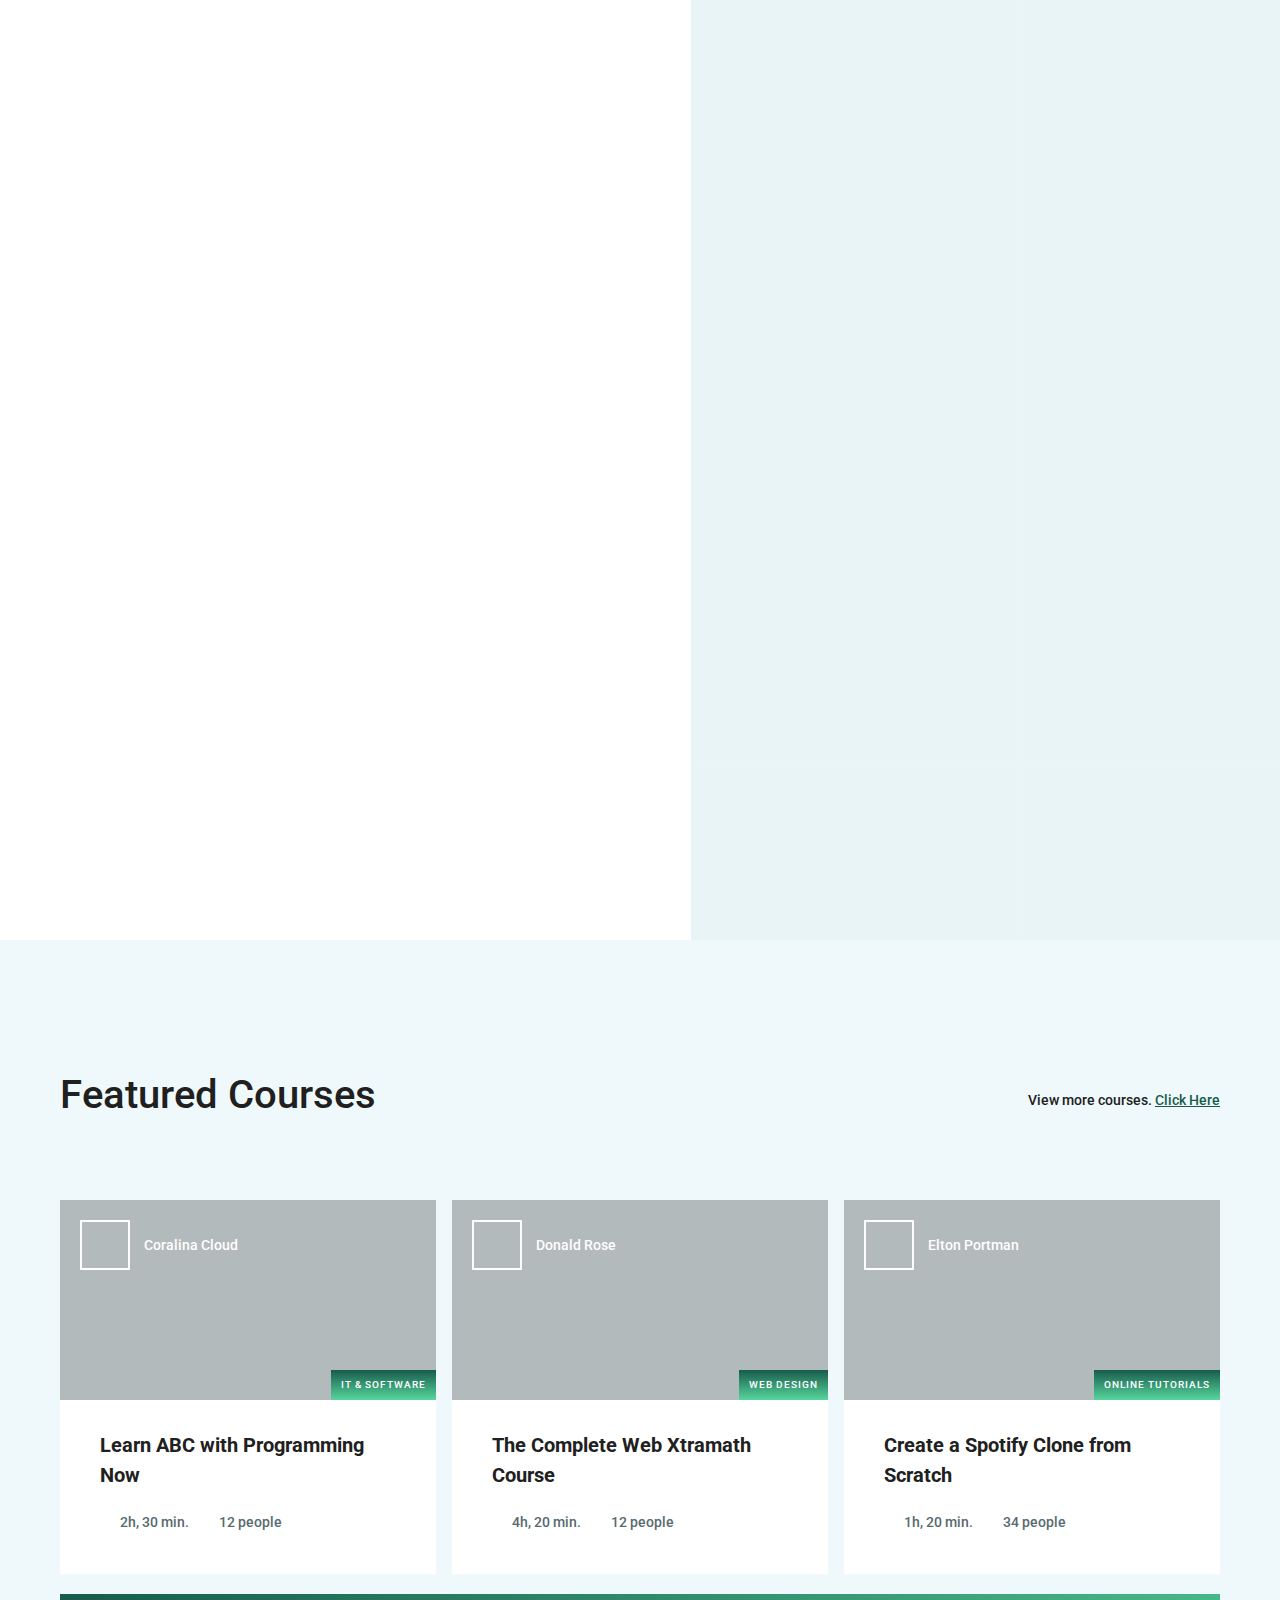
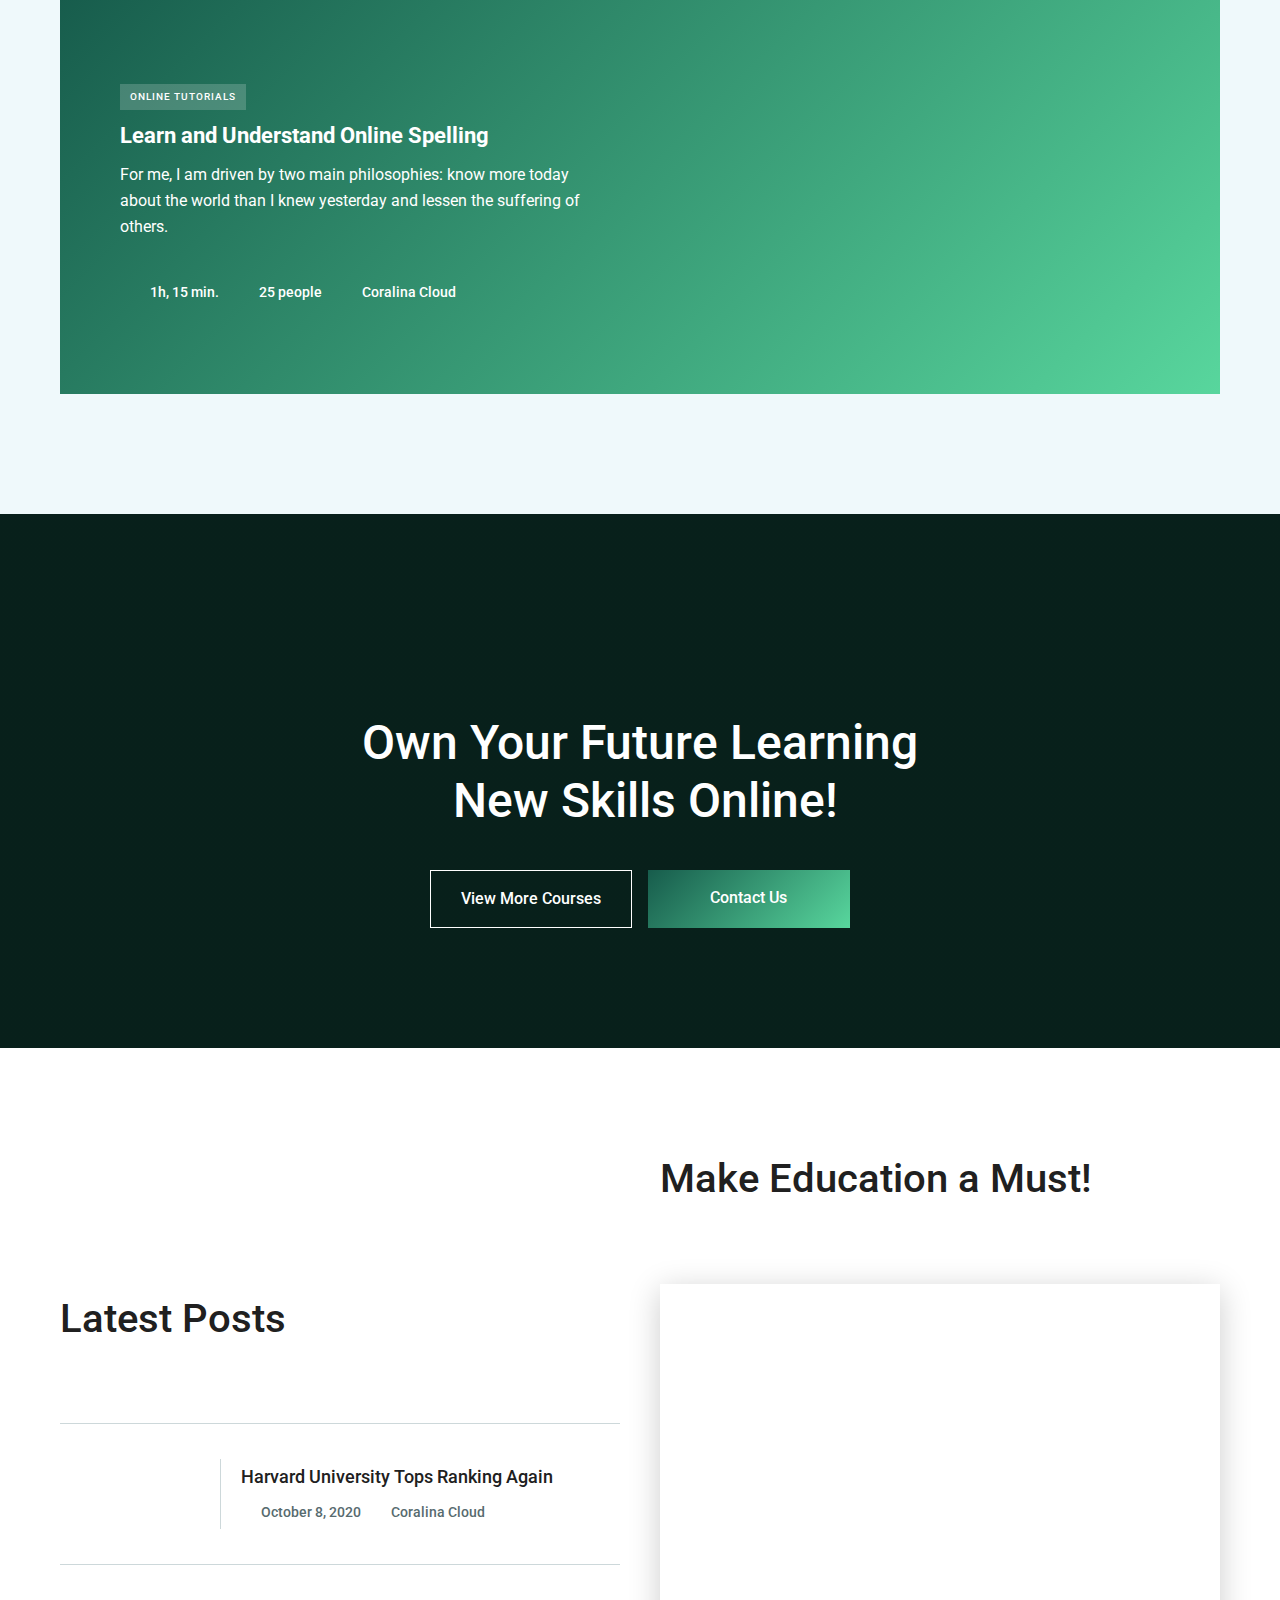
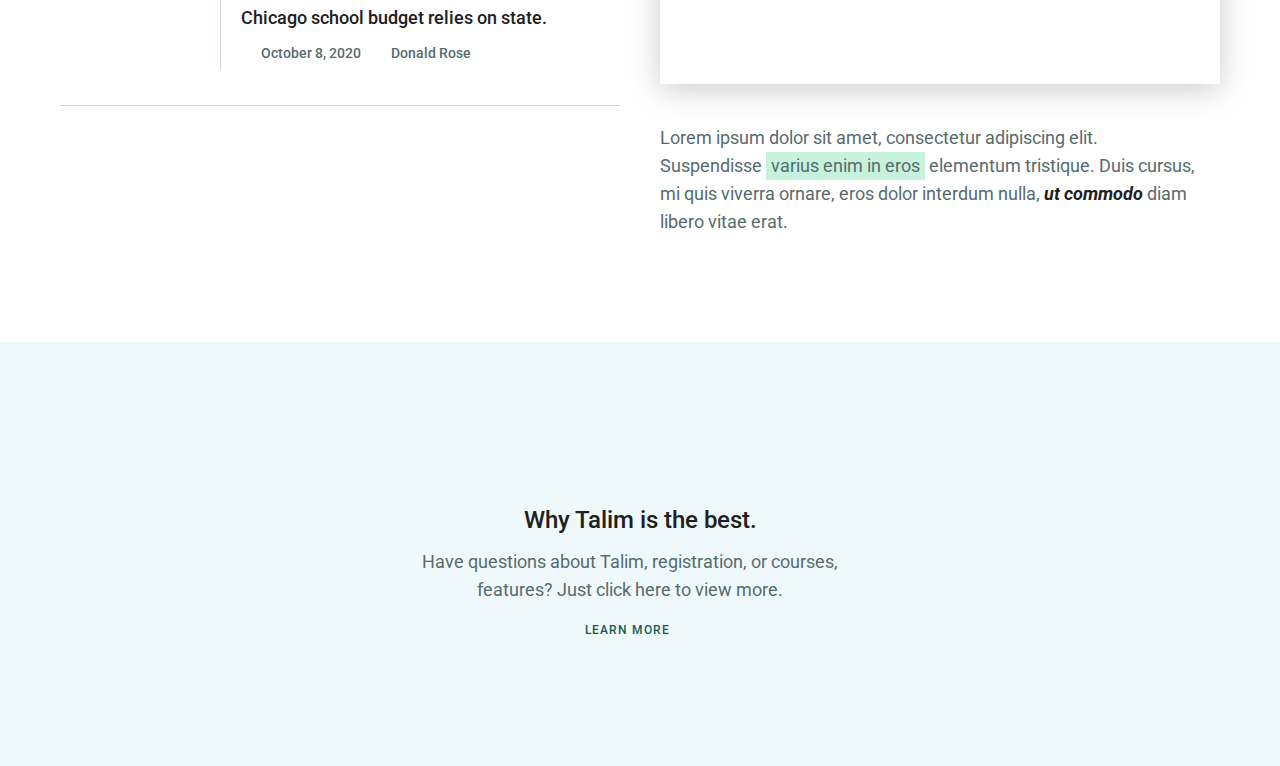
<file: index.html>
<!DOCTYPE html>
<!-- This site was created in Webflow. https://www.webflow.com --><!-- Last Published: Thu Mar 18 2021 18:20:12 GMT+0000 (Coordinated Universal Time) -->
<html
  data-wf-domain="Talim.webflow.io"
  data-wf-page="5f8386bacc0e47508a68ec6e"
  data-wf-site="5f4d718dbe67eae4b87a186d"
>
  <head>
    <meta charset="utf-8" />
    <title>Talim - Computer School</title>
    <meta
      content="With MasterBox whether you specialize in local workshops or online courses – MasterBox is the only Template you need to build a unique and compelling learning website."
      name="description"
    />
    <meta content="Talim - Computer School" property="og:title" />
    <meta
      content="With MasterBox whether you specialize in local workshops or online courses – MasterBox is the only Template you need to build a unique and compelling learning website."
      property="og:description"
    />
    <meta content="Talim - Computer School" property="twitter:title" />
    <meta
      content="With Talim whether you specialize in local workshops or online courses – MasterBox is the only Template you need to build a unique and compelling learning website."
      property="twitter:description"
    />
    <link href="style.css" rel="stylesheet" type="text/css" />
    <script src="ajax.js" type="text/javascript"></script>
    <script type="text/javascript">
      WebFont.load({
        google: {
          families: [
            "Lato:100,100italic,300,300italic,400,400italic,700,700italic,900,900italic",
            "Merriweather:300,300italic,400,400italic,700,700italic,900,900italic",
            "Open Sans:300,300italic,400,400italic,600,600italic,700,700italic,800,800italic",
            "Roboto:100,100italic,300,300italic,regular,italic,500,500italic,700,700italic,900,900italic",
          ],
        },
      });
    </script>
    <script type="text/javascript">
      !(function (o, c) {
        var n = c.documentElement,
          t = " w-mod-";
        (n.className += t + "js"),
          ("ontouchstart" in o ||
            (o.DocumentTouch && c instanceof DocumentTouch)) &&
            (n.className += t + "touch");
      })(window, document);
    </script>
    <script
      src="https://d3e54v103j8qbb.cloudfront.net/js/jquery-3.5.1.min.dc5e7f18c8.js?site=5f4d718dbe67eae4b87a186d"
      type="text/javascript"
      integrity="sha256-9/aliU8dGd2tb6OSsuzixeV4y/faTqgFtohetphbbj0="
      crossorigin="anonymous"
    ></script>
    <script>
      $(function () {
        $("#navbar").load("navbar.html");
        $("#footer").load("footer.html");
      });
    </script>
    <link href="talim-1.png" rel="shortcut icon" type="image/x-icon" />
    <link
      href="https://assets.website-files.com/5f4d718dbe67eae4b87a186d/5f8b91db2e33ed0ae41772ad_Logo-256.png"
      rel="apple-touch-icon"
    />
  </head>
  <body>
    <div id="navbar"></div>
    <div id="Hero" class="section one wf-section">
      <div class="gray-block"></div>
      <div class="container">
        <div class="hero">
          <div class="hero-info one">
            <h4
              data-w-id="8bdfec78-ab72-b666-0eec-e0aee4ed404d"
              style="opacity: 0"
              class="small-sub-text"
            >
              WE INTRODUCE YOU
            </h4>
            <h1
              data-w-id="21e83c92-9849-0f25-59ac-77244fa0fb53"
              style="opacity: 0"
              class="big-headline"
            >
              Talim is the Best Choice for Everyone!
            </h1>
            <p
              data-w-id="9688e1fa-8c94-9174-e18d-18c8ef61b268"
              style="opacity: 0"
              class="big-paragraph"
            >
              Our have to be burning with an idea, or a problem, or a wrong that
              you want to right. If you&#x27;re not passionate enough from the
              start, you&#x27;ll never stick it out.
            </p>
            <a href="#" class="link w-inline-block"></a>
            <div
              data-w-id="3400a3e4-fb1e-7877-1b9f-f58da87529d5"
              style="opacity: 0"
              class="social-wrapper"
            >
              <a href="#" class="link-block-social w-inline-block"
                ><div class="social-icon"></div></a
              ><a href="#" class="link-block-social w-inline-block"
                ><div class="social-icon twiitter"></div
              ></a>
            </div>
            <div
              data-w-id="4ad7e99d-907f-69d9-2ab7-54d4c4831eba"
              style="opacity: 0"
            >
              <a href="/courses.html" class="button color padding w-button"
                >Get Your Course Now<br
              /></a>
            </div>
          </div>
          <div class="hero-image">
            <div class="overlay">
              <h1 class="heading-in-div left white">
                It is not that I&#x27;m so smart. But I stay with the questions
                much longer.
              </h1>
              <div class="overlay-image"></div>
            </div>
          </div>
        </div>
      </div>
      <div
        data-w-id="798e4507-26e5-a5e8-bc40-63e12fa66b42"
        class="icon-on-move gray"
      ></div>
    </div>
    <div class="section gray wf-section">
      <div class="container">
        <div class="section-heading left">
          <div class="w-layout-grid section-column-grid">
            <div>
              <h1 class="heading dark">Featured Courses<br /></h1>
            </div>
            <div class="small-text right">
              View more courses.
              <a href="/courses.html" class="small-link">Click Here</a>
            </div>
          </div>
        </div>
        <div class="w-dyn-list">
          <div role="list" class="collection-list-courses w-dyn-items">
            <div role="listitem" class="w-dyn-item">
              <a
                data-w-id="f0935b79-94d4-499f-0652-198cd92205e6"
                href="#"
                class="case-link w-inline-block"
                ><div
                  style="
                    background-image: url('https://assets.website-files.com/5f7f2c26343319791d1d3ce7/5f84af93b93e294917fca44a_rwt.jpg');
                  "
                  class="image-case-study"
                >
                  <div class="meta-category">IT &amp; Software</div>
                  <div class="author-div">
                    <div
                      style="
                        background-image: url('https://assets.website-files.com/5f7f2c26343319791d1d3ce7/5f7f6efd80fc4c26f72f8f35_teacher-5.jpg');
                      "
                      class="author-features"
                    ></div>
                    <div class="name">Coralina Cloud</div>
                  </div>
                  <div class="div-block"></div>
                </div>
                <div class="features-info">
                  <h5 class="courses-title">Learn ABC with Programming Now</h5>
                  <div class="date-time">
                    <div class="date-icon time no-padding"></div>
                    <div class="date-time-text">2h, 30 min.</div>
                    <div class="date-icon author"></div>
                    <div class="date-time-text">12 people</div>
                  </div>
                </div></a
              >
            </div>
            <div role="listitem" class="w-dyn-item">
              <a
                data-w-id="f0935b79-94d4-499f-0652-198cd92205e6"
                href="#"
                class="case-link w-inline-block"
                ><div
                  style="
                    background-image: url('https://assets.website-files.com/5f7f2c26343319791d1d3ce7/5f84af9f8ed1fb0d936728d5_Untitled-1hh.jpg');
                  "
                  class="image-case-study"
                >
                  <div class="meta-category">Web Design</div>
                  <div class="author-div">
                    <div
                      style="
                        background-image: url('https://assets.website-files.com/5f7f2c26343319791d1d3ce7/5f7f6eee9e983be4ad819578_teacher-3.jpg');
                      "
                      class="author-features"
                    ></div>
                    <div class="name">Donald Rose</div>
                  </div>
                  <div class="div-block"></div>
                </div>
                <div class="features-info">
                  <h5 class="courses-title">
                    The Complete Web Xtramath Course
                  </h5>
                  <div class="date-time">
                    <div class="date-icon time no-padding"></div>
                    <div class="date-time-text">4h, 20 min.</div>
                    <div class="date-icon author"></div>
                    <div class="date-time-text">12 people</div>
                  </div>
                </div></a
              >
            </div>
            <div role="listitem" class="w-dyn-item">
              <a
                data-w-id="f0935b79-94d4-499f-0652-198cd92205e6"
                href="#"
                class="case-link w-inline-block"
                ><div
                  style="
                    background-image: url('https://assets.website-files.com/5f7f2c26343319791d1d3ce7/5f84afa823b1845942b79bb8_Untitled-1fr.jpg');
                  "
                  class="image-case-study"
                >
                  <div class="meta-category">Online Tutorials</div>
                  <div class="author-div">
                    <div
                      style="
                        background-image: url('https://assets.website-files.com/5f7f2c26343319791d1d3ce7/5f7f6f0ae9f157543564d88d_teacher-2.jpg');
                      "
                      class="author-features"
                    ></div>
                    <div class="name">Elton Portman</div>
                  </div>
                  <div class="div-block"></div>
                </div>
                <div class="features-info">
                  <h5 class="courses-title">
                    Create a Spotify Clone from Scratch
                  </h5>
                  <div class="date-time">
                    <div class="date-icon time no-padding"></div>
                    <div class="date-time-text">1h, 20 min.</div>
                    <div class="date-icon author"></div>
                    <div class="date-time-text">34 people</div>
                  </div>
                </div></a
              >
            </div>
          </div>
        </div>
        <div class="w-dyn-list">
          <div role="list" class="w-dyn-items">
            <div role="listitem" class="w-dyn-item">
              <div
                data-w-id="1bccd453-d86f-0ddc-2285-78e7196a7ea5"
                class="info-card paddings"
              >
                <div class="info-content">
                  <a href="/category/online-tutorials" class="w-inline-block"
                    ><div class="sub-text lighter">Online Tutorials</div></a
                  ><a
                    href="/courses/learn-and-understand-online-spelling"
                    class="link-courses w-inline-block"
                    ><h1 class="info-title white">
                      Learn and Understand Online Spelling
                    </h1></a
                  >
                  <p class="features-paragraph white">
                    For me, I am driven by two main philosophies: know more
                    today about the world than I knew yesterday and lessen the
                    suffering of others.
                  </p>
                  <div class="date-time padding">
                    <div class="date-icon time no-padding invert"></div>
                    <div class="date-time-text white">1h, 15 min.</div>
                    <div class="date-icon author invert"></div>
                    <div class="date-time-text white">25 people</div>
                    <div class="date-icon author invert hide"></div>
                    <a href="#" class="w-inline-block"
                      ><div class="date-time-text white hide">
                        Coralina Cloud
                      </div></a
                    >
                  </div>
                </div>
                <div
                  style="
                    background-image: url('https://assets.website-files.com/5f7f2c26343319791d1d3ce7/5f84afbd810e96ed61182a91_Untitled-1.jpg');
                  "
                  class="div-image-cta"
                ></div>
              </div>
            </div>
          </div>
        </div>
      </div>
    </div>
    <div id="Solutions" class="section-page cta-section wf-section">
      <div class="container">
        <div class="w-layout-grid cta-grid">
          <div
            id="w-node-_078182db-0087-6fed-fcae-2263a6a57af8-a6a57af5"
            class="page-title less-margin"
          >
            <div class="page-title cta empty">
              <div class="symbol-logo"></div>
              <h1 class="heading white">
                Own Your Future Learning  New Skills Online!<br />
              </h1>
              <div class="w-layout-grid grid-button">
                <a
                  href="/courses-folder/courses-categories"
                  class="button outline w-button"
                  >View More Courses</a
                ><a href="#" class="button color w-button">Contact Us</a>
              </div>
            </div>
          </div>
        </div>
      </div>
    </div>
    <div class="section-page wf-section">
      <div class="container">
        <div class="w-layout-grid promo-block top-algin">
          <div class="div-wrapper-bottom-padding">
            <div class="section-heading left">
              <div>
                <h1 class="heading dark">Latest Posts<br /></h1>
              </div>
            </div>
            <div class="w-dyn-list">
              <div role="list" class="w-dyn-items">
                <div role="listitem" class="w-dyn-item">
                  <div class="features-info single-line">
                    <div
                      data-w-id="031236b4-37e6-48ce-f852-abd0b0d26685"
                      style="
                        background-image: url('https://assets.website-files.com/5f7f2c26343319791d1d3ce7/5f8d0ce8c2a03b5fb6d72953_22222.jpg');
                      "
                      class="image-blog"
                    ></div>
                    <div class="info-blog">
                      <a
                        href="/post/harvard-university-tops-ranking-again"
                        class="features-name link"
                        >Harvard University Tops Ranking Again</a
                      >
                      <div class="date-time single-line">
                        <div class="date-icon time no-padding"></div>
                        <div class="date-time-text">October 8, 2020</div>
                        <div class="date-icon author"></div>
                        <div class="date-time-text">Coralina Cloud</div>
                      </div>
                    </div>
                  </div>
                </div>
                <div role="listitem" class="w-dyn-item">
                  <div class="features-info single-line">
                    <div
                      data-w-id="031236b4-37e6-48ce-f852-abd0b0d26685"
                      style="
                        background-image: url('https://assets.website-files.com/5f7f2c26343319791d1d3ce7/5f890a33640fd87203bbd2d0_1111.jpg');
                      "
                      class="image-blog"
                    ></div>
                    <div class="info-blog">
                      <a
                        href="/post/chicago-school-budget-relies-on-state"
                        class="features-name link"
                        >Chicago school budget relies on state.</a
                      >
                      <div class="date-time single-line">
                        <div class="date-icon time no-padding"></div>
                        <div class="date-time-text">October 8, 2020</div>
                        <div class="date-icon author"></div>
                        <div class="date-time-text">Donald Rose</div>
                      </div>
                    </div>
                  </div>
                </div>
              </div>
            </div>
          </div>
          <div>
            <div class="section-heading left">
              <div>
                <h1 class="heading dark">Make Education a Must!<br /></h1>
              </div>
            </div>
            <div>
              <div
                data-w-id="59d5af3c-1e6f-c496-0617-ddd5c5faf23a"
                class="div-image video"
              ></div>
              <p class="big-paragraph top-padding">
                Lorem ipsum dolor sit amet, consectetur adipiscing elit.
                Suspendisse
                <span class="noted">varius enim in eros</span> elementum
                tristique. Duis cursus, mi quis viverra ornare, eros dolor
                interdum nulla, <strong><em>ut commodo</em></strong> diam libero
                vitae erat.
              </p>
            </div>
          </div>
        </div>
      </div>
    </div>
    <div class="section gray wf-section">
      <div class="container">
        <h4 class="features-name bigger padding">
          Why Talim is the best.<br />
        </h4>
        <p class="big-paragraph center percentual">
          Have questions about Talim, registration, or courses, features? Just
          click here to view more.
        </p>
        <div class="learn-more-div">
          <a href="/event/events-list-vr-1" class="learn-more">Learn more</a>
          <div class="arrow"></div>
        </div>
      </div>
    </div>
    <div id="footer"></div>
    <script
      src="https://d3e54v103j8qbb.cloudfront.net/js/jquery-3.5.1.min.dc5e7f18c8.js?site=5f4d718dbe67eae4b87a186d"
      type="text/javascript"
      integrity="sha256-9/aliU8dGd2tb6OSsuzixeV4y/faTqgFtohetphbbj0="
      crossorigin="anonymous"
    ></script>
    <script src="main.js" type="text/javascript"></script>
  </body>
</html>
</file>
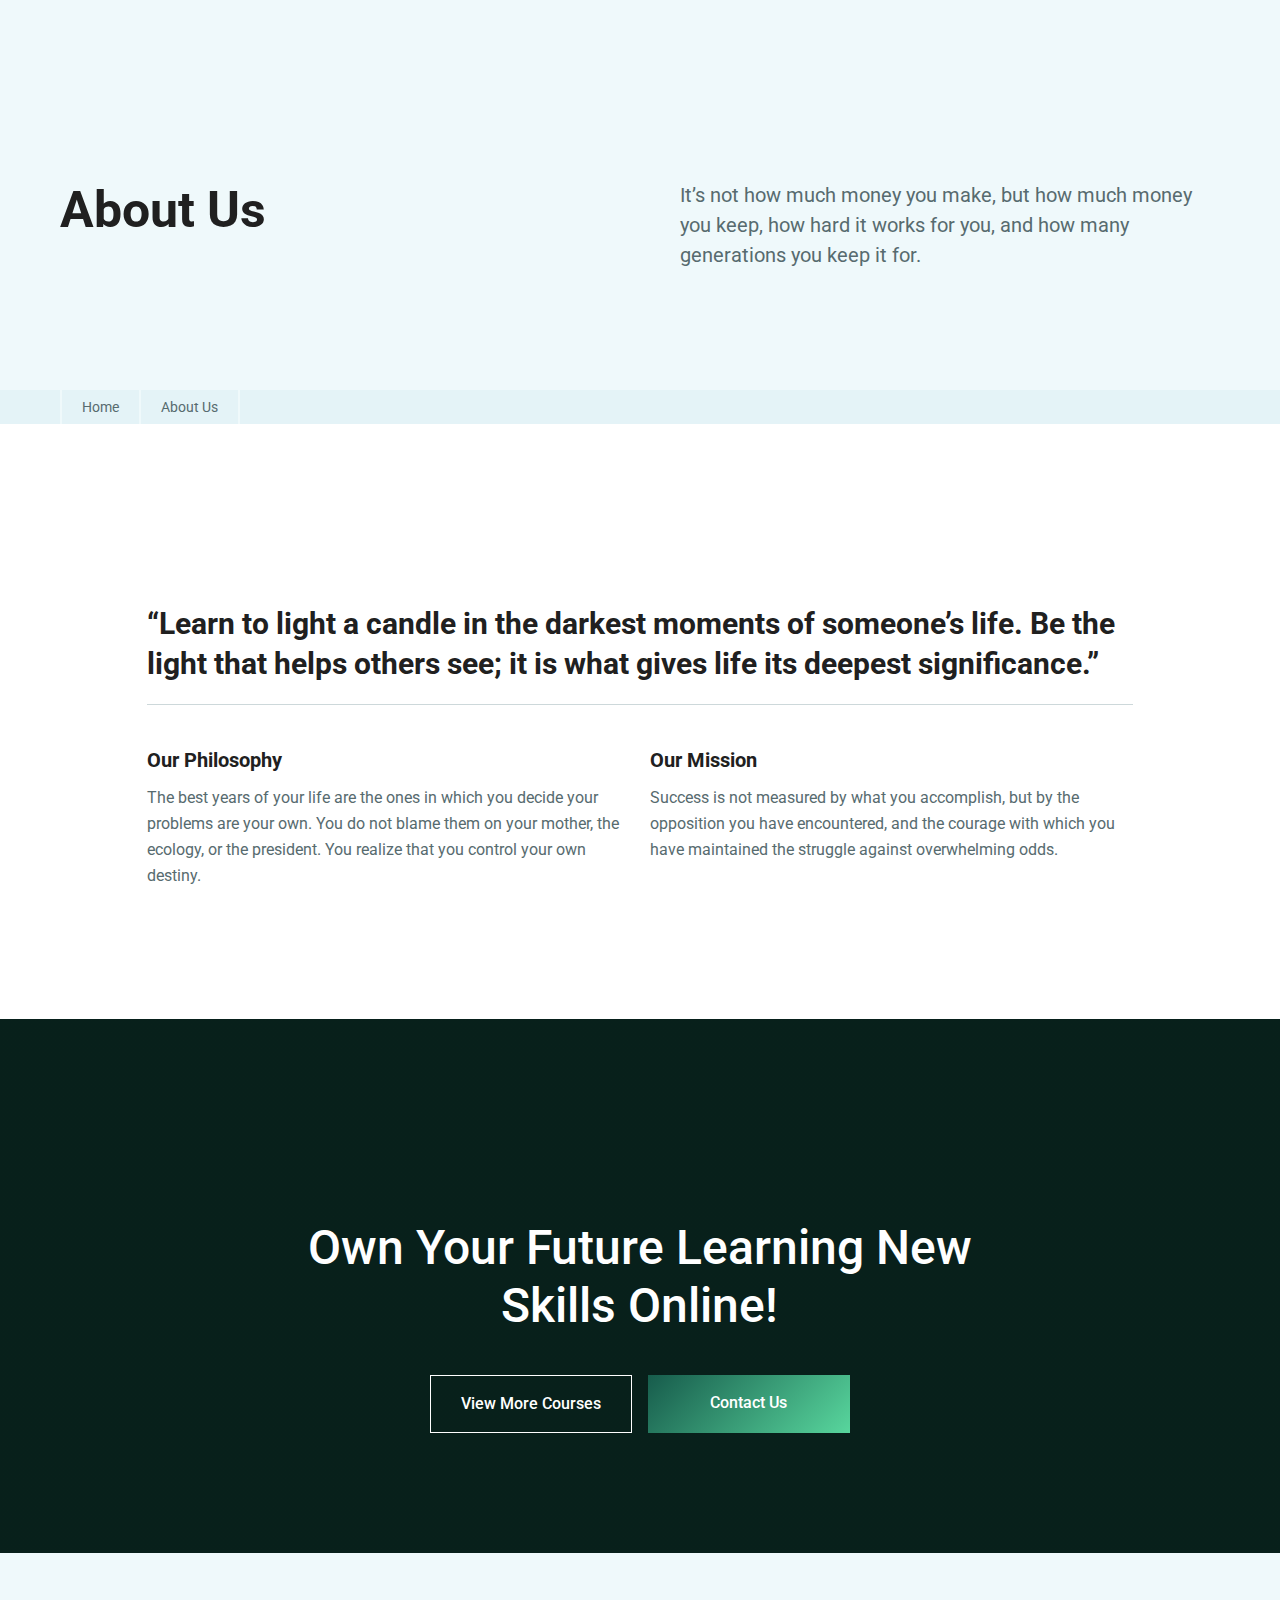
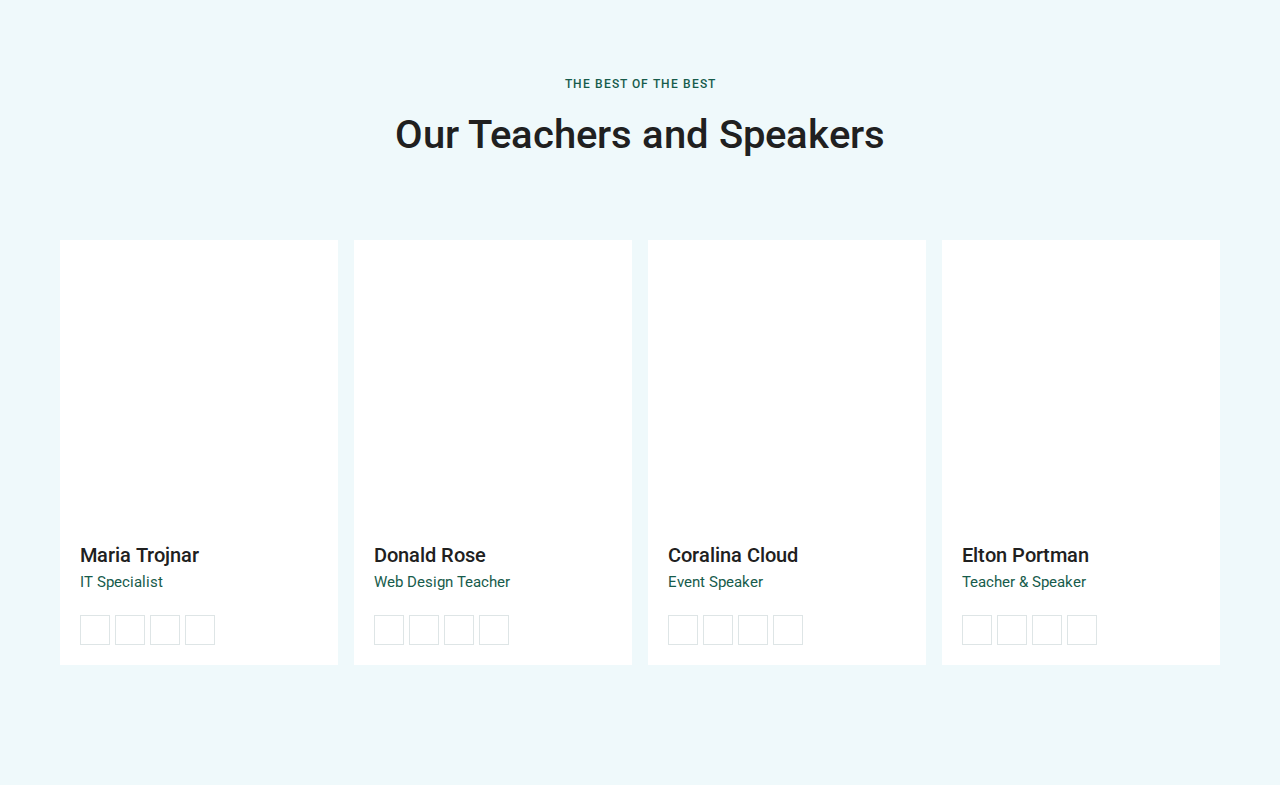
<file: about.html>
<!DOCTYPE html>
<!-- This site was created in Webflow. https://www.webflow.com --><!-- Last Published: Thu Mar 18 2021 18:20:12 GMT+0000 (Coordinated Universal Time) -->
<html
  data-wf-domain="masterbox.webflow.io"
  data-wf-page="5f84e7431d960663b0a34031"
  data-wf-site="5f4d718dbe67eae4b87a186d"
>
  <head>
    <meta charset="utf-8" />
    <title>Talim - Computer School</title>
    <meta
      content="With MasterBox whether you specialize in local workshops or online courses – MasterBox is the only Template you need to build a unique and compelling learning website."
      name="description"
    />
    <meta
      content="Talim - Computer School"
      property="og:title"
    />
    <meta
      content="With MasterBox whether you specialize in local workshops or online courses – MasterBox is the only Template you need to build a unique and compelling learning website."
      property="og:description"
    />
    <meta
      content="Talim - Computer School"
      property="twitter:title"
    />
    <meta
      content="With Talim whether you specialize in local workshops or online courses – MasterBox is the only Template you need to build a unique and compelling learning website."
      property="twitter:description"
    />
    <meta property="og:type" content="website" />
    <meta content="summary_large_image" name="twitter:card" />
    <meta content="width=device-width, initial-scale=1" name="viewport" />
    <meta content="Webflow" name="generator" />
    <link
      href="/style.css"
      rel="stylesheet"
      type="text/css"
    />
    <script
      src="/ajax.js"
      type="text/javascript"
    ></script>
    <script type="text/javascript">
      WebFont.load({
        google: {
          families: [
            "Lato:100,100italic,300,300italic,400,400italic,700,700italic,900,900italic",
            "Merriweather:300,300italic,400,400italic,700,700italic,900,900italic",
            "Open Sans:300,300italic,400,400italic,600,600italic,700,700italic,800,800italic",
            "Roboto:100,100italic,300,300italic,regular,italic,500,500italic,700,700italic,900,900italic",
          ],
        },
      });
    </script>
    <!--[if lt IE 9
      ]><script
        src="https://cdnjs.cloudflare.com/ajax/libs/html5shiv/3.7.3/html5shiv.min.js"
        type="text/javascript"
      ></script
    ><![endif]-->
    <script type="text/javascript">
      !(function (o, c) {
        var n = c.documentElement,
          t = " w-mod-";
        (n.className += t + "js"),
          ("ontouchstart" in o ||
            (o.DocumentTouch && c instanceof DocumentTouch)) &&
            (n.className += t + "touch");
      })(window, document);
    </script>
    <script
      src="https://d3e54v103j8qbb.cloudfront.net/js/jquery-3.5.1.min.dc5e7f18c8.js?site=5f4d718dbe67eae4b87a186d"
      type="text/javascript"
      integrity="sha256-9/aliU8dGd2tb6OSsuzixeV4y/faTqgFtohetphbbj0="
      crossorigin="anonymous"
    ></script>
    <script>
      $(function () {
        $("#navbar").load("navbar.html");
        $("#footer").load("footer.html");
      });
    </script>
    <link
      href="https://assets.website-files.com/5f4d718dbe67eae4b87a186d/5f8b91d743addf7d869b2661_Logo-32.png"
      rel="shortcut icon"
      type="image/x-icon"
    />
    <link
      href="https://assets.website-files.com/5f4d718dbe67eae4b87a186d/5f8b91db2e33ed0ae41772ad_Logo-256.png"
      rel="apple-touch-icon"
    />
  </head>
  <body>
    <div id="navbar"></div>
    <div class="page-header gray wf-section">
      <div class="container">
        <div class="w-layout-grid hero-grid">
          <div class="hero-section-header left">
            <h1 class="header-text">About Us<br /></h1>
          </div>
          <div class="large-paragraph header">
            It’s not how much money you make, but how much money you keep, how
            hard it works for you, and how many generations you keep it for.<br />
          </div>
        </div>
      </div>
    </div>
    <div class="breaddrumps wf-section">
      <div class="container w-container">
        <div class="breadcrumbs-block">
          <a href="#" class="link-header-page white">Home</a
          ><a href="#" class="link-header-page white light">About Us</a>
        </div>
      </div>
    </div>
    <div class="section wf-section">
      <div class="container w-container">
        <div class="about-copy-wrapper">
          <h3>
            “Learn to light a candle in the darkest moments of someone’s life.
            Be the light that helps others see; it is what gives life its
            deepest significance.”<br />
          </h3>
          <div class="divider"></div>
          <div class="w-row">
            <div class="w-col w-col-6">
              <h5>Our Philosophy</h5>
              <p>
                The best years of your life are the ones in which you decide
                your problems are your own. You do not blame them on your
                mother, the ecology, or the president. You realize that you
                control your own destiny.
              </p>
            </div>
            <div class="w-col w-col-6">
              <h5>Our Mission</h5>
              <p>
                Success is not measured by what you accomplish, but by the
                opposition you have encountered, and the courage with which you
                have maintained the struggle against overwhelming odds.
              </p>
            </div>
          </div>
        </div>
      </div>
    </div>
    <div id="Solutions" class="section-page cta-section wf-section">
      <div class="container">
        <div class="w-layout-grid cta-grid">
          <div
            id="w-node-_078182db-0087-6fed-fcae-2263a6a57af8-a6a57af5"
            class="page-title less-margin"
          >
            <div class="page-title cta empty">
              <div class="symbol-logo"></div>
              <h1 class="heading white">
                Own Your Future Learning New Skills Online!<br />
              </h1>
              <div class="w-layout-grid grid-button">
                <a
                  href="/courses.html"
                  class="button outline w-button"
                  >View More Courses</a
                ><a href="/contact.html" class="button color w-button">Contact Us</a>
              </div>
            </div>
          </div>
        </div>
      </div>
    </div>
    <div class="section gray wf-section">
      <div class="container w-container">
        <div class="section-content center facts">
          <h4 class="small-sub-text">The best of the best</h4>
          <h1 class="heading dark center">Our Teachers and Speakers<br /></h1>
        </div>
        <div class="w-dyn-list">
          <div role="list" class="collection-list-teacher w-dyn-items">
            <div role="listitem" class="w-dyn-item">
              <div
                data-w-id="0b06ab26-1e85-0505-9629-e83e1feebad9"
                class="team-wrapper"
              >
                <div
                  data-w-id="0b06ab26-1e85-0505-9629-e83e1feebada"
                  class="team"
                >
                  <div
                    style="
                      background-image: url('https://assets.website-files.com/5f7f2c26343319791d1d3ce7/5f7f6ed239f2a95509bf8052_teacher-4.jpg');
                    "
                    class="team-image"
                  ></div>
                  <a
                    href="/teachers/maria-trojnar"
                    class="link-teacher w-inline-block"
                    ><h1 class="service-heading-second">Maria Trojnar</h1>
                    <div class="text-text">IT Specialist</div></a
                  >
                  <div class="social-div in-team">
                    <a href="#" class="social-link w-inline-block"></a
                    ><a
                      href="#"
                      class="social-link instagram w-inline-block"
                    ></a
                    ><a href="#" class="social-link be w-inline-block"></a
                    ><a
                      href="#"
                      class="social-link facebook w-inline-block"
                    ></a>
                  </div>
                </div>
              </div>
            </div>
            <div role="listitem" class="w-dyn-item">
              <div
                data-w-id="0b06ab26-1e85-0505-9629-e83e1feebad9"
                class="team-wrapper"
              >
                <div
                  data-w-id="0b06ab26-1e85-0505-9629-e83e1feebada"
                  class="team"
                >
                  <div
                    style="
                      background-image: url('https://assets.website-files.com/5f7f2c26343319791d1d3ce7/5f7f6eee9e983be4ad819578_teacher-3.jpg');
                    "
                    class="team-image"
                  ></div>
                  <a
                    href="/teachers/donald-rose"
                    class="link-teacher w-inline-block"
                    ><h1 class="service-heading-second">Donald Rose</h1>
                    <div class="text-text">Web Design Teacher</div></a
                  >
                  <div class="social-div in-team">
                    <a href="#" class="social-link w-inline-block"></a
                    ><a
                      href="#"
                      class="social-link instagram w-inline-block"
                    ></a
                    ><a href="#" class="social-link be w-inline-block"></a
                    ><a
                      href="#"
                      class="social-link facebook w-inline-block"
                    ></a>
                  </div>
                </div>
              </div>
            </div>
            <div role="listitem" class="w-dyn-item">
              <div
                data-w-id="0b06ab26-1e85-0505-9629-e83e1feebad9"
                class="team-wrapper"
              >
                <div
                  data-w-id="0b06ab26-1e85-0505-9629-e83e1feebada"
                  class="team"
                >
                  <div
                    style="
                      background-image: url('https://assets.website-files.com/5f7f2c26343319791d1d3ce7/5f7f6efd80fc4c26f72f8f35_teacher-5.jpg');
                    "
                    class="team-image"
                  ></div>
                  <a
                    href="/teachers/coralina-cloud"
                    class="link-teacher w-inline-block"
                    ><h1 class="service-heading-second">Coralina Cloud</h1>
                    <div class="text-text">Event Speaker</div></a
                  >
                  <div class="social-div in-team">
                    <a href="#" class="social-link w-inline-block"></a
                    ><a
                      href="#"
                      class="social-link instagram w-inline-block"
                    ></a
                    ><a href="#" class="social-link be w-inline-block"></a
                    ><a
                      href="#"
                      class="social-link facebook w-inline-block"
                    ></a>
                  </div>
                </div>
              </div>
            </div>
            <div role="listitem" class="w-dyn-item">
              <div
                data-w-id="0b06ab26-1e85-0505-9629-e83e1feebad9"
                class="team-wrapper"
              >
                <div
                  data-w-id="0b06ab26-1e85-0505-9629-e83e1feebada"
                  class="team"
                >
                  <div
                    style="
                      background-image: url('https://assets.website-files.com/5f7f2c26343319791d1d3ce7/5f7f6f0ae9f157543564d88d_teacher-2.jpg');
                    "
                    class="team-image"
                  ></div>
                  <a
                    href="/teachers/elton-portman"
                    class="link-teacher w-inline-block"
                    ><h1 class="service-heading-second">Elton Portman</h1>
                    <div class="text-text">Teacher &amp; Speaker</div></a
                  >
                  <div class="social-div in-team">
                    <a href="#" class="social-link w-inline-block"></a
                    ><a
                      href="#"
                      class="social-link instagram w-inline-block"
                    ></a
                    ><a href="#" class="social-link be w-inline-block"></a
                    ><a
                      href="#"
                      class="social-link facebook w-inline-block"
                    ></a>
                  </div>
                </div>
              </div>
            </div>
          </div>
        </div>
      </div>
    </div>
    <div id="footer"></div>
    <script
      src="https://d3e54v103j8qbb.cloudfront.net/js/jquery-3.5.1.min.dc5e7f18c8.js?site=5f4d718dbe67eae4b87a186d"
      type="text/javascript"
      integrity="sha256-9/aliU8dGd2tb6OSsuzixeV4y/faTqgFtohetphbbj0="
      crossorigin="anonymous"
    ></script>
    <script
      src="/main.js"
      type="text/javascript"
    ></script>
  </body>
</html>
</file>
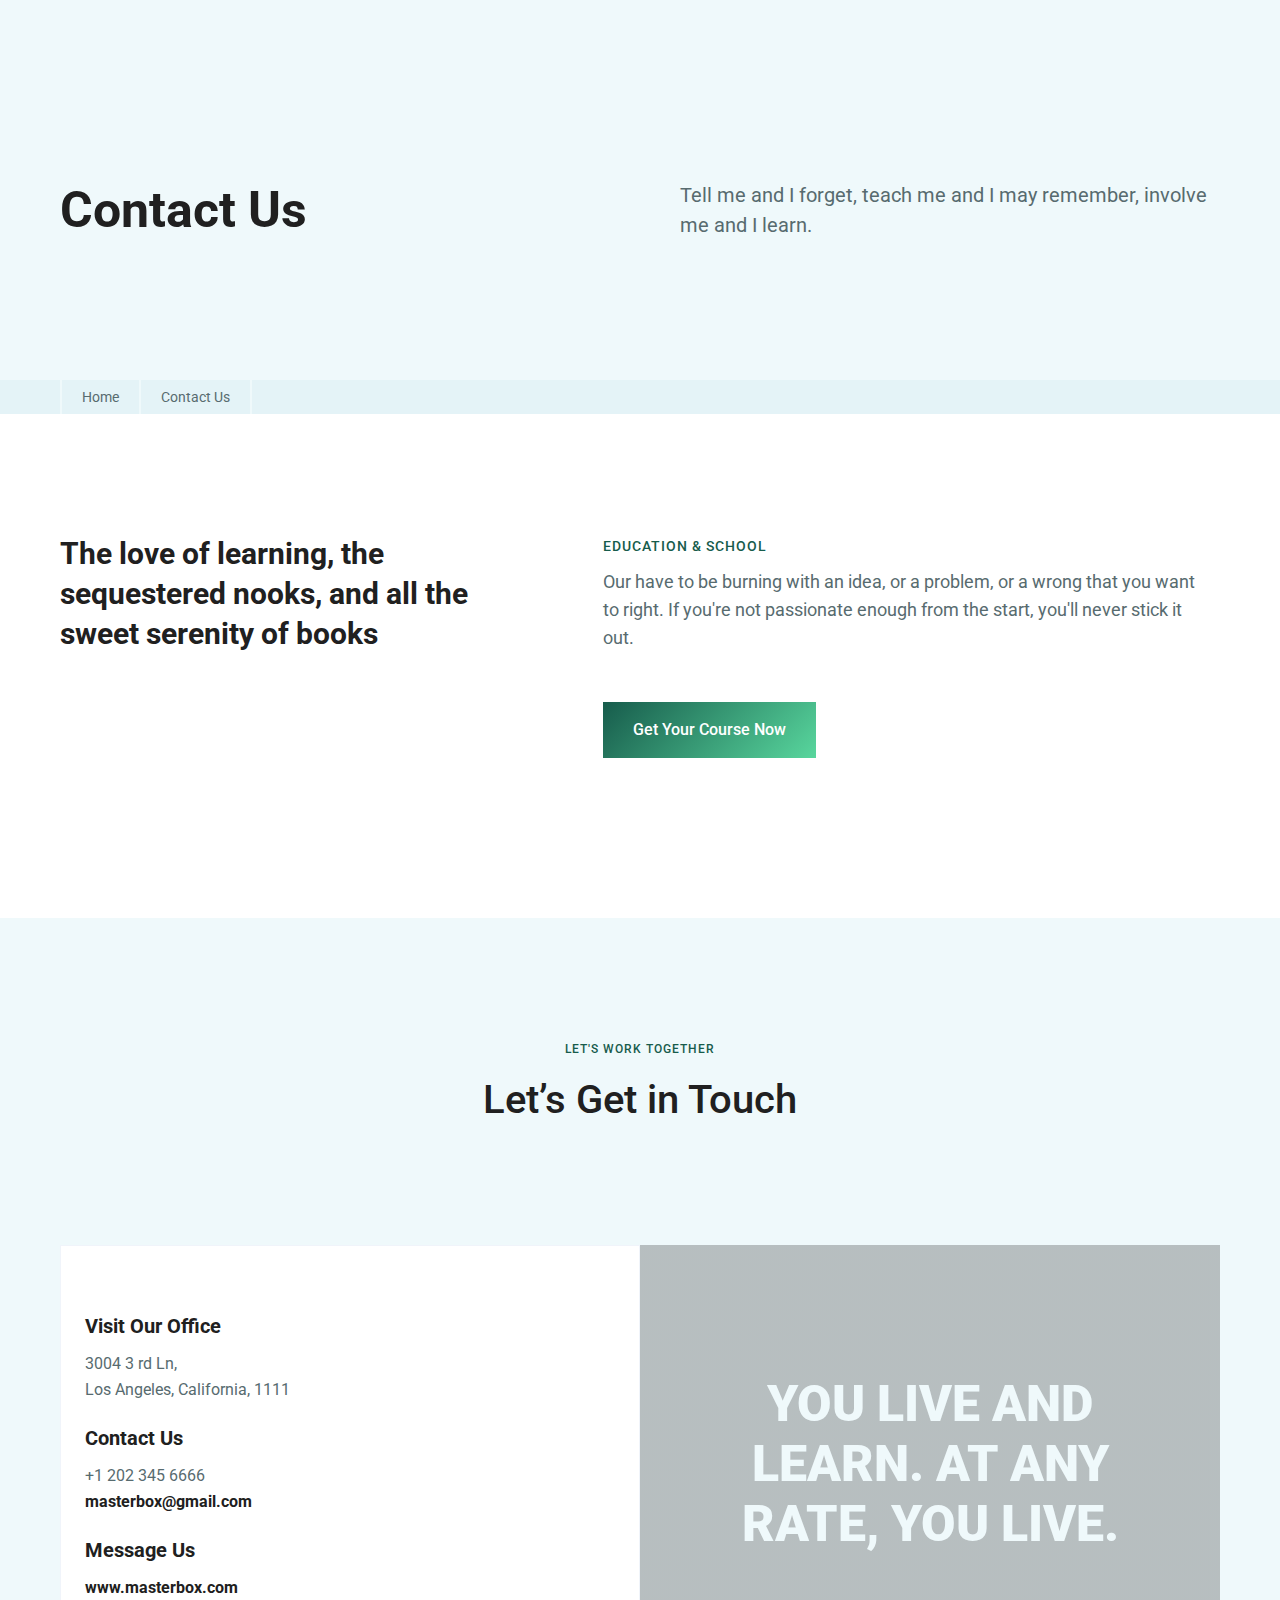
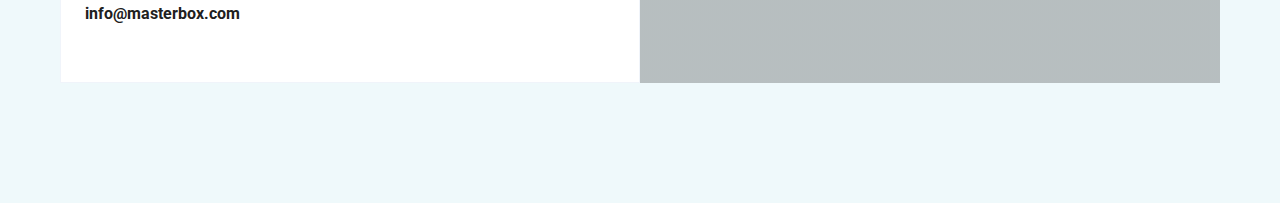
<file: contact.html>
<!DOCTYPE html>
<!-- This site was created in Webflow. https://www.webflow.com --><!-- Last Published: Thu Mar 18 2021 18:20:12 GMT+0000 (Coordinated Universal Time) -->
<html
  data-wf-domain="masterbox.webflow.io"
  data-wf-page="5f890c5563fb62cfd3ce1176"
  data-wf-site="5f4d718dbe67eae4b87a186d"
>
  <head>
    <meta charset="utf-8" />
    <title>Talim - Computer School</title>
    <meta
      content="With MasterBox whether you specialize in local workshops or online courses – MasterBox is the only Template you need to build a unique and compelling learning website."
      name="description"
    />
    <meta
      content="Talim - Computer School"
      property="og:title"
    />
    <meta
      content="With MasterBox whether you specialize in local workshops or online courses – MasterBox is the only Template you need to build a unique and compelling learning website."
      property="og:description"
    />
    <meta
      content="Talim - Computer School"
      property="twitter:title"
    />
    <meta
      content="With Talim whether you specialize in local workshops or online courses – MasterBox is the only Template you need to build a unique and compelling learning website."
      property="twitter:description"
    />
    <meta property="og:type" content="website" />
    <meta content="summary_large_image" name="twitter:card" />
    <meta content="width=device-width, initial-scale=1" name="viewport" />
    <meta content="Webflow" name="generator" />
    <link
      href="/style.css"
      rel="stylesheet"
      type="text/css"
    />
    <script
      src="/ajax.js"
      type="text/javascript"
    ></script>
    <script type="text/javascript">
      WebFont.load({
        google: {
          families: [
            "Lato:100,100italic,300,300italic,400,400italic,700,700italic,900,900italic",
            "Merriweather:300,300italic,400,400italic,700,700italic,900,900italic",
            "Open Sans:300,300italic,400,400italic,600,600italic,700,700italic,800,800italic",
            "Roboto:100,100italic,300,300italic,regular,italic,500,500italic,700,700italic,900,900italic",
          ],
        },
      });
    </script>
    <script type="text/javascript">
      !(function (o, c) {
        var n = c.documentElement,
          t = " w-mod-";
        (n.className += t + "js"),
          ("ontouchstart" in o ||
            (o.DocumentTouch && c instanceof DocumentTouch)) &&
            (n.className += t + "touch");
      })(window, document);
    </script>
    <script
      src="https://d3e54v103j8qbb.cloudfront.net/js/jquery-3.5.1.min.dc5e7f18c8.js?site=5f4d718dbe67eae4b87a186d"
      type="text/javascript"
      integrity="sha256-9/aliU8dGd2tb6OSsuzixeV4y/faTqgFtohetphbbj0="
      crossorigin="anonymous"
    ></script>
    <script>
      $(function () {
        $("#navbar").load("navbar.html");
        $("#footer").load("footer.html");
      });
    </script>
    <link
      href="talim-1.png"
      rel="shortcut icon"
      type="image/x-icon"
    />
    <link
      href="talim-1.png"
      rel="apple-touch-icon"
    />
  </head>
  <body>
    <div id="navbar"></div>
    <div class="page-header gray wf-section">
      <div class="container">
        <div class="w-layout-grid hero-grid">
          <div class="hero-section-header left">
            <h1 class="header-text">Contact Us<br /></h1>
          </div>
          <div class="large-paragraph header">
            Tell me and I forget, teach me and I may remember, involve me and I
            learn.<br />
          </div>
        </div>
      </div>
    </div>
    <div class="breaddrumps wf-section">
      <div class="container w-container">
        <div class="breadcrumbs-block">
          <a href="#" class="link-header-page white">Home</a
          ><a href="#" class="link-header-page white light">Contact Us</a>
        </div>
      </div>
    </div>
    <div class="section wf-section">
      <div class="container w-container">
        <div class="w-layout-grid processes-grid">
          <div>
            <h3 class="left-title">
              The love of learning, the sequestered nooks, and all the sweet
              serenity of books<br />
            </h3>
          </div>
          <div>
            <div class="title">EDUCATION &amp; SCHOOL<br /></div>
            <p class="big-paragraph">
              Our have to be burning with an idea, or a problem, or a wrong that
              you want to right. If you&#x27;re not passionate enough from the
              start, you&#x27;ll never stick it out.
            </p>
            <a href="/courses.html" class="button color padding w-button"
              >Get Your Course Now<br
            /></a>
          </div>
        </div>
      </div>
    </div>
    <div class="section gray wf-section">
      <div class="container w-container">
        <div class="section-content center facts">
          <h4 class="small-sub-text">LET&#x27;S WORK TOGETHER<br /></h4>
          <h1 class="heading dark center">Let’s Get in Touch<br /></h1>
        </div>
        <div
          data-w-id="3acb6800-44ef-be75-7170-2f1e30471d6b"
          class="about-copy-wrapper"
        ></div>
        <div
          data-w-id="3acb6800-44ef-be75-7170-2f1e30471d6c"
          class="w-layout-grid grid-contact"
        >
          <div class="contact-content">
            <div>
              <h5><strong>Visit Our Office</strong><br /></h5>
              <p>3004 3 rd Ln,<br />Los Angeles, California, 1111</p>
            </div>
            <div>
              <h5><strong>Contact Us</strong><br /></h5>
              <p>
                +1 202 345 6666<br />‍<a
                  href="https://webflow.com/design/ideapro#"
                  class="links"
                  ><strong>masterbox@gmail.com</strong></a
                ><br />
              </p>
            </div>
            <div>
              <h5><strong>Message Us</strong><br /></h5>
              <p class="top-link">
                <a
                  href="https://webflow.com/design/ideapro#"
                  class="link-contact"
                  ><strong>www.masterbox.com<br /></strong
                ></a>
              </p>
              <p>
                <a
                  href="https://webflow.com/design/ideapro#"
                  class="link-contact"
                  ><strong>info@masterbox.com<br /></strong
                ></a>
              </p>
            </div>
          </div>
          <div
            id="w-node-_3acb6800-44ef-be75-7170-2f1e30471d86-30471d3c"
            class="image-contact"
          >
            <h1 class="header-text white big">
              You live and learn. At any rate, you live.<br />
            </h1>
          </div>
        </div>
      </div>
    </div>

    <div id="footer"></div>
    <script
      src="https://d3e54v103j8qbb.cloudfront.net/js/jquery-3.5.1.min.dc5e7f18c8.js?site=5f4d718dbe67eae4b87a186d"
      type="text/javascript"
      integrity="sha256-9/aliU8dGd2tb6OSsuzixeV4y/faTqgFtohetphbbj0="
      crossorigin="anonymous"
    ></script>
    <script src="/main.js" type="text/javascript"></script>
  </body>
</html>
</file>
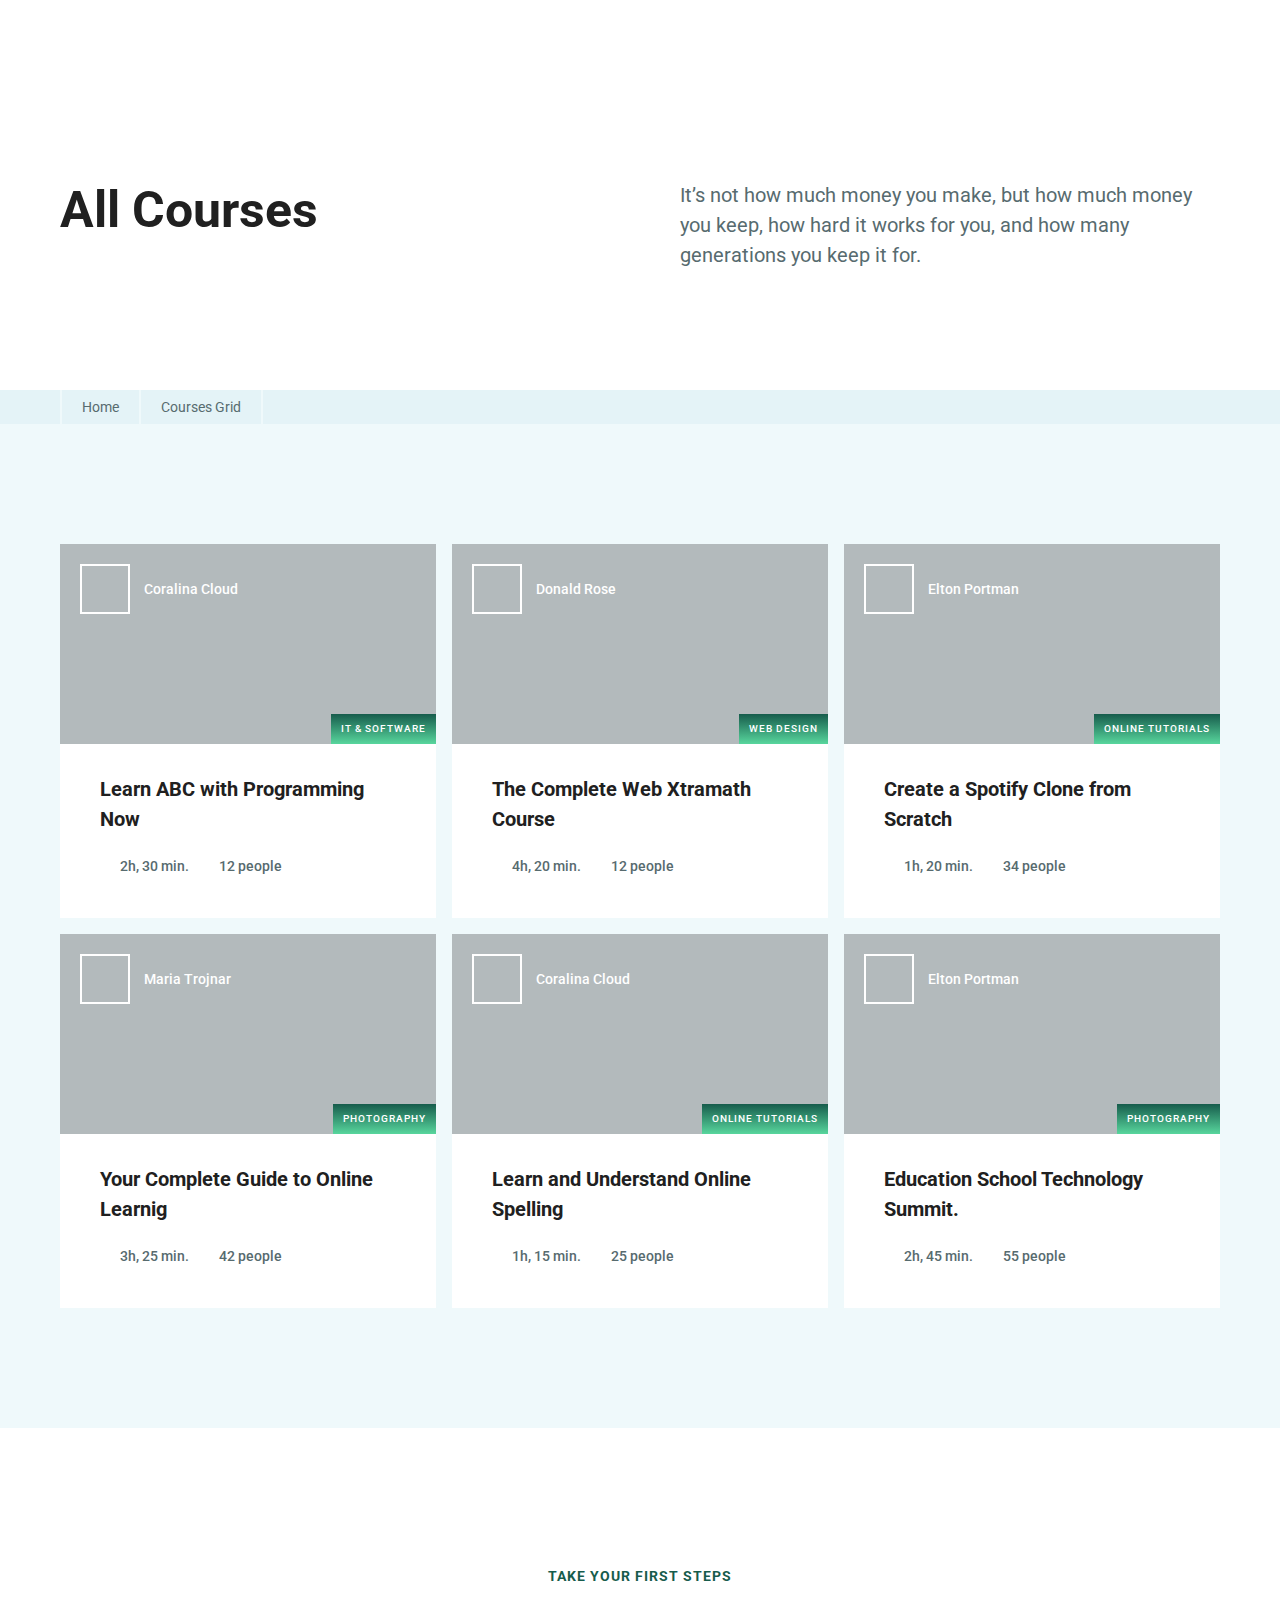
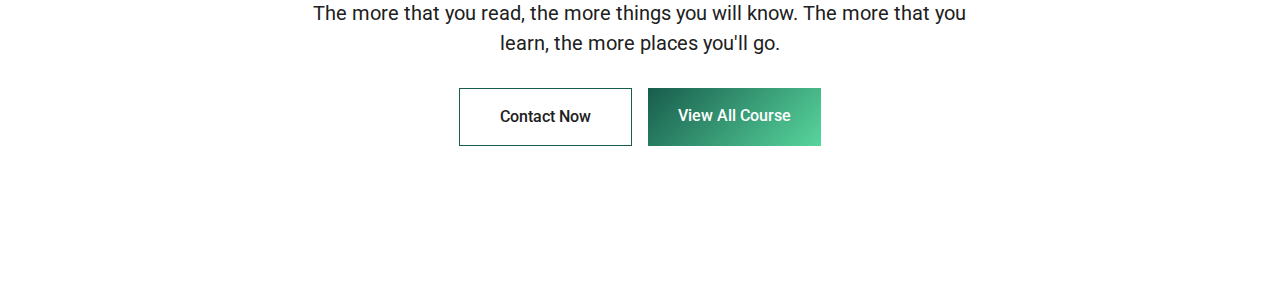
<file: courses.html>
<!DOCTYPE html>
<!-- This site was created in Webflow. https://www.webflow.com --><!-- Last Published: Thu Mar 18 2021 18:20:12 GMT+0000 (Coordinated Universal Time) -->
<html
  data-wf-domain="masterbox.webflow.io"
  data-wf-page="5f88dca6cfc4d579e2efe81c"
  data-wf-site="5f4d718dbe67eae4b87a186d"
>
  <head>
    <meta charset="utf-8" />
    <title>Talim - Computer School</title>
    <meta
      content="With MasterBox whether you specialize in local workshops or online courses – MasterBox is the only Template you need to build a unique and compelling learning website."
      name="description"
    />
    <meta
      content="Talim - Computer School"
      property="og:title"
    />
    <meta
      content="With MasterBox whether you specialize in local workshops or online courses – MasterBox is the only Template you need to build a unique and compelling learning website."
      property="og:description"
    />
    <meta
      content="Talim - Computer School"
      property="twitter:title"
    />
    <meta
      content="With Talim whether you specialize in local workshops or online courses – MasterBox is the only Template you need to build a unique and compelling learning website."
      property="twitter:description"
    />
    <meta property="og:type" content="website" />
    <meta content="summary_large_image" name="twitter:card" />
    <meta content="width=device-width, initial-scale=1" name="viewport" />
    <meta content="Webflow" name="generator" />
    <link
      href="/style.css"
      rel="stylesheet"
      type="text/css"
    />
    <script
      src="/ajax.js"
      type="text/javascript"
    ></script>
    <script type="text/javascript">
      WebFont.load({
        google: {
          families: [
            "Lato:100,100italic,300,300italic,400,400italic,700,700italic,900,900italic",
            "Merriweather:300,300italic,400,400italic,700,700italic,900,900italic",
            "Open Sans:300,300italic,400,400italic,600,600italic,700,700italic,800,800italic",
            "Roboto:100,100italic,300,300italic,regular,italic,500,500italic,700,700italic,900,900italic",
          ],
        },
      });
    </script>
    <script type="text/javascript">
      !(function (o, c) {
        var n = c.documentElement,
          t = " w-mod-";
        (n.className += t + "js"),
          ("ontouchstart" in o ||
            (o.DocumentTouch && c instanceof DocumentTouch)) &&
            (n.className += t + "touch");
      })(window, document);
    </script>
    <script
      src="https://d3e54v103j8qbb.cloudfront.net/js/jquery-3.5.1.min.dc5e7f18c8.js?site=5f4d718dbe67eae4b87a186d"
      type="text/javascript"
      integrity="sha256-9/aliU8dGd2tb6OSsuzixeV4y/faTqgFtohetphbbj0="
      crossorigin="anonymous"
    ></script>
    <script>
      $(function () {
        $("#navbar").load("navbar.html");
        $("#footer").load("footer.html");
      });
    </script>
    <link
      href="https://assets.website-files.com/5f4d718dbe67eae4b87a186d/5f8b91d743addf7d869b2661_Logo-32.png"
      rel="shortcut icon"
      type="image/x-icon"
    />
    <link
      href="https://assets.website-files.com/5f4d718dbe67eae4b87a186d/5f8b91db2e33ed0ae41772ad_Logo-256.png"
      rel="apple-touch-icon"
    />
  </head>
  <body>
    <div id="navbar"></div>
    <div class="page-header wf-section">
      <div class="container">
        <div class="w-layout-grid hero-grid">
          <div class="hero-section-header left">
            <h1 class="header-text">All Courses<br /></h1>
          </div>
          <div class="large-paragraph header">
            It’s not how much money you make, but how much money you keep, how
            hard it works for you, and how many generations you keep it for.<br />
          </div>
        </div>
      </div>
    </div>
    <div class="breaddrumps wf-section">
      <div class="container w-container">
        <div class="breadcrumbs-block">
          <a href="#" class="link-header-page white">Home</a
          ><a href="#" class="link-header-page white light">Courses Grid</a>
        </div>
      </div>
    </div>
    <div class="section gray wf-section">
      <div class="container">
        <div class="w-dyn-list">
          <div role="list" class="collection-list-courses w-dyn-items">
            <div role="listitem" class="w-dyn-item">
              <a
                data-w-id="b60722b3-372b-eb0f-db71-0726abbd2450"
                href="#"
                class="case-link w-inline-block"
                ><div
                  style="
                    background-image: url('https://assets.website-files.com/5f7f2c26343319791d1d3ce7/5f84af93b93e294917fca44a_rwt.jpg');
                  "
                  class="image-case-study"
                >
                  <div class="meta-category">IT &amp; Software</div>
                  <div class="author-div">
                    <div
                      style="
                        background-image: url('https://assets.website-files.com/5f7f2c26343319791d1d3ce7/5f7f6efd80fc4c26f72f8f35_teacher-5.jpg');
                      "
                      class="author-features"
                    ></div>
                    <div class="name">Coralina Cloud</div>
                  </div>
                  <div class="div-block"></div>
                </div>
                <div class="features-info">
                  <h5 class="courses-title">Learn ABC with Programming Now</h5>
                  <div class="date-time">
                    <div class="date-icon time no-padding"></div>
                    <div class="date-time-text">2h, 30 min.</div>
                    <div class="date-icon author"></div>
                    <div class="date-time-text">12 people</div>
                  </div>
                </div></a
              >
            </div>
            <div role="listitem" class="w-dyn-item">
              <a
                data-w-id="b60722b3-372b-eb0f-db71-0726abbd2450"
                href="#"
                class="case-link w-inline-block"
                ><div
                  style="
                    background-image: url('https://assets.website-files.com/5f7f2c26343319791d1d3ce7/5f84af9f8ed1fb0d936728d5_Untitled-1hh.jpg');
                  "
                  class="image-case-study"
                >
                  <div class="meta-category">Web Design</div>
                  <div class="author-div">
                    <div
                      style="
                        background-image: url('https://assets.website-files.com/5f7f2c26343319791d1d3ce7/5f7f6eee9e983be4ad819578_teacher-3.jpg');
                      "
                      class="author-features"
                    ></div>
                    <div class="name">Donald Rose</div>
                  </div>
                  <div class="div-block"></div>
                </div>
                <div class="features-info">
                  <h5 class="courses-title">
                    The Complete Web Xtramath Course
                  </h5>
                  <div class="date-time">
                    <div class="date-icon time no-padding"></div>
                    <div class="date-time-text">4h, 20 min.</div>
                    <div class="date-icon author"></div>
                    <div class="date-time-text">12 people</div>
                  </div>
                </div></a
              >
            </div>
            <div role="listitem" class="w-dyn-item">
              <a
                data-w-id="b60722b3-372b-eb0f-db71-0726abbd2450"
                href="#"
                class="case-link w-inline-block"
                ><div
                  style="
                    background-image: url('https://assets.website-files.com/5f7f2c26343319791d1d3ce7/5f84afa823b1845942b79bb8_Untitled-1fr.jpg');
                  "
                  class="image-case-study"
                >
                  <div class="meta-category">Online Tutorials</div>
                  <div class="author-div">
                    <div
                      style="
                        background-image: url('https://assets.website-files.com/5f7f2c26343319791d1d3ce7/5f7f6f0ae9f157543564d88d_teacher-2.jpg');
                      "
                      class="author-features"
                    ></div>
                    <div class="name">Elton Portman</div>
                  </div>
                  <div class="div-block"></div>
                </div>
                <div class="features-info">
                  <h5 class="courses-title">
                    Create a Spotify Clone from Scratch
                  </h5>
                  <div class="date-time">
                    <div class="date-icon time no-padding"></div>
                    <div class="date-time-text">1h, 20 min.</div>
                    <div class="date-icon author"></div>
                    <div class="date-time-text">34 people</div>
                  </div>
                </div></a
              >
            </div>
            <div role="listitem" class="w-dyn-item">
              <a
                data-w-id="b60722b3-372b-eb0f-db71-0726abbd2450"
                href="#"
                class="case-link w-inline-block"
                ><div
                  style="
                    background-image: url('https://assets.website-files.com/5f7f2c26343319791d1d3ce7/5f84afb3c82c6b6dca83d5b1_Untitled-2.jpg');
                  "
                  class="image-case-study"
                >
                  <div class="meta-category">Photography</div>
                  <div class="author-div">
                    <div
                      style="
                        background-image: url('https://assets.website-files.com/5f7f2c26343319791d1d3ce7/5f7f6ed239f2a95509bf8052_teacher-4.jpg');
                      "
                      class="author-features"
                    ></div>
                    <div class="name">Maria Trojnar</div>
                  </div>
                  <div class="div-block"></div>
                </div>
                <div class="features-info">
                  <h5 class="courses-title">
                    Your Complete Guide to Online Learnig
                  </h5>
                  <div class="date-time">
                    <div class="date-icon time no-padding"></div>
                    <div class="date-time-text">3h, 25 min.</div>
                    <div class="date-icon author"></div>
                    <div class="date-time-text">42 people</div>
                  </div>
                </div></a
              >
            </div>
            <div role="listitem" class="w-dyn-item">
              <a
                data-w-id="b60722b3-372b-eb0f-db71-0726abbd2450"
                href="#"
                class="case-link w-inline-block"
                ><div
                  style="
                    background-image: url('https://assets.website-files.com/5f7f2c26343319791d1d3ce7/5f84afbd810e96ed61182a91_Untitled-1.jpg');
                  "
                  class="image-case-study"
                >
                  <div class="meta-category">Online Tutorials</div>
                  <div class="author-div">
                    <div
                      style="
                        background-image: url('https://assets.website-files.com/5f7f2c26343319791d1d3ce7/5f7f6efd80fc4c26f72f8f35_teacher-5.jpg');
                      "
                      class="author-features"
                    ></div>
                    <div class="name">Coralina Cloud</div>
                  </div>
                  <div class="div-block"></div>
                </div>
                <div class="features-info">
                  <h5 class="courses-title">
                    Learn and Understand Online Spelling
                  </h5>
                  <div class="date-time">
                    <div class="date-icon time no-padding"></div>
                    <div class="date-time-text">1h, 15 min.</div>
                    <div class="date-icon author"></div>
                    <div class="date-time-text">25 people</div>
                  </div>
                </div></a
              >
            </div>
            <div role="listitem" class="w-dyn-item">
              <a
                data-w-id="b60722b3-372b-eb0f-db71-0726abbd2450"
                href="#"
                class="case-link w-inline-block"
                ><div
                  style="
                    background-image: url('https://assets.website-files.com/5f7f2c26343319791d1d3ce7/5f84afc9f1f7f17c50402262_Untitled-3.jpg');
                  "
                  class="image-case-study"
                >
                  <div class="meta-category">Photography</div>
                  <div class="author-div">
                    <div
                      style="
                        background-image: url('https://assets.website-files.com/5f7f2c26343319791d1d3ce7/5f7f6f0ae9f157543564d88d_teacher-2.jpg');
                      "
                      class="author-features"
                    ></div>
                    <div class="name">Elton Portman</div>
                  </div>
                  <div class="div-block"></div>
                </div>
                <div class="features-info">
                  <h5 class="courses-title">
                    Education School Technology Summit.
                  </h5>
                  <div class="date-time">
                    <div class="date-icon time no-padding"></div>
                    <div class="date-time-text">2h, 45 min.</div>
                    <div class="date-icon author"></div>
                    <div class="date-time-text">55 people</div>
                  </div>
                </div></a
              >
            </div>
          </div>
        </div>
      </div>
    </div>
    <div id="Solutions" class="section-page wf-section">
      <div class="container">
        <div class="w-layout-grid cta-grid">
          <div
            id="w-node-b94b5b8e-a8c8-f632-173a-8c06fed8ce60-2e1834b3"
            class="page-title less-margin"
          >
            <div class="page-title cta">
              <div class="title">
                <strong class="bold-text color">Take your first steps</strong
                ><br />
              </div>
              <h4 class="features-title cta">
                The more that you read, the more things you will know. The more
                that you learn, the more places you&#x27;ll go.
              </h4>
              <div class="w-layout-grid grid-button">
                <a href="/contact.html" class="button w-button"
                  >Contact Now</a
                ><a
                  href="/courses.html"
                  class="button color w-button"
                  >View All Course</a
                >
              </div>
            </div>
          </div>
        </div>
      </div>
    </div>
    <div id="footer"></div>
    <script
      src="https://d3e54v103j8qbb.cloudfront.net/js/jquery-3.5.1.min.dc5e7f18c8.js?site=5f4d718dbe67eae4b87a186d"
      type="text/javascript"
      integrity="sha256-9/aliU8dGd2tb6OSsuzixeV4y/faTqgFtohetphbbj0="
      crossorigin="anonymous"
    ></script>
    <script src="/main.js" type="text/javascript"></script>
  </body>
</html>
</file>
<file: style.css>
/* Generated on: Thu Mar 18 2021 18:20:11 GMT+0000 (Coordinated Universal Time) */
/* ==========================================================================
   normalize.css v3.0.3 | MIT License | github.com/necolas/normalize.css 
   ========================================================================== */
/*! normalize.css v3.0.3 | MIT License | github.com/necolas/normalize.css */
html {
  font-family: sans-serif;
  -ms-text-size-adjust: 100%;
  -webkit-text-size-adjust: 100%;
}
body {
  margin: 0;
}
article,
aside,
details,
figcaption,
figure,
footer,
header,
hgroup,
main,
menu,
nav,
section,
summary {
  display: block;
}
audio,
canvas,
progress,
video {
  display: inline-block;
  vertical-align: baseline;
}
audio:not([controls]) {
  display: none;
  height: 0;
}
[hidden],
template {
  display: none;
}
a {
  background-color: transparent;
}
a:active,
a:hover {
  outline: 0;
}
abbr[title] {
  border-bottom: 1px dotted;
}
b,
strong {
  font-weight: bold;
}
dfn {
  font-style: italic;
}
h1 {
  font-size: 2em;
  margin: 0.67em 0;
}
mark {
  background: #ff0;
  color: #000;
}
small {
  font-size: 80%;
}
sub,
sup {
  font-size: 75%;
  line-height: 0;
  position: relative;
  vertical-align: baseline;
}
sup {
  top: -0.5em;
}
sub {
  bottom: -0.25em;
}
img {
  border: 0;
}
svg:not(:root) {
  overflow: hidden;
}
figure {
  margin: 1em 40px;
}
hr {
  box-sizing: content-box;
  height: 0;
}
pre {
  overflow: auto;
}
code,
kbd,
pre,
samp {
  font-family: monospace, monospace;
  font-size: 1em;
}
button,
input,
optgroup,
select,
textarea {
  color: inherit;
  font: inherit;
  margin: 0;
}
button {
  overflow: visible;
}
button,
select {
  text-transform: none;
}
button,
html input[type="button"],
input[type="reset"] {
  -webkit-appearance: button;
  cursor: pointer;
}
button[disabled],
html input[disabled] {
  cursor: default;
}
button::-moz-focus-inner,
input::-moz-focus-inner {
  border: 0;
  padding: 0;
}
input {
  line-height: normal;
}
input[type="checkbox"],
input[type="radio"] {
  box-sizing: border-box;
  padding: 0;
}
input[type="number"]::-webkit-inner-spin-button,
input[type="number"]::-webkit-outer-spin-button {
  height: auto;
}
input[type="search"] {
  -webkit-appearance: none;
}
input[type="search"]::-webkit-search-cancel-button,
input[type="search"]::-webkit-search-decoration {
  -webkit-appearance: none;
}
fieldset {
  border: 1px solid #c0c0c0;
  margin: 0 2px;
  padding: 0.35em 0.625em 0.75em;
}
legend {
  border: 0;
  padding: 0;
}
textarea {
  overflow: auto;
}
optgroup {
  font-weight: bold;
}
table {
  border-collapse: collapse;
  border-spacing: 0;
}
td,
th {
  padding: 0;
}

/* ==========================================================================
   Start of base Webflow CSS - If you're looking for some ultra-clean CSS, skip the boilerplate and see the unminified code below.
   ========================================================================== */
@font-face {
  font-family: "webflow-icons";
  src: url("[data-uri]")
    format("truetype");
  font-weight: normal;
  font-style: normal;
}
[class^="w-icon-"],
[class*=" w-icon-"] {
  font-family: "webflow-icons" !important;
  speak: none;
  font-style: normal;
  font-weight: normal;
  font-variant: normal;
  text-transform: none;
  line-height: 1;
  -webkit-font-smoothing: antialiased;
  -moz-osx-font-smoothing: grayscale;
}
.w-icon-slider-right:before {
  content: "\e600";
}
.w-icon-slider-left:before {
  content: "\e601";
}
.w-icon-nav-menu:before {
  content: "\e602";
}
.w-icon-arrow-down:before,
.w-icon-dropdown-toggle:before {
  content: "\e603";
}
.w-icon-file-upload-remove:before {
  content: "\e900";
}
.w-icon-file-upload-icon:before {
  content: "\e903";
}
* {
  -webkit-box-sizing: border-box;
  -moz-box-sizing: border-box;
  box-sizing: border-box;
}
html {
  height: 100%;
}
body {
  margin: 0;
  min-height: 100%;
  background-color: #fff;
  font-family: Arial, sans-serif;
  font-size: 14px;
  line-height: 20px;
  color: #333;
}
img {
  max-width: 100%;
  vertical-align: middle;
  display: inline-block;
}
html.w-mod-touch * {
  background-attachment: scroll !important;
}
.w-block {
  display: block;
}
.w-inline-block {
  max-width: 100%;
  display: inline-block;
}
.w-clearfix:before,
.w-clearfix:after {
  content: " ";
  display: table;
  grid-column-start: 1;
  grid-row-start: 1;
  grid-column-end: 2;
  grid-row-end: 2;
}
.w-clearfix:after {
  clear: both;
}
.w-hidden {
  display: none;
}
.w-button {
  display: inline-block;
  padding: 9px 15px;
  background-color: #3898ec;
  color: white;
  border: 0;
  line-height: inherit;
  text-decoration: none;
  cursor: pointer;
  border-radius: 0;
}
input.w-button {
  -webkit-appearance: button;
}
html[data-w-dynpage] [data-w-cloak] {
  color: transparent !important;
}
.w-webflow-badge,
.w-webflow-badge * {
  position: static;
  left: auto;
  top: auto;
  right: auto;
  bottom: auto;
  z-index: auto;
  display: block;
  visibility: visible;
  overflow: visible;
  overflow-x: visible;
  overflow-y: visible;
  box-sizing: border-box;
  width: auto;
  height: auto;
  max-height: none;
  max-width: none;
  min-height: 0;
  min-width: 0;
  margin: 0;
  padding: 0;
  float: none;
  clear: none;
  border: 0 none transparent;
  border-radius: 0;
  background: none;
  background-image: none;
  background-position: 0 0;
  background-size: auto auto;
  background-repeat: repeat;
  background-origin: padding-box;
  background-clip: border-box;
  background-attachment: scroll;
  background-color: transparent;
  box-shadow: none;
  opacity: 1;
  transform: none;
  transition: none;
  direction: ltr;
  font-family: inherit;
  font-weight: inherit;
  color: inherit;
  font-size: inherit;
  line-height: inherit;
  font-style: inherit;
  font-variant: inherit;
  text-align: inherit;
  letter-spacing: inherit;
  text-decoration: inherit;
  text-indent: 0;
  text-transform: inherit;
  list-style-type: disc;
  text-shadow: none;
  font-smoothing: auto;
  vertical-align: baseline;
  cursor: inherit;
  white-space: inherit;
  word-break: normal;
  word-spacing: normal;
  word-wrap: normal;
}
.w-webflow-badge {
  position: fixed !important;
  display: inline-block !important;
  visibility: visible !important;
  z-index: 2147483647 !important;
  top: auto !important;
  right: 12px !important;
  bottom: 12px !important;
  left: auto !important;
  color: #aaadb0 !important;
  background-color: #fff !important;
  border-radius: 3px !important;
  padding: 6px 8px 6px 6px !important;
  font-size: 12px !important;
  opacity: 1 !important;
  line-height: 14px !important;
  text-decoration: none !important;
  transform: none !important;
  margin: 0 !important;
  width: auto !important;
  height: auto !important;
  overflow: visible !important;
  white-space: nowrap;
  box-shadow: 0 0 0 1px rgba(0, 0, 0, 0.1), 0 1px 3px rgba(0, 0, 0, 0.1);
  cursor: pointer;
}
.w-webflow-badge > img {
  display: inline-block !important;
  visibility: visible !important;
  opacity: 1 !important;
  vertical-align: middle !important;
}
h1,
h2,
h3,
h4,
h5,
h6 {
  font-weight: bold;
  margin-bottom: 10px;
}
h1 {
  font-size: 38px;
  line-height: 44px;
  margin-top: 20px;
}
h2 {
  font-size: 32px;
  line-height: 36px;
  margin-top: 20px;
}
h3 {
  font-size: 24px;
  line-height: 30px;
  margin-top: 20px;
}
h4 {
  font-size: 18px;
  line-height: 24px;
  margin-top: 10px;
}
h5 {
  font-size: 14px;
  line-height: 20px;
  margin-top: 10px;
}
h6 {
  font-size: 12px;
  line-height: 18px;
  margin-top: 10px;
}
p {
  margin-top: 0;
  margin-bottom: 10px;
}
blockquote {
  margin: 0 0 10px 0;
  padding: 10px 20px;
  border-left: 5px solid #e2e2e2;
  font-size: 18px;
  line-height: 22px;
}
figure {
  margin: 0;
  margin-bottom: 10px;
}
figcaption {
  margin-top: 5px;
  text-align: center;
}
ul,
ol {
  margin-top: 0;
  margin-bottom: 10px;
  padding-left: 40px;
}
.w-list-unstyled {
  padding-left: 0;
  list-style: none;
}
.w-embed:before,
.w-embed:after {
  content: " ";
  display: table;
  grid-column-start: 1;
  grid-row-start: 1;
  grid-column-end: 2;
  grid-row-end: 2;
}
.w-embed:after {
  clear: both;
}
.w-video {
  width: 100%;
  position: relative;
  padding: 0;
}
.w-video iframe,
.w-video object,
.w-video embed {
  position: absolute;
  top: 0;
  left: 0;
  width: 100%;
  height: 100%;
}
fieldset {
  padding: 0;
  margin: 0;
  border: 0;
}
button,
html input[type="button"],
input[type="reset"] {
  border: 0;
  cursor: pointer;
  -webkit-appearance: button;
}
.w-form {
  margin: 0 0 15px;
}
.w-form-done {
  display: none;
  padding: 20px;
  text-align: center;
  background-color: #dddddd;
}
.w-form-fail {
  display: none;
  margin-top: 10px;
  padding: 10px;
  background-color: #ffdede;
}
label {
  display: block;
  margin-bottom: 5px;
  font-weight: bold;
}
.w-input,
.w-select {
  display: block;
  width: 100%;
  height: 38px;
  padding: 8px 12px;
  margin-bottom: 10px;
  font-size: 14px;
  line-height: 1.42857143;
  color: #333333;
  vertical-align: middle;
  background-color: #ffffff;
  border: 1px solid #cccccc;
}
.w-input:-moz-placeholder,
.w-select:-moz-placeholder {
  color: #999;
}
.w-input::-moz-placeholder,
.w-select::-moz-placeholder {
  color: #999;
  opacity: 1;
}
.w-input:-ms-input-placeholder,
.w-select:-ms-input-placeholder {
  color: #999;
}
.w-input::-webkit-input-placeholder,
.w-select::-webkit-input-placeholder {
  color: #999;
}
.w-input:focus,
.w-select:focus {
  border-color: #3898ec;
  outline: 0;
}
.w-input[disabled],
.w-select[disabled],
.w-input[readonly],
.w-select[readonly],
fieldset[disabled] .w-input,
fieldset[disabled] .w-select {
  cursor: not-allowed;
  background-color: #eeeeee;
}
textarea.w-input,
textarea.w-select {
  height: auto;
}
.w-select {
  background-color: #f3f3f3;
}
.w-select[multiple] {
  height: auto;
}
.w-form-label {
  display: inline-block;
  cursor: pointer;
  font-weight: normal;
  margin-bottom: 0;
}
.w-radio {
  display: block;
  margin-bottom: 5px;
  padding-left: 20px;
}
.w-radio:before,
.w-radio:after {
  content: " ";
  display: table;
  grid-column-start: 1;
  grid-row-start: 1;
  grid-column-end: 2;
  grid-row-end: 2;
}
.w-radio:after {
  clear: both;
}
.w-radio-input {
  margin: 4px 0 0;
  margin-top: 1px \9;
  line-height: normal;
  float: left;
  margin-left: -20px;
}
.w-radio-input {
  margin-top: 3px;
}
.w-file-upload {
  display: block;
  margin-bottom: 10px;
}
.w-file-upload-input {
  width: 0.1px;
  height: 0.1px;
  opacity: 0;
  overflow: hidden;
  position: absolute;
  z-index: -100;
}
.w-file-upload-default,
.w-file-upload-uploading,
.w-file-upload-success {
  display: inline-block;
  color: #333333;
}
.w-file-upload-error {
  display: block;
  margin-top: 10px;
}
.w-file-upload-default.w-hidden,
.w-file-upload-uploading.w-hidden,
.w-file-upload-error.w-hidden,
.w-file-upload-success.w-hidden {
  display: none;
}
.w-file-upload-uploading-btn {
  display: flex;
  font-size: 14px;
  font-weight: normal;
  cursor: pointer;
  margin: 0;
  padding: 8px 12px;
  border: 1px solid #cccccc;
  background-color: #fafafa;
}
.w-file-upload-file {
  display: flex;
  flex-grow: 1;
  justify-content: space-between;
  margin: 0;
  padding: 8px 9px 8px 11px;
  border: 1px solid #cccccc;
  background-color: #fafafa;
}
.w-file-upload-file-name {
  font-size: 14px;
  font-weight: normal;
  display: block;
}
.w-file-remove-link {
  margin-top: 3px;
  margin-left: 10px;
  width: auto;
  height: auto;
  padding: 3px;
  display: block;
  cursor: pointer;
}
.w-icon-file-upload-remove {
  margin: auto;
  font-size: 10px;
}
.w-file-upload-error-msg {
  display: inline-block;
  color: #ea384c;
  padding: 2px 0;
}
.w-file-upload-info {
  display: inline-block;
  line-height: 38px;
  padding: 0 12px;
}
.w-file-upload-label {
  display: inline-block;
  font-size: 14px;
  font-weight: normal;
  cursor: pointer;
  margin: 0;
  padding: 8px 12px;
  border: 1px solid #cccccc;
  background-color: #fafafa;
}
.w-icon-file-upload-icon,
.w-icon-file-upload-uploading {
  display: inline-block;
  margin-right: 8px;
  width: 20px;
}
.w-icon-file-upload-uploading {
  height: 20px;
}
.w-container {
  margin-left: auto;
  margin-right: auto;
  max-width: 940px;
}
.w-container:before,
.w-container:after {
  content: " ";
  display: table;
  grid-column-start: 1;
  grid-row-start: 1;
  grid-column-end: 2;
  grid-row-end: 2;
}
.w-container:after {
  clear: both;
}
.w-container .w-row {
  margin-left: -10px;
  margin-right: -10px;
}
.w-row:before,
.w-row:after {
  content: " ";
  display: table;
  grid-column-start: 1;
  grid-row-start: 1;
  grid-column-end: 2;
  grid-row-end: 2;
}
.w-row:after {
  clear: both;
}
.w-row .w-row {
  margin-left: 0;
  margin-right: 0;
}
.w-col {
  position: relative;
  float: left;
  width: 100%;
  min-height: 1px;
  padding-left: 10px;
  padding-right: 10px;
}
.w-col .w-col {
  padding-left: 0;
  padding-right: 0;
}
.w-col-1 {
  width: 8.33333333%;
}
.w-col-2 {
  width: 16.66666667%;
}
.w-col-3 {
  width: 25%;
}
.w-col-4 {
  width: 33.33333333%;
}
.w-col-5 {
  width: 41.66666667%;
}
.w-col-6 {
  width: 50%;
}
.w-col-7 {
  width: 58.33333333%;
}
.w-col-8 {
  width: 66.66666667%;
}
.w-col-9 {
  width: 75%;
}
.w-col-10 {
  width: 83.33333333%;
}
.w-col-11 {
  width: 91.66666667%;
}
.w-col-12 {
  width: 100%;
}
.w-hidden-main {
  display: none !important;
}
@media screen and (max-width: 991px) {
  .w-container {
    max-width: 728px;
  }
  .w-hidden-main {
    display: inherit !important;
  }
  .w-hidden-medium {
    display: none !important;
  }
  .w-col-medium-1 {
    width: 8.33333333%;
  }
  .w-col-medium-2 {
    width: 16.66666667%;
  }
  .w-col-medium-3 {
    width: 25%;
  }
  .w-col-medium-4 {
    width: 33.33333333%;
  }
  .w-col-medium-5 {
    width: 41.66666667%;
  }
  .w-col-medium-6 {
    width: 50%;
  }
  .w-col-medium-7 {
    width: 58.33333333%;
  }
  .w-col-medium-8 {
    width: 66.66666667%;
  }
  .w-col-medium-9 {
    width: 75%;
  }
  .w-col-medium-10 {
    width: 83.33333333%;
  }
  .w-col-medium-11 {
    width: 91.66666667%;
  }
  .w-col-medium-12 {
    width: 100%;
  }
  .w-col-stack {
    width: 100%;
    left: auto;
    right: auto;
  }
}
@media screen and (max-width: 767px) {
  .w-hidden-main {
    display: inherit !important;
  }
  .w-hidden-medium {
    display: inherit !important;
  }
  .w-hidden-small {
    display: none !important;
  }
  .w-row,
  .w-container .w-row {
    margin-left: 0;
    margin-right: 0;
  }
  .w-col {
    width: 100%;
    left: auto;
    right: auto;
  }
  .w-col-small-1 {
    width: 8.33333333%;
  }
  .w-col-small-2 {
    width: 16.66666667%;
  }
  .w-col-small-3 {
    width: 25%;
  }
  .w-col-small-4 {
    width: 33.33333333%;
  }
  .w-col-small-5 {
    width: 41.66666667%;
  }
  .w-col-small-6 {
    width: 50%;
  }
  .w-col-small-7 {
    width: 58.33333333%;
  }
  .w-col-small-8 {
    width: 66.66666667%;
  }
  .w-col-small-9 {
    width: 75%;
  }
  .w-col-small-10 {
    width: 83.33333333%;
  }
  .w-col-small-11 {
    width: 91.66666667%;
  }
  .w-col-small-12 {
    width: 100%;
  }
}
@media screen and (max-width: 479px) {
  .w-container {
    max-width: none;
  }
  .w-hidden-main {
    display: inherit !important;
  }
  .w-hidden-medium {
    display: inherit !important;
  }
  .w-hidden-small {
    display: inherit !important;
  }
  .w-hidden-tiny {
    display: none !important;
  }
  .w-col {
    width: 100%;
  }
  .w-col-tiny-1 {
    width: 8.33333333%;
  }
  .w-col-tiny-2 {
    width: 16.66666667%;
  }
  .w-col-tiny-3 {
    width: 25%;
  }
  .w-col-tiny-4 {
    width: 33.33333333%;
  }
  .w-col-tiny-5 {
    width: 41.66666667%;
  }
  .w-col-tiny-6 {
    width: 50%;
  }
  .w-col-tiny-7 {
    width: 58.33333333%;
  }
  .w-col-tiny-8 {
    width: 66.66666667%;
  }
  .w-col-tiny-9 {
    width: 75%;
  }
  .w-col-tiny-10 {
    width: 83.33333333%;
  }
  .w-col-tiny-11 {
    width: 91.66666667%;
  }
  .w-col-tiny-12 {
    width: 100%;
  }
}
.w-widget {
  position: relative;
}
.w-widget-map {
  width: 100%;
  height: 400px;
}
.w-widget-map label {
  width: auto;
  display: inline;
}
.w-widget-map img {
  max-width: inherit;
}
.w-widget-map .gm-style-iw {
  text-align: center;
}
.w-widget-map .gm-style-iw > button {
  display: none !important;
}
.w-widget-twitter {
  overflow: hidden;
}
.w-widget-twitter-count-shim {
  display: inline-block;
  vertical-align: top;
  position: relative;
  width: 28px;
  height: 20px;
  text-align: center;
  background: white;
  border: #758696 solid 1px;
  border-radius: 3px;
}
.w-widget-twitter-count-shim * {
  pointer-events: none;
  -webkit-user-select: none;
  -moz-user-select: none;
  -ms-user-select: none;
  user-select: none;
}
.w-widget-twitter-count-shim .w-widget-twitter-count-inner {
  position: relative;
  font-size: 15px;
  line-height: 12px;
  text-align: center;
  color: #999;
  font-family: serif;
}
.w-widget-twitter-count-shim .w-widget-twitter-count-clear {
  position: relative;
  display: block;
}
.w-widget-twitter-count-shim.w--large {
  width: 36px;
  height: 28px;
}
.w-widget-twitter-count-shim.w--large .w-widget-twitter-count-inner {
  font-size: 18px;
  line-height: 18px;
}
.w-widget-twitter-count-shim:not(.w--vertical) {
  margin-left: 5px;
  margin-right: 8px;
}
.w-widget-twitter-count-shim:not(.w--vertical).w--large {
  margin-left: 6px;
}
.w-widget-twitter-count-shim:not(.w--vertical):before,
.w-widget-twitter-count-shim:not(.w--vertical):after {
  top: 50%;
  left: 0;
  border: solid transparent;
  content: " ";
  height: 0;
  width: 0;
  position: absolute;
  pointer-events: none;
}
.w-widget-twitter-count-shim:not(.w--vertical):before {
  border-color: rgba(117, 134, 150, 0);
  border-right-color: #5d6c7b;
  border-width: 4px;
  margin-left: -9px;
  margin-top: -4px;
}
.w-widget-twitter-count-shim:not(.w--vertical).w--large:before {
  border-width: 5px;
  margin-left: -10px;
  margin-top: -5px;
}
.w-widget-twitter-count-shim:not(.w--vertical):after {
  border-color: rgba(255, 255, 255, 0);
  border-right-color: white;
  border-width: 4px;
  margin-left: -8px;
  margin-top: -4px;
}
.w-widget-twitter-count-shim:not(.w--vertical).w--large:after {
  border-width: 5px;
  margin-left: -9px;
  margin-top: -5px;
}
.w-widget-twitter-count-shim.w--vertical {
  width: 61px;
  height: 33px;
  margin-bottom: 8px;
}
.w-widget-twitter-count-shim.w--vertical:before,
.w-widget-twitter-count-shim.w--vertical:after {
  top: 100%;
  left: 50%;
  border: solid transparent;
  content: " ";
  height: 0;
  width: 0;
  position: absolute;
  pointer-events: none;
}
.w-widget-twitter-count-shim.w--vertical:before {
  border-color: rgba(117, 134, 150, 0);
  border-top-color: #5d6c7b;
  border-width: 5px;
  margin-left: -5px;
}
.w-widget-twitter-count-shim.w--vertical:after {
  border-color: rgba(255, 255, 255, 0);
  border-top-color: white;
  border-width: 4px;
  margin-left: -4px;
}
.w-widget-twitter-count-shim.w--vertical .w-widget-twitter-count-inner {
  font-size: 18px;
  line-height: 22px;
}
.w-widget-twitter-count-shim.w--vertical.w--large {
  width: 76px;
}
.w-widget-gplus {
  overflow: hidden;
}
.w-background-video {
  position: relative;
  overflow: hidden;
  height: 500px;
  color: white;
}
.w-background-video > video {
  background-size: cover;
  background-position: 50% 50%;
  position: absolute;
  margin: auto;
  width: 100%;
  height: 100%;
  right: -100%;
  bottom: -100%;
  top: -100%;
  left: -100%;
  object-fit: cover;
  z-index: -100;
}
.w-background-video > video::-webkit-media-controls-start-playback-button {
  display: none !important;
  -webkit-appearance: none;
}
.w-slider {
  position: relative;
  height: 300px;
  text-align: center;
  background: #dddddd;
  clear: both;
  -webkit-tap-highlight-color: rgba(0, 0, 0, 0);
  tap-highlight-color: rgba(0, 0, 0, 0);
}
.w-slider-mask {
  position: relative;
  display: block;
  overflow: hidden;
  z-index: 1;
  left: 0;
  right: 0;
  height: 100%;
  white-space: nowrap;
}
.w-slide {
  position: relative;
  display: inline-block;
  vertical-align: top;
  width: 100%;
  height: 100%;
  white-space: normal;
  text-align: left;
}
.w-slider-nav {
  position: absolute;
  z-index: 2;
  top: auto;
  right: 0;
  bottom: 0;
  left: 0;
  margin: auto;
  padding-top: 10px;
  height: 40px;
  text-align: center;
  -webkit-tap-highlight-color: rgba(0, 0, 0, 0);
  tap-highlight-color: rgba(0, 0, 0, 0);
}
.w-slider-nav.w-round > div {
  border-radius: 100%;
}
.w-slider-nav.w-num > div {
  width: auto;
  height: auto;
  padding: 0.2em 0.5em;
  font-size: inherit;
  line-height: inherit;
}
.w-slider-nav.w-shadow > div {
  box-shadow: 0 0 3px rgba(51, 51, 51, 0.4);
}
.w-slider-nav-invert {
  color: #fff;
}
.w-slider-nav-invert > div {
  background-color: rgba(34, 34, 34, 0.4);
}
.w-slider-nav-invert > div.w-active {
  background-color: #222;
}
.w-slider-dot {
  position: relative;
  display: inline-block;
  width: 1em;
  height: 1em;
  background-color: rgba(255, 255, 255, 0.4);
  cursor: pointer;
  margin: 0 3px 0.5em;
  transition: background-color 100ms, color 100ms;
}
.w-slider-dot.w-active {
  background-color: #fff;
}
.w-slider-dot:focus {
  outline: none;
  box-shadow: 0 0 0 2px #fff;
}
.w-slider-dot:focus.w-active {
  box-shadow: none;
}
.w-slider-arrow-left,
.w-slider-arrow-right {
  position: absolute;
  width: 80px;
  top: 0;
  right: 0;
  bottom: 0;
  left: 0;
  margin: auto;
  cursor: pointer;
  overflow: hidden;
  color: white;
  font-size: 40px;
  -webkit-tap-highlight-color: rgba(0, 0, 0, 0);
  tap-highlight-color: rgba(0, 0, 0, 0);
  -webkit-user-select: none;
  -moz-user-select: none;
  -ms-user-select: none;
  user-select: none;
}
.w-slider-arrow-left [class^="w-icon-"],
.w-slider-arrow-right [class^="w-icon-"],
.w-slider-arrow-left [class*=" w-icon-"],
.w-slider-arrow-right [class*=" w-icon-"] {
  position: absolute;
}
.w-slider-arrow-left:focus,
.w-slider-arrow-right:focus {
  outline: 0;
}
.w-slider-arrow-left {
  z-index: 3;
  right: auto;
}
.w-slider-arrow-right {
  z-index: 4;
  left: auto;
}
.w-icon-slider-left,
.w-icon-slider-right {
  top: 0;
  right: 0;
  bottom: 0;
  left: 0;
  margin: auto;
  width: 1em;
  height: 1em;
}
.w-slider-aria-label {
  border: 0;
  clip: rect(0 0 0 0);
  height: 1px;
  margin: -1px;
  overflow: hidden;
  padding: 0;
  position: absolute;
  width: 1px;
}
.w-dropdown {
  display: inline-block;
  position: relative;
  text-align: left;
  margin-left: auto;
  margin-right: auto;
  z-index: 900;
}
.w-dropdown-btn,
.w-dropdown-toggle,
.w-dropdown-link {
  position: relative;
  vertical-align: top;
  text-decoration: none;
  color: #222222;
  padding: 20px;
  text-align: left;
  margin-left: auto;
  margin-right: auto;
  white-space: nowrap;
}
.w-dropdown-toggle {
  -webkit-user-select: none;
  -moz-user-select: none;
  -ms-user-select: none;
  user-select: none;
  display: inline-block;
  cursor: pointer;
  padding-right: 40px;
}
.w-dropdown-toggle:focus {
  outline: 0;
}
.w-icon-dropdown-toggle {
  position: absolute;
  top: 0;
  right: 0;
  bottom: 0;
  margin: auto;
  margin-right: 20px;
  width: 1em;
  height: 1em;
}
.w-dropdown-list {
  position: absolute;
  background: #dddddd;
  display: none;
  min-width: 100%;
}
.w-dropdown-list.w--open {
  display: block;
}
.w-dropdown-link {
  padding: 10px 20px;
  display: block;
  color: #222222;
}
.w-dropdown-link.w--current {
  color: #0082f3;
}
.w-dropdown-link:focus {
  outline: 0;
}
@media screen and (max-width: 767px) {
  .w-nav-brand {
    padding-left: 10px;
  }
}
.w-lightbox-backdrop {
  color: #000;
  cursor: auto;
  font-family: serif;
  font-size: medium;
  font-style: normal;
  font-variant: normal;
  font-weight: normal;
  letter-spacing: normal;
  line-height: normal;
  list-style: disc;
  text-align: start;
  text-indent: 0;
  text-shadow: none;
  text-transform: none;
  visibility: visible;
  white-space: normal;
  word-break: normal;
  word-spacing: normal;
  word-wrap: normal;
  position: fixed;
  top: 0;
  right: 0;
  bottom: 0;
  left: 0;
  color: #fff;
  font-family: "Helvetica Neue", Helvetica, Ubuntu, "Segoe UI", Verdana,
    sans-serif;
  font-size: 17px;
  line-height: 1.2;
  font-weight: 300;
  text-align: center;
  background: rgba(0, 0, 0, 0.9);
  z-index: 2000;
  outline: 0;
  opacity: 0;
  -webkit-user-select: none;
  -moz-user-select: none;
  -ms-user-select: none;
  -webkit-tap-highlight-color: transparent;
  -webkit-transform: translate(0, 0);
}
.w-lightbox-backdrop,
.w-lightbox-container {
  height: 100%;
  overflow: auto;
  -webkit-overflow-scrolling: touch;
}
.w-lightbox-content {
  position: relative;
  height: 100vh;
  overflow: hidden;
}
.w-lightbox-view {
  position: absolute;
  width: 100vw;
  height: 100vh;
  opacity: 0;
}
.w-lightbox-view:before {
  content: "";
  height: 100vh;
}
.w-lightbox-group,
.w-lightbox-group .w-lightbox-view,
.w-lightbox-group .w-lightbox-view:before {
  height: 86vh;
}
.w-lightbox-frame,
.w-lightbox-view:before {
  display: inline-block;
  vertical-align: middle;
}
.w-lightbox-figure {
  position: relative;
  margin: 0;
}
.w-lightbox-group .w-lightbox-figure {
  cursor: pointer;
}
.w-lightbox-img {
  width: auto;
  height: auto;
  max-width: none;
}
.w-lightbox-image {
  display: block;
  float: none;
  max-width: 100vw;
  max-height: 100vh;
}
.w-lightbox-group .w-lightbox-image {
  max-height: 86vh;
}
.w-lightbox-caption {
  position: absolute;
  right: 0;
  bottom: 0;
  left: 0;
  padding: 0.5em 1em;
  background: rgba(0, 0, 0, 0.4);
  text-align: left;
  text-overflow: ellipsis;
  white-space: nowrap;
  overflow: hidden;
}
.w-lightbox-embed {
  position: absolute;
  top: 0;
  right: 0;
  bottom: 0;
  left: 0;
  width: 100%;
  height: 100%;
}
.w-lightbox-control {
  position: absolute;
  top: 0;
  width: 4em;
  background-size: 24px;
  background-repeat: no-repeat;
  background-position: center;
  cursor: pointer;
  -webkit-transition: all 0.3s;
  transition: all 0.3s;
}
.w-lightbox-left {
  display: none;
  bottom: 0;
  left: 0;
  background-image: url("[data-uri]");
}
.w-lightbox-right {
  display: none;
  right: 0;
  bottom: 0;
  background-image: url("[data-uri]");
}
.w-lightbox-close {
  right: 0;
  height: 2.6em;
  background-image: url("[data-uri]");
  background-size: 18px;
}
.w-lightbox-strip {
  position: absolute;
  bottom: 0;
  left: 0;
  right: 0;
  padding: 0 1vh;
  line-height: 0;
  white-space: nowrap;
  overflow-x: auto;
  overflow-y: hidden;
}
.w-lightbox-item {
  display: inline-block;
  width: 10vh;
  padding: 2vh 1vh;
  box-sizing: content-box;
  cursor: pointer;
  -webkit-transform: translate3d(0, 0, 0);
}
.w-lightbox-active {
  opacity: 0.3;
}
.w-lightbox-thumbnail {
  position: relative;
  height: 10vh;
  background: #222;
  overflow: hidden;
}
.w-lightbox-thumbnail-image {
  position: absolute;
  top: 0;
  left: 0;
}
.w-lightbox-thumbnail .w-lightbox-tall {
  top: 50%;
  width: 100%;
  -webkit-transform: translate(0, -50%);
  -ms-transform: translate(0, -50%);
  transform: translate(0, -50%);
}
.w-lightbox-thumbnail .w-lightbox-wide {
  left: 50%;
  height: 100%;
  -webkit-transform: translate(-50%, 0);
  -ms-transform: translate(-50%, 0);
  transform: translate(-50%, 0);
}
.w-lightbox-spinner {
  position: absolute;
  top: 50%;
  left: 50%;
  box-sizing: border-box;
  width: 40px;
  height: 40px;
  margin-top: -20px;
  margin-left: -20px;
  border: 5px solid rgba(0, 0, 0, 0.4);
  border-radius: 50%;
  -webkit-animation: spin 0.8s infinite linear;
  animation: spin 0.8s infinite linear;
}
.w-lightbox-spinner:after {
  content: "";
  position: absolute;
  top: -4px;
  right: -4px;
  bottom: -4px;
  left: -4px;
  border: 3px solid transparent;
  border-bottom-color: #fff;
  border-radius: 50%;
}
.w-lightbox-hide {
  display: none;
}
.w-lightbox-noscroll {
  overflow: hidden;
}
@media (min-width: 768px) {
  .w-lightbox-content {
    height: 96vh;
    margin-top: 2vh;
  }
  .w-lightbox-view,
  .w-lightbox-view:before {
    height: 96vh;
  }
  .w-lightbox-group,
  .w-lightbox-group .w-lightbox-view,
  .w-lightbox-group .w-lightbox-view:before {
    height: 84vh;
  }
  .w-lightbox-image {
    max-width: 96vw;
    max-height: 96vh;
  }
  .w-lightbox-group .w-lightbox-image {
    max-width: 82.3vw;
    max-height: 84vh;
  }
  .w-lightbox-left,
  .w-lightbox-right {
    display: block;
    opacity: 0.5;
  }
  .w-lightbox-close {
    opacity: 0.8;
  }
  .w-lightbox-control:hover {
    opacity: 1;
  }
}
.w-lightbox-inactive,
.w-lightbox-inactive:hover {
  opacity: 0;
}
.w-richtext:before,
.w-richtext:after {
  content: " ";
  display: table;
  grid-column-start: 1;
  grid-row-start: 1;
  grid-column-end: 2;
  grid-row-end: 2;
}
.w-richtext:after {
  clear: both;
}
.w-richtext[contenteditable="true"]:before,
.w-richtext[contenteditable="true"]:after {
  white-space: initial;
}
.w-richtext ol,
.w-richtext ul {
  overflow: hidden;
}
.w-richtext .w-richtext-figure-selected.w-richtext-figure-type-video div:after,
.w-richtext .w-richtext-figure-selected[data-rt-type="video"] div:after {
  outline: 2px solid #2895f7;
}
.w-richtext .w-richtext-figure-selected.w-richtext-figure-type-image div,
.w-richtext .w-richtext-figure-selected[data-rt-type="image"] div {
  outline: 2px solid #2895f7;
}
.w-richtext figure.w-richtext-figure-type-video > div:after,
.w-richtext figure[data-rt-type="video"] > div:after {
  content: "";
  position: absolute;
  display: none;
  left: 0;
  top: 0;
  right: 0;
  bottom: 0;
}
.w-richtext figure {
  position: relative;
  max-width: 60%;
}
.w-richtext figure > div:before {
  cursor: default !important;
}
.w-richtext figure img {
  width: 100%;
}
.w-richtext figure figcaption.w-richtext-figcaption-placeholder {
  opacity: 0.6;
}
.w-richtext figure div {
  font-size: 0;
  color: transparent;
}
.w-richtext figure.w-richtext-figure-type-image,
.w-richtext figure[data-rt-type="image"] {
  display: table;
}
.w-richtext figure.w-richtext-figure-type-image > div,
.w-richtext figure[data-rt-type="image"] > div {
  display: inline-block;
}
.w-richtext figure.w-richtext-figure-type-image > figcaption,
.w-richtext figure[data-rt-type="image"] > figcaption {
  display: table-caption;
  caption-side: bottom;
}
.w-richtext figure.w-richtext-figure-type-video,
.w-richtext figure[data-rt-type="video"] {
  width: 60%;
  height: 0;
}
.w-richtext figure.w-richtext-figure-type-video iframe,
.w-richtext figure[data-rt-type="video"] iframe {
  position: absolute;
  top: 0;
  left: 0;
  width: 100%;
  height: 100%;
}
.w-richtext figure.w-richtext-figure-type-video > div,
.w-richtext figure[data-rt-type="video"] > div {
  width: 100%;
}
.w-richtext figure.w-richtext-align-center {
  margin-right: auto;
  margin-left: auto;
  clear: both;
}
.w-richtext figure.w-richtext-align-center.w-richtext-figure-type-image > div,
.w-richtext figure.w-richtext-align-center[data-rt-type="image"] > div {
  max-width: 100%;
}
.w-richtext figure.w-richtext-align-normal {
  clear: both;
}
.w-richtext figure.w-richtext-align-fullwidth {
  width: 100%;
  max-width: 100%;
  text-align: center;
  clear: both;
  display: block;
  margin-right: auto;
  margin-left: auto;
}
.w-richtext figure.w-richtext-align-fullwidth > div {
  display: inline-block;
  padding-bottom: inherit;
}
.w-richtext figure.w-richtext-align-fullwidth > figcaption {
  display: block;
}
.w-richtext figure.w-richtext-align-floatleft {
  float: left;
  margin-right: 15px;
  clear: none;
}
.w-richtext figure.w-richtext-align-floatright {
  float: right;
  margin-left: 15px;
  clear: none;
}
.w-nav {
  position: relative;
  background: #dddddd;
  z-index: 1000;
}
.w-nav:before,
.w-nav:after {
  content: " ";
  display: table;
  grid-column-start: 1;
  grid-row-start: 1;
  grid-column-end: 2;
  grid-row-end: 2;
}
.w-nav:after {
  clear: both;
}
.w-nav-brand {
  position: relative;
  float: left;
  text-decoration: none;
  color: #333333;
}
.w-nav-link {
  position: relative;
  display: inline-block;
  vertical-align: top;
  text-decoration: none;
  color: #222222;
  padding: 20px;
  text-align: left;
  margin-left: auto;
  margin-right: auto;
}
.w-nav-link.w--current {
  color: #0082f3;
}
.w-nav-menu {
  position: relative;
  float: right;
}
[data-nav-menu-open] {
  display: block !important;
  position: absolute;
  top: 100%;
  left: 0;
  right: 0;
  background: #c8c8c8;
  text-align: center;
  overflow: visible;
  min-width: 200px;
}
.w--nav-link-open {
  display: block;
  position: relative;
}
.w-nav-overlay {
  position: absolute;
  overflow: hidden;
  display: none;
  top: 100%;
  left: 0;
  right: 0;
  width: 100%;
}
.w-nav-overlay [data-nav-menu-open] {
  top: 0;
}
.w-nav[data-animation="over-left"] .w-nav-overlay {
  width: auto;
}
.w-nav[data-animation="over-left"] .w-nav-overlay,
.w-nav[data-animation="over-left"] [data-nav-menu-open] {
  right: auto;
  z-index: 1;
  top: 0;
}
.w-nav[data-animation="over-right"] .w-nav-overlay {
  width: auto;
}
.w-nav[data-animation="over-right"] .w-nav-overlay,
.w-nav[data-animation="over-right"] [data-nav-menu-open] {
  left: auto;
  z-index: 1;
  top: 0;
}
.w-nav-button {
  position: relative;
  float: right;
  padding: 18px;
  font-size: 24px;
  display: none;
  cursor: pointer;
  -webkit-tap-highlight-color: rgba(0, 0, 0, 0);
  tap-highlight-color: rgba(0, 0, 0, 0);
  -webkit-user-select: none;
  -moz-user-select: none;
  -ms-user-select: none;
  user-select: none;
}
.w-nav-button:focus {
  outline: 0;
}
.w-nav-button.w--open {
  background-color: #c8c8c8;
  color: white;
}
.w-nav[data-collapse="all"] .w-nav-menu {
  display: none;
}
.w-nav[data-collapse="all"] .w-nav-button {
  display: block;
}
.w--nav-dropdown-open {
  display: block;
}
.w--nav-dropdown-toggle-open {
  display: block;
}
.w--nav-dropdown-list-open {
  position: static;
}
@media screen and (max-width: 991px) {
  .w-nav[data-collapse="medium"] .w-nav-menu {
    display: none;
  }
  .w-nav[data-collapse="medium"] .w-nav-button {
    display: block;
  }
}
@media screen and (max-width: 767px) {
  .w-nav[data-collapse="small"] .w-nav-menu {
    display: none;
  }
  .w-nav[data-collapse="small"] .w-nav-button {
    display: block;
  }
  .w-nav-brand {
    padding-left: 10px;
  }
}
@media screen and (max-width: 479px) {
  .w-nav[data-collapse="tiny"] .w-nav-menu {
    display: none;
  }
  .w-nav[data-collapse="tiny"] .w-nav-button {
    display: block;
  }
}
.w-tabs {
  position: relative;
}
.w-tabs:before,
.w-tabs:after {
  content: " ";
  display: table;
  grid-column-start: 1;
  grid-row-start: 1;
  grid-column-end: 2;
  grid-row-end: 2;
}
.w-tabs:after {
  clear: both;
}
.w-tab-menu {
  position: relative;
}
.w-tab-link {
  position: relative;
  display: inline-block;
  vertical-align: top;
  text-decoration: none;
  padding: 9px 30px;
  text-align: left;
  cursor: pointer;
  color: #222222;
  background-color: #dddddd;
}
.w-tab-link.w--current {
  background-color: #c8c8c8;
}
.w-tab-link:focus {
  outline: 0;
}
.w-tab-content {
  position: relative;
  display: block;
  overflow: hidden;
}
.w-tab-pane {
  position: relative;
  display: none;
}
.w--tab-active {
  display: block;
}
@media screen and (max-width: 479px) {
  .w-tab-link {
    display: block;
  }
}
.w-ix-emptyfix:after {
  content: "";
}
@keyframes spin {
  0% {
    transform: rotate(0deg);
  }
  100% {
    transform: rotate(360deg);
  }
}
.w-dyn-empty {
  padding: 10px;
  background-color: #dddddd;
}
.w-dyn-hide {
  display: none !important;
}
.w-dyn-bind-empty {
  display: none !important;
}
.w-condition-invisible {
  display: none !important;
}

/* ==========================================================================
      Start of custom Webflow CSS
      ========================================================================== */
.w-layout-grid {
  display: -ms-grid;
  display: grid;
  grid-auto-columns: 1fr;
  -ms-grid-columns: 1fr 1fr;
  grid-template-columns: 1fr 1fr;
  -ms-grid-rows: auto auto;
  grid-template-rows: auto auto;
  grid-row-gap: 16px;
  grid-column-gap: 16px;
}

body {
  font-family: Georgia, Times, "Times New Roman", serif;
  color: #333;
  font-size: 14px;
  line-height: 20px;
}

h1 {
  margin-top: 10px;
  margin-bottom: 20px;
  font-family: Roboto, sans-serif;
  color: #202020;
  font-size: 50px;
  line-height: 60px;
  font-weight: 700;
}

h2 {
  margin-top: 10px;
  margin-bottom: 20px;
  font-family: Roboto, sans-serif;
  color: #202020;
  font-size: 36px;
  line-height: 46px;
  font-weight: 700;
}

h3 {
  margin-top: 20px;
  margin-bottom: 10px;
  font-family: Roboto, sans-serif;
  color: #202020;
  font-size: 30px;
  line-height: 40px;
  font-weight: 700;
}

h4 {
  margin-top: 20px;
  margin-bottom: 10px;
  font-family: Roboto, sans-serif;
  color: #202020;
  font-size: 24px;
  line-height: 34px;
  font-weight: 700;
}

h5 {
  margin-top: 20px;
  margin-bottom: 10px;
  font-family: Roboto, sans-serif;
  color: #202020;
  font-size: 20px;
  line-height: 30px;
  font-weight: 700;
}

h6 {
  margin-top: 20px;
  margin-bottom: 10px;
  font-family: Roboto, sans-serif;
  color: #202020;
  font-size: 12px;
  line-height: 22px;
  font-weight: 900;
  text-transform: uppercase;
}

p {
  margin-bottom: 10px;
  font-family: Roboto, sans-serif;
  color: #576b6f;
  font-size: 16px;
  line-height: 26px;
}

a {
  color: #175c4c;
  text-decoration: underline;
}

ul {
  margin-top: 20px;
  margin-bottom: 20px;
  padding-left: 40px;
}

li {
  margin-top: 7px;
  margin-bottom: 7px;
  font-family: Roboto, sans-serif;
  color: #202020;
  font-weight: 500;
}

strong {
  color: #202020;
  font-weight: 700;
}

blockquote {
  margin-top: 32px;
  margin-bottom: 32px;
  padding: 20px;
  border-left: 5px solid #175c4c;
  font-family: Roboto, sans-serif;
  color: #202020;
  font-size: 22px;
  line-height: 32px;
}

.button {
  display: inline-block;
  padding: 15px 30px;
  border-style: solid;
  border-width: 1px;
  border-color: #175c4c;
  border-radius: 0px;
  background-color: transparent;
  -webkit-transition: background-color 400ms ease, -webkit-transform 400ms ease;
  transition: background-color 400ms ease, -webkit-transform 400ms ease;
  transition: background-color 400ms ease, transform 400ms ease;
  transition: background-color 400ms ease, transform 400ms ease,
    -webkit-transform 400ms ease;
  font-family: Roboto, sans-serif;
  color: #202020;
  font-size: 16px;
  line-height: 26px;
  font-weight: 500;
  text-align: center;
}

.button:hover {
  border-color: #175c4c;
  background-color: transparent;
  background-image: -webkit-gradient(
    linear,
    left top,
    left bottom,
    from(#175c4c),
    to(#58d69d)
  );
  background-image: linear-gradient(180deg, #175c4c, #58d69d);
  -webkit-transform: translate(0px, -3px);
  -ms-transform: translate(0px, -3px);
  transform: translate(0px, -3px);
  color: #fff;
}

.button.padding {
  margin-top: 40px;
  border-color: #175c4c;
}

.button.padding:hover {
  border-color: #175c4c;
  background-color: transparent;
}

.button.color {
  padding-right: 30px;
  padding-left: 30px;
  border-style: none;
  border-color: #175c4c;
  border-radius: 0px;
  background-color: transparent;
  background-image: linear-gradient(135deg, #175c4c, #58d69d);
  -webkit-transition-duration: 400ms, 400ms;
  transition-duration: 400ms, 400ms;
  color: #fff;
}

.button.color:hover {
  background-color: #000;
  background-image: none;
}

.button.color.padding {
  border-radius: 0px;
  background-color: #175c4c;
  color: #fff;
}

.button.color.padding:hover {
  background-color: #000;
  color: #58d69d;
}

.button.color.full-submit {
  width: 100%;
  background-color: #202020;
  font-size: 18px;
  line-height: 28px;
  font-weight: 500;
}

.button.color.bigger {
  padding-right: 40px;
  padding-left: 40px;
}

.button.outline {
  padding-right: 30px;
  padding-left: 30px;
  border-color: #fff;
  color: #fff;
}

.button.outline:hover {
  background-color: #fff;
  background-image: none;
  color: #175c4c;
}

.button.outline.color {
  display: inline-block;
  border-style: solid;
  border-color: #175c4c;
  background-color: transparent;
}

.button.outline.color:hover {
  border-color: #fff;
  background-color: #fff;
  color: #175c4c;
}

.nav-button {
  display: -webkit-box;
  display: -webkit-flex;
  display: -ms-flexbox;
  display: flex;
  -webkit-box-align: center;
  -webkit-align-items: center;
  -ms-flex-align: center;
  align-items: center;
}

.intro {
  display: -webkit-box;
  display: -webkit-flex;
  display: -ms-flexbox;
  display: flex;
  margin-top: 0px;
  -webkit-box-pack: start;
  -webkit-justify-content: flex-start;
  -ms-flex-pack: start;
  justify-content: flex-start;
  -webkit-box-align: center;
  -webkit-align-items: center;
  -ms-flex-align: center;
  align-items: center;
}

.intro.w--current {
  margin-top: 0px;
}

.nav-menu {
  display: -webkit-box;
  display: -webkit-flex;
  display: -ms-flexbox;
  display: flex;
  -webkit-box-orient: horizontal;
  -webkit-box-direction: normal;
  -webkit-flex-direction: row;
  -ms-flex-direction: row;
  flex-direction: row;
  -webkit-box-align: center;
  -webkit-align-items: center;
  -ms-flex-align: center;
  align-items: center;
}

.navigation-container {
  display: block;
  max-width: 1200px;
  margin-right: auto;
  margin-left: auto;
  padding-top: 0px;
  padding-bottom: 0px;
  -webkit-box-orient: vertical;
  -webkit-box-direction: normal;
  -webkit-flex-direction: column;
  -ms-flex-direction: column;
  flex-direction: column;
  -webkit-box-pack: center;
  -webkit-justify-content: center;
  -ms-flex-pack: center;
  justify-content: center;
  -webkit-box-align: center;
  -webkit-align-items: center;
  -ms-flex-align: center;
  align-items: center;
  border-top-right-radius: 3px;
}

.navigation-container.navigation {
  display: -webkit-box;
  display: -webkit-flex;
  display: -ms-flexbox;
  display: flex;
  width: 100%;
  height: 100%;
  padding-right: 20px;
  padding-left: 20px;
  -webkit-box-orient: horizontal;
  -webkit-box-direction: normal;
  -webkit-flex-direction: row;
  -ms-flex-direction: row;
  flex-direction: row;
  -webkit-box-pack: justify;
  -webkit-justify-content: space-between;
  -ms-flex-pack: justify;
  justify-content: space-between;
  -webkit-box-align: stretch;
  -webkit-align-items: stretch;
  -ms-flex-align: stretch;
  align-items: stretch;
}

.navigation-div {
  display: -webkit-box;
  display: -webkit-flex;
  display: -ms-flexbox;
  display: flex;
  height: auto;
  -webkit-box-pack: center;
  -webkit-justify-content: center;
  -ms-flex-pack: center;
  justify-content: center;
  -webkit-box-align: center;
  -webkit-align-items: center;
  -ms-flex-align: center;
  align-items: center;
  -webkit-box-flex: 1;
  -webkit-flex: 1;
  -ms-flex: 1;
  flex: 1;
}

.navbar {
  position: fixed;
  left: 0px;
  top: auto;
  right: 0px;
  z-index: 100;
  display: -webkit-box;
  display: -webkit-flex;
  display: -ms-flexbox;
  display: flex;
  height: 90px;
  padding: 10px 20px;
  -webkit-box-pack: center;
  -webkit-justify-content: center;
  -ms-flex-pack: center;
  justify-content: center;
  -webkit-box-align: center;
  -webkit-align-items: center;
  -ms-flex-align: center;
  align-items: center;
  border: 2px none #000;
  background-color: transparent;
}

.navbar.white {
  background-color: #fff;
}

.section {
  position: relative;
  display: -webkit-box;
  display: -webkit-flex;
  display: -ms-flexbox;
  display: flex;
  overflow: hidden;
  height: auto;
  padding: 120px 0px;
  -webkit-box-pack: center;
  -webkit-justify-content: center;
  -ms-flex-pack: center;
  justify-content: center;
  background-color: #fff;
  font-family: Roboto, sans-serif;
}

.section:hover {
  background-color: transparent;
}

.section.gray {
  height: auto;
  padding: 120px 0px;
  background-color: #eff9fb;
}

.section.footer {
  padding-right: 0px;
  padding-bottom: 0px;
  padding-left: 0px;
  border: 1px none #000;
  background-color: #eff9fb;
}

.section.footer.white {
  background-color: #fff;
  color: #fff;
}

.section.testimonials-section {
  background-color: transparent;
  background-image: -webkit-gradient(
      linear,
      left top,
      left bottom,
      from(#202020),
      to(rgba(0, 0, 0, 0.95))
    ),
    url("https://assets.website-files.com/5f4d718dbe67eae4b87a186d/5f7e53e9c92079525b5c15ff_Untitled-2.png"),
    url("https://assets.website-files.com/5f4d718dbe67eae4b87a186d/5f7e53e9c92079525b5c15ff_Untitled-2.png"),
    -webkit-gradient(linear, left top, left bottom, from(#202020), to(#000));
  background-image: linear-gradient(180deg, #202020, rgba(0, 0, 0, 0.95)),
    url("https://assets.website-files.com/5f4d718dbe67eae4b87a186d/5f7e53e9c92079525b5c15ff_Untitled-2.png"),
    url("https://assets.website-files.com/5f4d718dbe67eae4b87a186d/5f7e53e9c92079525b5c15ff_Untitled-2.png"),
    linear-gradient(180deg, #202020, #000);
  background-position: 0px 0px, 90% 90%, 0px 0px, 0px 0px;
  background-size: auto, 200px, auto, auto;
  background-repeat: repeat, no-repeat, no-repeat, repeat;
}

.section.seocnd {
  height: 100vh;
  padding-top: 0px;
  padding-bottom: 0px;
  background-color: #e2eff1;
}

.section.third {
  height: auto;
  padding-bottom: 0px;
  background-color: #e2eff1;
}

.section.no-top-padding {
  padding-top: 0px;
}

.section.one {
  height: 940px;
  font-family: Roboto, sans-serif;
}

.container {
  position: relative;
  z-index: 1;
  display: block;
  width: 100%;
  max-width: 1200px;
  margin-right: auto;
  margin-left: auto;
  padding-right: 20px;
  padding-left: 20px;
}

.container.inner {
  margin-top: 60px;
}

.hero {
  position: relative;
  display: -webkit-box;
  display: -webkit-flex;
  display: -ms-flexbox;
  display: flex;
  height: 100%;
  padding-top: 0px;
  padding-bottom: 0px;
  -webkit-box-align: center;
  -webkit-align-items: center;
  -ms-flex-align: center;
  align-items: center;
}

.hero.second {
  -webkit-box-orient: horizontal;
  -webkit-box-direction: normal;
  -webkit-flex-direction: row;
  -ms-flex-direction: row;
  flex-direction: row;
  -webkit-flex-wrap: wrap;
  -ms-flex-wrap: wrap;
  flex-wrap: wrap;
  -webkit-box-align: center;
  -webkit-align-items: center;
  -ms-flex-align: center;
  align-items: center;
}

.hero-info {
  display: -webkit-box;
  display: -webkit-flex;
  display: -ms-flexbox;
  display: flex;
  width: 50%;
  height: 100%;
  margin-top: 0px;
  margin-bottom: 0px;
  padding-right: 8%;
  padding-left: 0px;
  -webkit-box-orient: vertical;
  -webkit-box-direction: normal;
  -webkit-flex-direction: column;
  -ms-flex-direction: column;
  flex-direction: column;
  -webkit-box-pack: start;
  -webkit-justify-content: flex-start;
  -ms-flex-pack: start;
  justify-content: flex-start;
  -webkit-box-align: start;
  -webkit-align-items: flex-start;
  -ms-flex-align: start;
  align-items: flex-start;
  line-height: 24px;
}

.hero-info.second {
  position: relative;
  height: 100%;
  margin-top: 0px;
  margin-bottom: 0px;
  padding-top: 0px;
  padding-right: 4%;
  padding-bottom: 0px;
  -webkit-box-pack: center;
  -webkit-justify-content: center;
  -ms-flex-pack: center;
  justify-content: center;
}

.title {
  margin-bottom: 0px;
  font-family: Roboto, sans-serif;
  color: #175c4c;
  font-size: 14px;
  line-height: 24px;
  font-weight: 500;
  letter-spacing: 1px;
  text-transform: capitalize;
}

.link {
  position: relative;
  overflow: hidden;
  margin-top: -4px;
  padding-top: 4px;
  padding-bottom: 4px;
  color: #333;
  font-size: 11px;
  line-height: 16px;
}

.hero-image {
  position: relative;
  display: -webkit-box;
  display: -webkit-flex;
  display: -ms-flexbox;
  display: flex;
  overflow: visible;
  width: 50%;
  height: 700px;
  border-radius: 0px;
  background-image: url("https://assets.website-files.com/5f4d718dbe67eae4b87a186d/5f8db97ec795fa67a023fc25_Image-1.jpg");
  background-position: 50% 50%;
  background-size: 600px;
  background-repeat: no-repeat;
}

.hero-image.second {
  width: 50%;
  height: 100%;
  padding-right: 20px;
  padding-left: 20px;
  -webkit-box-align: end;
  -webkit-align-items: flex-end;
  -ms-flex-align: end;
  align-items: flex-end;
  background-image: url("https://assets.website-files.com/5f4d718dbe67eae4b87a186d/5f8e3e1d25df89b169fc64da_pexels-olia-danilevich-5088188-2%20(1)%20(1)%20(1)%20(1).png");
  background-position: 50% 100%;
  background-size: contain;
  -webkit-filter: brightness(110%) contrast(116%);
  filter: brightness(110%) contrast(116%);
}

.hero-image.third {
  background-image: url("https://assets.website-files.com/5f4d718dbe67eae4b87a186d/5f8dc0d7a173200a1b17bf10_Untitled-3%20(1).png");
  background-position: 50% 100%;
  background-size: contain;
}

.overlay {
  position: absolute;
  left: 0%;
  top: 0%;
  right: 0%;
  bottom: auto;
  display: none;
  width: 100%;
  height: 100%;
  padding: 40px 40px 0px;
  -webkit-box-orient: vertical;
  -webkit-box-direction: normal;
  -webkit-flex-direction: column;
  -ms-flex-direction: column;
  flex-direction: column;
  -webkit-box-pack: start;
  -webkit-justify-content: flex-start;
  -ms-flex-pack: start;
  justify-content: flex-start;
  -webkit-box-align: start;
  -webkit-align-items: flex-start;
  -ms-flex-align: start;
  align-items: flex-start;
  grid-auto-columns: 1fr;
  -ms-grid-columns: 1fr 1fr;
  grid-template-columns: 1fr 1fr;
  -ms-grid-rows: auto auto;
  grid-template-rows: auto auto;
  border-radius: 0px;
  background-color: transparent;
  background-image: url("https://assets.website-files.com/5f4d718dbe67eae4b87a186d/5f7e53e9c92079525b5c15ff_Untitled-2.png"),
    -webkit-gradient(linear, left top, left bottom, from(#58d69d), to(#175c4c));
  background-image: url("https://assets.website-files.com/5f4d718dbe67eae4b87a186d/5f7e53e9c92079525b5c15ff_Untitled-2.png"),
    linear-gradient(180deg, #58d69d, #175c4c);
  background-position: 50% 100%, 0px 0px;
  background-size: auto, auto;
  background-repeat: no-repeat, repeat;
  color: #fff;
}

.overlay-image {
  position: absolute;
  left: 0%;
  top: 0%;
  right: 0%;
  bottom: auto;
  height: 100%;
  padding-top: 0px;
  padding-left: 0px;
  border-radius: 0px;
  background-image: url("https://assets.website-files.com/5f4d718dbe67eae4b87a186d/5f8db96dceaee9a8475b73cb_5f62457e9724e90a296dd732_Image-2.png");
  background-position: 50% 50%;
  background-size: 600px;
  background-repeat: no-repeat;
}

.heading {
  margin-bottom: 40px;
  font-family: Roboto, sans-serif;
  color: #202020;
  font-size: 48px;
  line-height: 58px;
  font-weight: 700;
  text-decoration: none;
}

.heading.dark {
  margin-bottom: 20px;
  color: #202020;
  font-size: 40px;
  line-height: 50px;
  font-weight: 500;
  text-align: left;
  text-decoration: none;
}

.heading.dark.center {
  display: -webkit-box;
  display: -webkit-flex;
  display: -ms-flexbox;
  display: flex;
  -webkit-box-pack: center;
  -webkit-justify-content: center;
  -ms-flex-pack: center;
  justify-content: center;
  font-size: 40px;
  line-height: 50px;
  text-align: center;
}

.heading.white {
  margin-bottom: 20px;
  color: #fff;
  font-weight: 500;
  text-decoration: none;
}

.heading-in-div {
  position: relative;
  z-index: 2;
  margin-top: auto;
  margin-bottom: auto;
  padding-right: 40px;
  padding-left: 40px;
  font-family: Georgia, Times, "Times New Roman", serif;
  text-align: center;
}

.heading-in-div.left {
  margin-top: 0px;
  margin-bottom: 40px;
  padding-right: 40px;
  padding-left: 0px;
  font-family: Roboto, sans-serif;
  font-size: 28px;
  line-height: 38px;
  font-weight: 300;
  text-align: left;
}

.heading-in-div.left.white {
  color: #fff;
}

.gray-block {
  position: absolute;
  left: auto;
  top: 0%;
  right: 0%;
  bottom: 0%;
  width: 46%;
  border-radius: 0px;
  background-color: #e2eff1;
  background-image: -webkit-gradient(
      linear,
      left top,
      left bottom,
      from(rgba(239, 249, 251, 0.53)),
      to(rgba(239, 249, 251, 0.53))
    ),
    url("https://assets.website-files.com/5f4d718dbe67eae4b87a186d/5f790c69952b4a474dbbeccc_Logo-Head-white.png");
  background-image: linear-gradient(
      180deg,
      rgba(239, 249, 251, 0.53),
      rgba(239, 249, 251, 0.53)
    ),
    url("https://assets.website-files.com/5f4d718dbe67eae4b87a186d/5f790c69952b4a474dbbeccc_Logo-Head-white.png");
  background-position: 0px 0px, 0px 0px;
  background-size: auto, cover;
}

.social-icon {
  display: -webkit-box;
  display: -webkit-flex;
  display: -ms-flexbox;
  display: flex;
  width: 32px;
  height: 32px;
  margin-right: 4px;
  -webkit-box-pack: center;
  -webkit-justify-content: center;
  -ms-flex-pack: center;
  justify-content: center;
  -webkit-box-align: center;
  -webkit-align-items: center;
  -ms-flex-align: center;
  align-items: center;
  border-radius: 0px;
  background-color: #e2eff1;
  background-image: url("https://assets.website-files.com/5f4d718dbe67eae4b87a186d/5f4d718dbe67ea15597a1882_facebook-logo%20Black.svg");
  background-position: 50% 50%;
  background-size: 16px;
  background-repeat: no-repeat;
  opacity: 0.7;
  -webkit-transition: background-color 200ms ease;
  transition: background-color 200ms ease;
}

.social-icon:hover {
  opacity: 1;
}

.social-icon.twiitter {
  background-color: #e2eff1;
  background-image: url("https://assets.website-files.com/5f4d718dbe67eae4b87a186d/5f4d718dbe67ea5feb7a1884_twitter-logo-silhouette%20(2).png");
}

.social-icon.twiitter.white {
  background-color: #fff;
}

.social-icon.google {
  background-color: #e2eff1;
  background-image: url("https://assets.website-files.com/5f4d718dbe67eae4b87a186d/5f4d718dbe67eaed397a1883_icon%20(5).png");
  opacity: 0.7;
}

.social-icon.google.white {
  background-color: #fff;
}

.social-icon.insta {
  background-color: #e2eff1;
  background-image: url("https://assets.website-files.com/5f4d718dbe67eae4b87a186d/5f4d718dbe67eada3a7a1885_instagram%20(1).png");
}

.social-icon.insta.white {
  background-color: #fff;
}

.social-icon.white {
  background-color: #fff;
}

.link-block-social {
  position: relative;
  display: inline-block;
  margin-right: 0px;
  margin-left: 0px;
  border-radius: 0px;
}

.link-block-twitter {
  margin-right: 0px;
  margin-left: 0px;
}

.social-wrapper {
  position: absolute;
  left: 0px;
  bottom: 40px;
  display: -webkit-box;
  display: -webkit-flex;
  display: -ms-flexbox;
  display: flex;
  -webkit-box-pack: center;
  -webkit-justify-content: center;
  -ms-flex-pack: center;
  justify-content: center;
  -webkit-flex-wrap: wrap;
  -ms-flex-wrap: wrap;
  flex-wrap: wrap;
  -webkit-box-align: center;
  -webkit-align-items: center;
  -ms-flex-align: center;
  align-items: center;
}

.social-wrapper.footer {
  position: static;
  display: block;
  margin-top: 20px;
  padding: 0px;
  border: 1px none #000;
  background-color: transparent;
  text-align: left;
}

.section-page {
  position: relative;
  padding-top: 96px;
  padding-bottom: 96px;
  font-family: Roboto, sans-serif;
}

.section-page.cta-section {
  position: relative;
  padding-top: 120px;
  padding-bottom: 120px;
  background-color: #175c4c;
  background-image: -webkit-gradient(
      linear,
      left top,
      left bottom,
      from(rgba(0, 0, 0, 0.65)),
      to(rgba(0, 0, 0, 0.65))
    ),
    url("https://assets.website-files.com/5f4d718dbe67eae4b87a186d/5f84d51723b184f6aab816e2_Untitled-xx2.jpg");
  background-image: linear-gradient(
      180deg,
      rgba(0, 0, 0, 0.65),
      rgba(0, 0, 0, 0.65)
    ),
    url("https://assets.website-files.com/5f4d718dbe67eae4b87a186d/5f84d51723b184f6aab816e2_Untitled-xx2.jpg");
  background-position: 0px 0px, 50% 50%;
  background-size: auto, cover;
  background-attachment: scroll, fixed;
  font-family: Roboto, sans-serif;
}

.section-page.gray {
  position: relative;
  background-color: #eff9fb;
  font-family: Roboto, sans-serif;
}

.section-page.submit-section {
  background-image: -webkit-gradient(
      linear,
      left top,
      left bottom,
      from(rgba(0, 0, 0, 0.5)),
      to(rgba(0, 0, 0, 0.5))
    ),
    url("https://assets.website-files.com/5f4d718dbe67eae4b87a186d/5f8d172f0d48df710849dbb0_Untitled-1hh.jpg");
  background-image: linear-gradient(
      180deg,
      rgba(0, 0, 0, 0.5),
      rgba(0, 0, 0, 0.5)
    ),
    url("https://assets.website-files.com/5f4d718dbe67eae4b87a186d/5f8d172f0d48df710849dbb0_Untitled-1hh.jpg");
  background-position: 0px 0px, 50% 0%;
  background-size: auto, cover;
  background-repeat: repeat, no-repeat;
  background-attachment: scroll, fixed;
}

.section-page.no-top-padding {
  padding-top: 0px;
  padding-bottom: 120px;
}

.logo-wrapper {
  -webkit-box-align: start;
  -webkit-align-items: start;
  -ms-flex-align: start;
  align-items: start;
  -ms-grid-columns: 0.5fr 1fr;
  grid-template-columns: 0.5fr 1fr;
  -ms-grid-rows: auto;
  grid-template-rows: auto;
}

.logo-grid-wrapper {
  display: -ms-grid;
  display: grid;
  width: 100%;
  margin-right: auto;
  margin-left: auto;
  grid-auto-columns: 1fr;
  grid-column-gap: 16px;
  grid-row-gap: 16px;
  -ms-grid-columns: 1fr 1fr 1fr;
  grid-template-columns: 1fr 1fr 1fr;
  -ms-grid-rows: auto;
  grid-template-rows: auto;
  border-style: solid;
  border-width: 1px;
  border-color: #e4e4e4;
  border-radius: 0px;
  background-color: #fff;
}

.logo-div {
  display: -webkit-box;
  display: -webkit-flex;
  display: -ms-flexbox;
  display: flex;
  width: 100%;
  height: 160px;
  padding: 60px 17px;
  -webkit-box-pack: center;
  -webkit-justify-content: center;
  -ms-flex-pack: center;
  justify-content: center;
  -webkit-box-align: center;
  -webkit-align-items: center;
  -ms-flex-align: center;
  align-items: center;
  border: 0px none #000;
}

.logo-div.middle {
  border-right: 1px solid #e4e4e4;
  border-left: 1px solid #e4e4e4;
}

.text {
  font-family: Roboto, sans-serif;
  color: #576b6f;
  font-size: 18px;
  line-height: 28px;
  font-weight: 400;
}

.text-span {
  color: #175c4c;
  font-weight: 700;
  text-decoration: underline;
}

.text-info {
  padding-right: 60px;
}

.button-padding {
  display: -webkit-box;
  display: -webkit-flex;
  display: -ms-flexbox;
  display: flex;
  margin-top: 40px;
  -webkit-box-pack: center;
  -webkit-justify-content: center;
  -ms-flex-pack: center;
  justify-content: center;
  -webkit-box-align: center;
  -webkit-align-items: center;
  -ms-flex-align: center;
  align-items: center;
}

.button-padding.left {
  -webkit-box-pack: start;
  -webkit-justify-content: flex-start;
  -ms-flex-pack: start;
  justify-content: flex-start;
}

.page-title {
  position: relative;
  display: -webkit-box;
  display: -webkit-flex;
  display: -ms-flexbox;
  display: flex;
  width: 100%;
  max-width: none;
  margin-right: auto;
  margin-bottom: 0px;
  margin-left: auto;
  -webkit-box-orient: vertical;
  -webkit-box-direction: normal;
  -webkit-flex-direction: column;
  -ms-flex-direction: column;
  flex-direction: column;
  -webkit-box-pack: center;
  -webkit-justify-content: center;
  -ms-flex-pack: center;
  justify-content: center;
  -webkit-box-align: center;
  -webkit-align-items: center;
  -ms-flex-align: center;
  align-items: center;
  text-align: center;
}

.page-title.right {
  position: -webkit-sticky;
  position: sticky;
  max-width: 500px;
  margin-right: auto;
  margin-left: 0px;
  -webkit-box-align: start;
  -webkit-align-items: flex-start;
  -ms-flex-align: start;
  align-items: flex-start;
  text-align: left;
}

.page-title.less-margin {
  margin-bottom: 0px;
}

.page-title.cta {
  width: 70%;
  margin-bottom: 0px;
  padding-top: 40px;
  padding-bottom: 40px;
  background-image: -webkit-gradient(
      linear,
      left top,
      left bottom,
      from(hsla(0, 0%, 100%, 0.97)),
      to(hsla(0, 0%, 100%, 0.97))
    ),
    url("https://assets.website-files.com/5f4d718dbe67eae4b87a186d/5f7e53e9c92079525b5c15ff_Untitled-2.png");
  background-image: linear-gradient(
      180deg,
      hsla(0, 0%, 100%, 0.97),
      hsla(0, 0%, 100%, 0.97)
    ),
    url("https://assets.website-files.com/5f4d718dbe67eae4b87a186d/5f7e53e9c92079525b5c15ff_Untitled-2.png");
  background-position: 0px 0px, 50% 50%;
  background-size: auto, contain;
  background-repeat: repeat, no-repeat;
  color: #fff;
}

.page-title.cta.empty {
  padding-top: 0px;
  padding-bottom: 0px;
  background-image: none;
}

.page-title.cta.gray {
  background-image: -webkit-gradient(
      linear,
      left top,
      left bottom,
      from(rgba(239, 249, 251, 0.94)),
      to(rgba(239, 249, 251, 0.94))
    ),
    url("https://assets.website-files.com/5f4d718dbe67eae4b87a186d/5f7e53e9c92079525b5c15ff_Untitled-2.png");
  background-image: linear-gradient(
      180deg,
      rgba(239, 249, 251, 0.94),
      rgba(239, 249, 251, 0.94)
    ),
    url("https://assets.website-files.com/5f4d718dbe67eae4b87a186d/5f7e53e9c92079525b5c15ff_Untitled-2.png");
  background-position: 0px 0px, 50% 50%;
  background-size: auto, contain;
  background-repeat: repeat, no-repeat;
}

.big-paragraph {
  margin-top: 10px;
  padding-right: 20px;
  font-family: Roboto, sans-serif;
  color: #576b6f;
  font-size: 18px;
  line-height: 28px;
}

.big-paragraph.white {
  color: #fff;
}

.big-paragraph.center {
  text-align: center;
}

.big-paragraph.center.percentual {
  width: 40%;
  margin-right: auto;
  margin-left: auto;
}

.big-paragraph.top-padding {
  margin-top: 40px;
}

.cta-grid {
  width: 100%;
  grid-column-gap: 20px;
  grid-row-gap: 30px;
  -ms-grid-columns: 1fr 1fr 1fr 1fr 1fr 1fr 1fr 1fr 1fr 1fr 1fr 1fr;
  grid-template-columns: 1fr 1fr 1fr 1fr 1fr 1fr 1fr 1fr 1fr 1fr 1fr 1fr;
  -ms-grid-rows: auto;
  grid-template-rows: auto;
}

.features-title {
  display: -webkit-box;
  display: -webkit-flex;
  display: -ms-flexbox;
  display: flex;
  -webkit-box-align: start;
  -webkit-align-items: flex-start;
  -ms-flex-align: start;
  align-items: flex-start;
  font-family: Roboto, sans-serif;
  font-size: 20px;
  line-height: 30px;
  font-weight: 400;
}

.features-title.cta {
  margin-top: 10px;
}

.section-heading {
  position: relative;
  display: -webkit-box;
  display: -webkit-flex;
  display: -ms-flexbox;
  display: flex;
  width: 100%;
  max-width: none;
  margin-right: auto;
  margin-bottom: 60px;
  margin-left: auto;
  -webkit-box-orient: vertical;
  -webkit-box-direction: normal;
  -webkit-flex-direction: column;
  -ms-flex-direction: column;
  flex-direction: column;
  -webkit-box-pack: center;
  -webkit-justify-content: center;
  -ms-flex-pack: center;
  justify-content: center;
  -webkit-box-align: center;
  -webkit-align-items: center;
  -ms-flex-align: center;
  align-items: center;
  text-align: center;
}

.section-heading.left {
  margin-bottom: 60px;
  -webkit-box-align: start;
  -webkit-align-items: flex-start;
  -ms-flex-align: start;
  align-items: flex-start;
  border: 1px none #000;
}

.section-heading.left.padding {
  margin-top: 40px;
  margin-bottom: 40px;
}

.text-field-contact {
  height: 50px;
  min-width: 100%;
  margin-bottom: 20px;
  padding-top: 10px;
  padding-bottom: 10px;
  float: left;
  border-style: solid;
  border-width: 1px;
  border-color: #e2eff1;
  border-radius: 0px;
  background-color: #eff9fb;
  font-family: Roboto, sans-serif;
  color: #202020;
  font-size: 15px;
  line-height: 25px;
}

.text-field-contact:hover {
  border-bottom-color: #e4e8ee;
}

.success-message {
  border-radius: 0px;
  background-color: #58d69d;
  font-family: Roboto, sans-serif;
  color: #fff;
  font-size: 15px;
  line-height: 25px;
  text-align: center;
  letter-spacing: 0px;
}

.error-message-second {
  padding: 20px;
  border-radius: 10px;
  background-color: red;
  font-family: Lato, sans-serif;
  color: #fff;
  font-size: 15px;
  line-height: 25px;
  font-weight: 600;
  text-align: center;
  letter-spacing: 0px;
}

.left-form {
  height: auto;
  padding: 40px;
  text-align: left;
}

.white {
  color: #d2d2f5;
}

.footer-link {
  display: inline-block;
  margin-bottom: 0px;
  border: 1px none #000;
  -webkit-transition: border 300ms ease, color 300ms ease;
  transition: border 300ms ease, color 300ms ease;
  font-family: Roboto, sans-serif;
  color: #576b6f;
  font-size: 16px;
  line-height: 36px;
  font-weight: 400;
  text-decoration: none;
}

.footer-link:hover {
  border: 1px none #000;
  color: #175c4c;
  text-decoration: none;
}

.form-block {
  display: -webkit-box;
  display: -webkit-flex;
  display: -ms-flexbox;
  display: flex;
  margin-top: 40px;
  margin-bottom: 20px;
  -webkit-box-orient: vertical;
  -webkit-box-direction: normal;
  -webkit-flex-direction: column;
  -ms-flex-direction: column;
  flex-direction: column;
}

.form-block.in-section {
  width: 100%;
  margin: 0px auto;
}

.footer {
  position: relative;
  padding: 60px 20px 20px;
  -webkit-box-align: start;
  -webkit-align-items: flex-start;
  -ms-flex-align: start;
  align-items: flex-start;
  border-top: 1px solid #e3e3e3;
  background-color: #000;
  text-align: center;
}

.form {
  display: -webkit-box;
  display: -webkit-flex;
  display: -ms-flexbox;
  display: flex;
  padding: 5px 5px 5px 20px;
  -webkit-box-align: center;
  -webkit-align-items: center;
  -ms-flex-align: center;
  align-items: center;
  border-style: solid;
  border-width: 1px;
  border-color: #e2eff1;
  border-radius: 0px;
  background-color: #fff;
  color: #30364d;
}

.form.white {
  background-color: #fff;
}

.form.hero {
  margin-top: 20px;
  padding-left: 5px;
  background-color: #fff;
}

.error-message {
  padding-top: 20px;
  padding-bottom: 20px;
  border-radius: 0px;
  background-color: red;
  font-family: Roboto, sans-serif;
  color: #fff;
  font-size: 15px;
  line-height: 25px;
  text-align: center;
}

.case-link {
  display: block;
  overflow: hidden;
  padding: 0px;
  border-radius: 0px;
  background-color: transparent;
  -webkit-transition: box-shadow 400ms ease, -webkit-transform 400ms ease;
  transition: box-shadow 400ms ease, -webkit-transform 400ms ease;
  transition: transform 400ms ease, box-shadow 400ms ease;
  transition: transform 400ms ease, box-shadow 400ms ease,
    -webkit-transform 400ms ease;
  text-decoration: none;
}

.case-link:hover {
  background-color: #fff;
  box-shadow: 0 8px 20px 0 rgba(0, 0, 0, 0.1);
  -webkit-transform: translate(0px, -5px);
  -ms-transform: translate(0px, -5px);
  transform: translate(0px, -5px);
}

.image-case-study {
  position: relative;
  height: 200px;
  margin-bottom: 0px;
  padding-top: 0px;
  padding-right: 0px;
  padding-left: 0px;
  border-radius: 0px;
  background-image: url("https://d3e54v103j8qbb.cloudfront.net/img/background-image.svg");
  background-position: 0px 0px;
  background-size: cover;
}

.features-name {
  margin-top: 0px;
  margin-bottom: 10px;
  color: #18143b;
  font-size: 18px;
  line-height: 28px;
  font-weight: 500;
}

.features-name.link {
  display: block;
  margin-bottom: 0px;
  -webkit-transition: color 200ms ease;
  transition: color 200ms ease;
  font-family: Roboto, sans-serif;
  color: #202020;
  font-size: 18px;
  line-height: 28px;
  text-decoration: none;
}

.features-name.link:hover {
  color: #175c4c;
}

.features-name.bigger {
  color: #202020;
  font-size: 24px;
  line-height: 36px;
  font-weight: 700;
  text-align: center;
}

.features-name.bigger.padding {
  margin-top: 40px;
  margin-bottom: 10px;
  color: #202020;
  font-weight: 500;
}

.date-time-text {
  display: inline-block;
  margin-right: 0px;
  -webkit-transition: color 400ms ease;
  transition: color 400ms ease;
  font-family: Roboto, sans-serif;
  color: #576b6f;
  font-size: 14px;
  line-height: 24px;
  font-weight: 500;
  text-decoration: none;
}

.date-time-text:hover {
  color: #175c4c;
}

.date-time-text.big {
  color: #eff9fb;
  font-size: 20px;
}

.date-time-text.padding {
  margin-bottom: 40px;
}

.date-time-text.white {
  color: #fff;
}

.date-time-text.white:hover {
  color: #e2eff1;
}

.section-column-grid {
  width: 100%;
  -webkit-box-align: center;
  -webkit-align-items: center;
  -ms-flex-align: center;
  align-items: center;
  -ms-grid-rows: auto;
  grid-template-rows: auto;
}

.date-time {
  display: -webkit-box;
  display: -webkit-flex;
  display: -ms-flexbox;
  display: flex;
  margin-top: 0px;
  padding-top: 0px;
  -webkit-box-align: center;
  -webkit-align-items: center;
  -ms-flex-align: center;
  align-items: center;
  border: 1px none #000;
}

.date-time.single-line {
  margin-top: 0px;
  padding-top: 5px;
  padding-bottom: 5px;
  border: 1px none #000;
}

.date-time.single-line.cms {
  padding-top: 0px;
  padding-bottom: 0px;
}

.date-time.center {
  margin-top: 0px;
  -webkit-box-pack: center;
  -webkit-justify-content: center;
  -ms-flex-pack: center;
  justify-content: center;
  border-top-style: none;
}

.date-time.padding {
  margin-top: 40px;
}

.date-icon {
  width: 15px;
  height: 15px;
  margin-right: 5px;
  background-image: url("https://assets.website-files.com/5f4d718dbe67eae4b87a186d/5f7f52598d7ef01807dac0f9_icons8-marker-90.png");
  background-position: 50% 50%;
  background-size: cover;
  background-repeat: no-repeat;
}

.date-icon.time {
  margin-right: 5px;
  margin-left: 10px;
  background-image: url("https://assets.website-files.com/5f4d718dbe67eae4b87a186d/5f7f52b17afbec358c710c30_icons8-clock-104.png");
}

.date-icon.time.no-padding {
  margin-left: 0px;
}

.date-icon.time.no-padding.invert {
  margin-left: 0px;
}

.date-icon.time.invert {
  margin-left: 20px;
}

.date-icon.author {
  margin-left: 10px;
  background-image: url("https://assets.website-files.com/5f4d718dbe67eae4b87a186d/5f7f658efa4d044ee5ce91fa_icons8-account-96.png");
  background-size: cover;
}

.date-icon.author.invert.no-padding {
  margin-left: 0px;
}

.date-icon.invert {
  width: 20px;
  height: 20px;
  margin-right: 10px;
  -webkit-filter: invert(100%);
  filter: invert(100%);
}

.date-icon.certificate {
  width: 20px;
  height: 20px;
  margin-right: 10px;
  margin-left: 10px;
  background-image: url("https://assets.website-files.com/5f4d718dbe67eae4b87a186d/5f836ee681b2082e3cca4222_icons8-certificate-96.png");
}

.features-info {
  overflow: visible;
  padding: 20px 40px 40px;
  background-color: #fff;
}

.features-info.single-line {
  display: -webkit-box;
  display: -webkit-flex;
  display: -ms-flexbox;
  display: flex;
  overflow: hidden;
  width: 100%;
  height: auto;
  margin-top: -1px;
  margin-bottom: 0px;
  padding: 20px 40px 20px 0px;
  -webkit-box-align: center;
  -webkit-align-items: center;
  -ms-flex-align: center;
  align-items: center;
  border-style: solid none;
  border-width: 1px;
  border-color: #cdd8da;
  border-radius: 0px;
  background-color: transparent;
  -webkit-transition: -webkit-transform 400ms ease;
  transition: -webkit-transform 400ms ease;
  transition: transform 400ms ease;
  transition: transform 400ms ease, -webkit-transform 400ms ease;
}

.features-info.single-line.less {
  padding-top: 20px;
  padding-right: 20px;
  padding-bottom: 20px;
  border-right-style: none;
  border-left-style: none;
}

.features-info.no-padding {
  padding-right: 0px;
  padding-bottom: 0px;
  padding-left: 0px;
}

.features-info.gray {
  background-color: #eff9fb;
}

.author-features {
  overflow: hidden;
  width: 50px;
  height: 50px;
  margin-top: 0px;
  margin-right: 14px;
  margin-bottom: 0px;
  border-style: solid;
  border-width: 2px;
  border-color: #fff;
  border-radius: 0px;
  background-image: url("https://d3e54v103j8qbb.cloudfront.net/img/background-image.svg");
  background-position: 0px 0px;
  background-size: cover;
}

.small-text {
  margin-top: 0px;
  font-family: Roboto, sans-serif;
  font-size: 12px;
  line-height: 22px;
  text-align: center;
}

.small-text.right {
  color: #202020;
  font-size: 14px;
  font-weight: 500;
  text-align: right;
}

.small-link {
  display: inline-block;
  font-family: Roboto, sans-serif;
  color: #175c4c;
  font-weight: 500;
  text-decoration: underline;
}

.small-link:hover {
  color: #202020;
  text-decoration: underline;
}

.promo-block {
  -ms-grid-rows: auto;
  grid-template-rows: auto;
}

.promo-block.top-algin {
  -webkit-box-align: center;
  -webkit-align-items: center;
  -ms-flex-align: center;
  align-items: center;
  grid-column-gap: 40px;
}

.form-block-div {
  width: 500px;
  margin-right: auto;
  margin-left: auto;
  padding: 0px;
  border: 1px none #dbe3ff;
  border-radius: 0px;
  background-color: #fff;
}

.field-label {
  margin-bottom: 8px;
  font-family: Roboto, sans-serif;
  color: #202020;
  font-size: 16px;
  line-height: 23px;
  font-weight: 700;
  text-align: left;
  text-transform: none;
}

.top-form {
  padding: 30px;
  border-radius: 0px;
  background-color: #175c4c;
  background-image: -webkit-gradient(
      linear,
      left top,
      left bottom,
      from(rgba(88, 214, 157, 0.91)),
      to(rgba(15, 166, 172, 0.98))
    ),
    url("https://assets.website-files.com/5f4d718dbe67eae4b87a186d/5f790c69952b4a474dbbeccc_Logo-Head-white.png");
  background-image: linear-gradient(
      180deg,
      rgba(88, 214, 157, 0.91),
      rgba(15, 166, 172, 0.98)
    ),
    url("https://assets.website-files.com/5f4d718dbe67eae4b87a186d/5f790c69952b4a474dbbeccc_Logo-Head-white.png");
  background-position: 0px 0px, 50% 100%;
  background-size: auto, cover;
  background-repeat: repeat, no-repeat;
  text-align: center;
}

.form-top-text {
  margin-bottom: 0px;
  font-family: Roboto, sans-serif;
  color: #fff;
  font-size: 28px;
  line-height: 38px;
  font-weight: 300;
}

.video-button-div {
  position: relative;
  z-index: 10;
  display: -webkit-box;
  display: -webkit-flex;
  display: -ms-flexbox;
  display: flex;
  width: 200px;
  padding: 5px 20px 5px 5px;
  -webkit-box-align: center;
  -webkit-align-items: center;
  -ms-flex-align: center;
  align-items: center;
  border-radius: 0px;
  background-color: #fff;
  box-shadow: 0 10px 20px 0 rgba(0, 0, 0, 0.2);
  -webkit-transition: -webkit-transform 400ms ease;
  transition: -webkit-transform 400ms ease;
  transition: transform 400ms ease;
  transition: transform 400ms ease, -webkit-transform 400ms ease;
  text-decoration: none;
}

.video-button-div:hover {
  -webkit-transform: translate(0px, -10px);
  -ms-transform: translate(0px, -10px);
  transform: translate(0px, -10px);
}

.lightbox-link {
  display: -webkit-box;
  display: -webkit-flex;
  display: -ms-flexbox;
  display: flex;
  -webkit-box-pack: justify;
  -webkit-justify-content: space-between;
  -ms-flex-pack: justify;
  justify-content: space-between;
  -webkit-box-align: center;
  -webkit-align-items: center;
  -ms-flex-align: center;
  align-items: center;
  text-decoration: none;
}

.div-image {
  height: 300px;
  margin-bottom: 40px;
  box-shadow: 0 6px 30px 0 rgba(0, 0, 0, 0.2);
}

.div-image.video {
  height: 400px;
  margin-bottom: 0px;
  padding-top: 20px;
  padding-left: 20px;
  border-radius: 0px;
  background-image: url("https://assets.website-files.com/5f4d718dbe67eae4b87a186d/5f885044579af9616e7f9ff8_Untitled-8.jpg");
  background-size: cover;
  font-family: Roboto, sans-serif;
}

.video-text {
  font-family: Roboto, sans-serif;
  color: #000;
  font-weight: 500;
  text-decoration: none;
}

.video-icon {
  display: -webkit-box;
  display: -webkit-flex;
  display: -ms-flexbox;
  display: flex;
  width: 50px;
  height: 50px;
  margin-right: 12px;
  -webkit-box-orient: vertical;
  -webkit-box-direction: normal;
  -webkit-flex-direction: column;
  -ms-flex-direction: column;
  flex-direction: column;
  -webkit-box-pack: center;
  -webkit-justify-content: center;
  -ms-flex-pack: center;
  justify-content: center;
  -webkit-box-align: center;
  -webkit-align-items: center;
  -ms-flex-align: center;
  align-items: center;
  border-radius: 0px;
  background-color: transparent;
  background-image: -webkit-gradient(
    linear,
    left top,
    left bottom,
    from(#175c4c),
    to(#58d69d)
  );
  background-image: linear-gradient(180deg, #175c4c, #58d69d);
  -webkit-transition: background-color 400ms ease;
  transition: background-color 400ms ease;
}

.video-icon:hover {
  background-color: #202020;
  background-image: none;
}

.div-content {
  position: relative;
  padding: 0px 0px 0px 30px;
}

.div-content.blog-posts {
  display: -webkit-box;
  display: -webkit-flex;
  display: -ms-flexbox;
  display: flex;
  padding-right: 40px;
  padding-left: 40px;
  -webkit-box-orient: vertical;
  -webkit-box-direction: normal;
  -webkit-flex-direction: column;
  -ms-flex-direction: column;
  flex-direction: column;
  -webkit-box-align: center;
  -webkit-align-items: center;
  -ms-flex-align: center;
  align-items: center;
  -webkit-box-flex: 1;
  -webkit-flex: 1;
  -ms-flex: 1;
  flex: 1;
}

.blog-post-link {
  position: relative;
  display: -webkit-box;
  display: -webkit-flex;
  display: -ms-flexbox;
  display: flex;
  overflow: hidden;
  width: 80%;
  margin-right: auto;
  margin-bottom: 20px;
  margin-left: auto;
  padding: 0px;
  -webkit-box-align: center;
  -webkit-align-items: center;
  -ms-flex-align: center;
  align-items: center;
  border-style: none;
  border-width: 1px;
  border-color: #eff9fb;
  border-radius: 0px;
  background-color: #fff;
  -webkit-transition: -webkit-transform 400ms ease;
  transition: -webkit-transform 400ms ease;
  transition: transform 400ms ease;
  transition: transform 400ms ease, -webkit-transform 400ms ease;
  color: #333;
  text-decoration: none;
  text-transform: capitalize;
}

.blog-post-link:hover {
  box-shadow: 0 4px 18px 0 rgba(0, 0, 0, 0.1);
  -webkit-transform: translate(0px, -5px);
  -ms-transform: translate(0px, -5px);
  transform: translate(0px, -5px);
}

.blog-post-link.w--current {
  margin-bottom: 20px;
}

.div-holder {
  position: relative;
  width: 50%;
  height: 360px;
  max-width: none;
  padding: 12px;
  border-radius: 0px;
  background-image: url("https://assets.website-files.com/5f4d718dbe67eae4b87a186d/5f4d718dbe67eaa6f67a18ba_Untitled-2.jpg");
  background-position: 50% 50%;
  background-size: cover;
  background-repeat: no-repeat;
}

.div-holder.date {
  background-image: url("https://d3e54v103j8qbb.cloudfront.net/img/background-image.svg");
  background-position: 0px 0px;
  background-size: cover;
  -webkit-transition: background-position 400ms ease;
  transition: background-position 400ms ease;
}

.div-holder.date:hover {
  background-position: 50% 50%;
}

.page-header {
  padding-top: 120px;
  padding-bottom: 120px;
}

.page-header.gray {
  background-color: #eff9fb;
}

.page-header.gray.dark {
  height: 600px;
  background-color: #202020;
  background-image: url("https://d3e54v103j8qbb.cloudfront.net/img/background-image.svg");
  background-position: 50% 20%;
  background-size: cover;
}

.page-header.dark {
  display: -webkit-box;
  display: -webkit-flex;
  display: -ms-flexbox;
  display: flex;
  padding-top: 140px;
  -webkit-box-align: center;
  -webkit-align-items: center;
  -ms-flex-align: center;
  align-items: center;
  background-color: #eff9fb;
}

.hero-grid {
  margin-top: 60px;
  -webkit-box-align: start;
  -webkit-align-items: start;
  -ms-flex-align: start;
  align-items: start;
  grid-column-gap: 80px;
  grid-template-areas: ". Area";
  -ms-grid-columns: 0.75fr 80px 0.75fr;
  grid-template-columns: 0.75fr 0.75fr;
  -ms-grid-rows: auto;
  grid-template-rows: auto;
}

.hero-grid.center {
  -webkit-box-align: center;
  -webkit-align-items: center;
  -ms-flex-align: center;
  align-items: center;
}

.hero-grid.blog {
  -ms-grid-columns: 0.75fr 0.5fr;
  grid-template-columns: 0.75fr 0.5fr;
}

.hero-grid.blog.header {
  width: auto;
  height: auto;
  grid-column-gap: 20px;
  background-image: none;
}

.link-header-page {
  margin-right: 0px;
  padding: 5px 10px;
  border-style: solid;
  border-width: 1px;
  border-color: #a9bce0;
  border-radius: 10px;
  background-color: transparent;
  color: #8796b4;
  text-decoration: none;
}

.link-header-page:hover {
  text-decoration: underline;
}

.link-header-page.white {
  margin-right: -2px;
  padding-right: 20px;
  padding-left: 20px;
  border-style: none solid;
  border-color: #6d5dff #eff9fb;
  border-right-width: 2px;
  border-left-width: 2px;
  border-radius: 0px;
  background-color: transparent;
  font-family: Roboto, sans-serif;
  color: #576b6f;
  font-size: 14px;
  line-height: 24px;
}

.link-header-page.white:hover {
  background-color: #eff9fb;
  text-decoration: none;
}

.link-header-page.white.light {
  border-style: none solid;
  border-color: #58d69d #eff9fb;
  border-right-width: 2px;
  border-radius: 0px;
  background-color: transparent;
  font-family: Roboto, sans-serif;
  color: #576b6f;
}

.link-header-page.white.light:hover {
  background-color: #eff9fb;
}

.link-header-page.white.light.w--current {
  background-color: #eff9fb;
}

.breadcrumbs-block {
  display: -webkit-box;
  display: -webkit-flex;
  display: -ms-flexbox;
  display: flex;
  width: 100%;
  margin-top: 0px;
  margin-bottom: 0px;
  padding-top: 0px;
  -webkit-box-pack: start;
  -webkit-justify-content: flex-start;
  -ms-flex-pack: start;
  justify-content: flex-start;
  -webkit-box-align: center;
  -webkit-align-items: center;
  -ms-flex-align: center;
  align-items: center;
  background-color: transparent;
  font-size: 13px;
  line-height: 23px;
}

.large-paragraph {
  margin-bottom: 20px;
  color: #8686af;
  font-size: 20px;
  line-height: 30px;
  text-transform: none;
}

.large-paragraph.header {
  margin-bottom: 0px;
  font-family: Roboto, sans-serif;
  color: #576b6f;
}

.hero-section-header {
  display: -webkit-box;
  display: -webkit-flex;
  display: -ms-flexbox;
  display: flex;
  margin-bottom: 0px;
  -webkit-box-orient: vertical;
  -webkit-box-direction: normal;
  -webkit-flex-direction: column;
  -ms-flex-direction: column;
  flex-direction: column;
  -webkit-box-pack: center;
  -webkit-justify-content: center;
  -ms-flex-pack: center;
  justify-content: center;
  -webkit-box-align: start;
  -webkit-align-items: flex-start;
  -ms-flex-align: start;
  align-items: flex-start;
}

.hero-section-header.left {
  -webkit-box-align: start;
  -webkit-align-items: flex-start;
  -ms-flex-align: start;
  align-items: flex-start;
}

.text-header {
  margin-top: 0px;
  margin-bottom: 20px;
  padding-bottom: 0px;
  border-bottom: 2px none #000;
  color: #202020;
  font-size: 45px;
  line-height: 55px;
  font-weight: 700;
  text-align: center;
  letter-spacing: -1px;
}

.text-header.small {
  color: #cdd8da;
  font-size: 16px;
  font-weight: 500;
  text-align: center;
  letter-spacing: 1px;
  text-transform: uppercase;
}

.header-section {
  display: -webkit-box;
  display: -webkit-flex;
  display: -ms-flexbox;
  display: flex;
  margin-bottom: 60px;
  -webkit-box-orient: vertical;
  -webkit-box-direction: normal;
  -webkit-flex-direction: column;
  -ms-flex-direction: column;
  flex-direction: column;
  -webkit-box-pack: center;
  -webkit-justify-content: center;
  -ms-flex-pack: center;
  justify-content: center;
  -webkit-box-align: start;
  -webkit-align-items: flex-start;
  -ms-flex-align: start;
  align-items: flex-start;
  text-align: center;
}

.light-sea-green {
  display: -webkit-box;
  display: -webkit-flex;
  display: -ms-flexbox;
  display: flex;
  width: 100%;
  height: 160px;
  -webkit-box-pack: center;
  -webkit-justify-content: center;
  -ms-flex-pack: center;
  justify-content: center;
  -webkit-box-align: center;
  -webkit-align-items: center;
  -ms-flex-align: center;
  align-items: center;
  border-radius: 0px;
  background-color: #175c4c;
}

.light-sea-green.slate-blue {
  background-color: #58d69d;
}

.light-sea-green.black {
  background-color: #576b6f;
}

.light-sea-green.light-cyan {
  border: 1px none transparent;
  background-color: #e2eff1;
}

.light-sea-green.dark-blue {
  background-color: #000;
}

.light-sea-green.slate-grey {
  background-color: #cdd8da;
}

.light-sea-green.lavender {
  background-color: #eff9fb;
}

.light-sea-green.rebeccapurple {
  background-color: #202020;
}

.color-text {
  padding: 5px 20px;
  border-radius: 5px;
  background-color: #fff;
  font-family: Roboto, sans-serif;
  color: #202020;
}

.grid-scales {
  width: 100%;
  grid-column-gap: 20px;
  grid-row-gap: 30px;
  -ms-grid-columns: 1fr 1fr 1fr 1fr 1fr 1fr 1fr 1fr 1fr 1fr 1fr 1fr;
  grid-template-columns: 1fr 1fr 1fr 1fr 1fr 1fr 1fr 1fr 1fr 1fr 1fr 1fr;
  -ms-grid-rows: auto;
  grid-template-rows: auto;
}

.grid-scales.style {
  grid-column-gap: 20px;
}

.gray-space {
  display: -webkit-box;
  display: -webkit-flex;
  display: -ms-flexbox;
  display: flex;
  margin-bottom: 20px;
  padding-top: 50px;
  padding-bottom: 50px;
  -webkit-box-orient: vertical;
  -webkit-box-direction: normal;
  -webkit-flex-direction: column;
  -ms-flex-direction: column;
  flex-direction: column;
  -webkit-box-pack: center;
  -webkit-justify-content: center;
  -ms-flex-pack: center;
  justify-content: center;
  -webkit-box-align: center;
  -webkit-align-items: center;
  -ms-flex-align: center;
  align-items: center;
  border-radius: 0px;
  background-color: #fff;
}

.gray-space.blue {
  background-color: #175c4c;
}

.gray-space.dark {
  background-color: #18143b;
}

.big-headline {
  margin-bottom: 40px;
  font-family: Roboto, sans-serif;
  color: #202020;
  font-size: 60px;
  line-height: 70px;
  font-weight: 500;
  letter-spacing: -1px;
}

.breaddrumps {
  background-color: #e4f3f7;
}

.big-text {
  color: #576b6f;
  font-size: 18px;
  line-height: 28px;
}

.small {
  color: #576b6f;
  font-size: 14px;
  line-height: 24px;
}

.grid-event {
  display: -ms-grid;
  display: grid;
  width: 80%;
  margin-right: auto;
  margin-left: auto;
  grid-auto-columns: 1fr;
  grid-column-gap: 16px;
  grid-row-gap: 16px;
  -ms-grid-columns: 1fr 1fr;
  grid-template-columns: 1fr 1fr;
  -ms-grid-rows: auto;
  grid-template-rows: auto;
}

.blog-post-overlay {
  position: relative;
  overflow: hidden;
  width: 100%;
  height: 100%;
  margin-bottom: 0px;
  padding: 12px;
  float: none;
  border-style: none;
  border-width: 1px;
  border-color: #cdd8da;
  border-radius: 0px;
  background-image: -webkit-gradient(
    linear,
    left top,
    left bottom,
    from(rgba(0, 0, 0, 0.2)),
    to(rgba(0, 0, 0, 0.2))
  );
  background-image: linear-gradient(
    180deg,
    rgba(0, 0, 0, 0.2),
    rgba(0, 0, 0, 0.2)
  );
  text-decoration: none;
}

.blog-post-overlay:hover {
  background-color: transparent;
}

.blog-content-services {
  float: none;
  text-align: left;
}

.blog-content-services.title {
  position: absolute;
  left: 0px;
  right: 0px;
  bottom: 0px;
  display: -webkit-box;
  display: -webkit-flex;
  display: -ms-flexbox;
  display: flex;
  overflow: hidden;
  height: auto;
  padding: 40px;
  -webkit-box-orient: vertical;
  -webkit-box-direction: normal;
  -webkit-flex-direction: column;
  -ms-flex-direction: column;
  flex-direction: column;
  -webkit-box-pack: center;
  -webkit-justify-content: center;
  -ms-flex-pack: center;
  justify-content: center;
  -webkit-box-align: center;
  -webkit-align-items: center;
  -ms-flex-align: center;
  align-items: center;
  border: 1px solid transparent;
  background-color: #fff;
}

.blog-content-services.title.gray {
  background-color: #eff9fb;
}

.event-wrapper {
  overflow: hidden;
  width: 100%;
  height: 400px;
  margin-bottom: 20px;
  border-color: #000;
  border-radius: 0px;
  background-image: url("https://d3e54v103j8qbb.cloudfront.net/img/background-image.svg");
  background-position: 50% 0%;
  background-size: contain;
  -webkit-transition: box-shadow 400ms ease, -webkit-transform 400ms ease;
  transition: box-shadow 400ms ease, -webkit-transform 400ms ease;
  transition: transform 400ms ease, box-shadow 400ms ease;
  transition: transform 400ms ease, box-shadow 400ms ease,
    -webkit-transform 400ms ease;
  text-decoration: none;
}

.event-wrapper:hover {
  box-shadow: 0 4px 20px 0 rgba(0, 0, 0, 0.1);
  -webkit-transform: translate(0px, -5px);
  -ms-transform: translate(0px, -5px);
  transform: translate(0px, -5px);
}

.learn-more {
  display: block;
  margin-top: 0px;
  padding-right: 5px;
  -webkit-transition: padding 400ms ease;
  transition: padding 400ms ease;
  font-family: Roboto, sans-serif;
  color: #175c4c;
  font-size: 12px;
  line-height: 22px;
  font-weight: 500;
  text-align: center;
  letter-spacing: 1px;
  text-decoration: none;
  text-transform: uppercase;
}

.learn-more:hover {
  padding-right: 10px;
  text-decoration: underline;
}

.author-div {
  position: relative;
  left: 0%;
  top: auto;
  right: 0%;
  bottom: 0%;
  z-index: 10;
  display: -webkit-box;
  display: -webkit-flex;
  display: -ms-flexbox;
  display: flex;
  padding-top: 20px;
  padding-left: 20px;
  -webkit-box-align: center;
  -webkit-align-items: center;
  -ms-flex-align: center;
  align-items: center;
  text-decoration: none;
}

.name {
  font-family: Roboto, sans-serif;
  color: #fff;
  line-height: 24px;
  font-weight: 500;
  text-decoration: none;
}

.meta-category {
  position: absolute;
  left: auto;
  top: auto;
  right: 0%;
  bottom: 0%;
  z-index: 10;
  display: inline-block;
  padding: 5px 10px;
  border-radius: 0px;
  background-color: transparent;
  background-image: -webkit-gradient(
    linear,
    left top,
    left bottom,
    from(#175c4c),
    to(#58d69d)
  );
  background-image: linear-gradient(180deg, #175c4c, #58d69d);
  font-family: Roboto, sans-serif;
  color: #fff;
  font-size: 10px;
  font-weight: 500;
  letter-spacing: 1px;
  text-transform: uppercase;
}

.meta-category.box {
  position: relative;
  margin-bottom: 10px;
}

.meta-category.box.sidebar {
  bottom: auto;
  display: -webkit-box;
  display: -webkit-flex;
  display: -ms-flexbox;
  display: flex;
  width: 100%;
  height: 50px;
  margin-bottom: 0px;
  padding-bottom: 0px;
  padding-left: 0px;
  -webkit-box-pack: center;
  -webkit-justify-content: center;
  -ms-flex-pack: center;
  justify-content: center;
  -webkit-box-align: center;
  -webkit-align-items: center;
  -ms-flex-align: center;
  align-items: center;
  -webkit-transition: -webkit-transform 400ms ease;
  transition: -webkit-transform 400ms ease;
  transition: transform 400ms ease;
  transition: transform 400ms ease, -webkit-transform 400ms ease;
  text-align: center;
}

.meta-category.box.sidebar:hover {
  background-color: transparent;
  background-image: -webkit-gradient(
    linear,
    left top,
    left bottom,
    from(#000),
    to(#202020)
  );
  background-image: linear-gradient(180deg, #000, #202020);
  -webkit-transform: translate(0px, -5px);
  -ms-transform: translate(0px, -5px);
  transform: translate(0px, -5px);
}

.header-text {
  margin-top: 0px;
}

.header-text.white {
  margin-bottom: 0px;
  color: #eff9fb;
}

.header-text.white.left {
  color: #fff;
  font-weight: 700;
}

.header-text.white.big {
  font-size: 50px;
  line-height: 60px;
  font-weight: 900;
  text-align: center;
  text-transform: uppercase;
}

.footer-div-line {
  height: 230px;
  padding-right: 30px;
  padding-left: 30px;
  border-left: 1px solid #e2eff8;
  text-align: left;
}

.footer-div-line.sec {
  border-left-style: none;
}

.footer-div-line.first {
  padding-right: 40px;
  padding-left: 0px;
  border-left-style: none;
}

.div-usefull-links {
  display: -webkit-box;
  display: -webkit-flex;
  display: -ms-flexbox;
  display: flex;
  -webkit-box-orient: vertical;
  -webkit-box-direction: normal;
  -webkit-flex-direction: column;
  -ms-flex-direction: column;
  flex-direction: column;
  text-align: left;
}

.copyright {
  position: relative;
  margin-bottom: 0px;
  padding-top: 20px;
  padding-bottom: 20px;
  border: 1px none #000;
  font-family: Roboto, sans-serif;
  color: #576b6f;
  font-size: 14px;
  line-height: 26px;
  font-weight: 400;
  text-align: right;
}

.copyright.dorian-hoxha {
  top: 0px;
  font-family: Merriweather, serif;
  color: #576b6f;
  text-align: left;
}

.copyright-writter {
  margin-top: 100px;
  padding-top: 0px;
  padding-bottom: 0px;
  border-top: 1px solid #cdd8da;
}

.column-footer-copyright {
  padding-right: 10px;
  border-top: 1px none #000;
}

.blog {
  width: 70px;
  height: 70px;
  margin-right: 10px;
  margin-bottom: 10px;
  float: left;
  background-image: url("https://assets.website-files.com/5f4d718dbe67eae4b87a186d/5f7c88400b3107ff79b1e778_rawpixel-com-323215.jpg");
  background-position: 50% 50%;
  background-size: cover;
}

.blog:hover {
  background-image: -webkit-gradient(
      linear,
      left top,
      left bottom,
      from(rgba(0, 109, 240, 0.89)),
      to(rgba(0, 109, 240, 0.89))
    ),
    url("https://assets.website-files.com/5f4d718dbe67eae4b87a186d/5f7c88400b3107ff79b1e778_rawpixel-com-323215.jpg");
  background-image: linear-gradient(
      180deg,
      rgba(0, 109, 240, 0.89),
      rgba(0, 109, 240, 0.89)
    ),
    url("https://assets.website-files.com/5f4d718dbe67eae4b87a186d/5f7c88400b3107ff79b1e778_rawpixel-com-323215.jpg");
  background-position: 0px 0px, 50% 50%;
  background-size: auto, cover;
}

.blog._2 {
  width: 80px;
  height: 80px;
  margin-right: 0px;
  margin-bottom: 0px;
  border-radius: 0px;
  background-image: url("https://d3e54v103j8qbb.cloudfront.net/img/background-image.svg");
  background-position: 50% 0%;
  background-size: cover;
  -webkit-transition: background-position 400ms ease;
  transition: background-position 400ms ease;
}

.blog._2:hover {
  background-image: url("https://assets.website-files.com/5f4d718dbe67eae4b87a186d/5f7c88400b31074884b1e770_andrew-small-144846-unsplash.jpg");
  background-position: 100% 50%;
  background-size: cover;
}

.title-footer {
  margin-bottom: 30px;
  color: #202020;
  font-size: 14px;
  font-weight: 700;
  letter-spacing: 1px;
}

.all-right {
  border: 0px none #000;
  text-align: right;
}

.column-footer-copyright-right {
  padding-left: 0px;
  border: 1px none #000;
}

.important-link {
  font-family: Roboto, sans-serif;
  color: #202020;
  font-weight: 500;
  text-decoration: none;
}

.important-link:hover {
  color: #175c4c;
  text-decoration: underline;
}

.grid {
  grid-template-areas: ".";
  -ms-grid-columns: 1fr 0.75fr 0.75fr 0.75fr;
  grid-template-columns: 1fr 0.75fr 0.75fr 0.75fr;
  -ms-grid-rows: auto;
  grid-template-rows: auto;
}

.columns {
  border: 0px none #000;
}

.image-div {
  width: 100px;
  height: 100px;
}

.image-div.icons {
  display: -webkit-box;
  display: -webkit-flex;
  display: -ms-flexbox;
  display: flex;
  width: auto;
  height: 100px;
  -webkit-box-orient: vertical;
  -webkit-box-direction: normal;
  -webkit-flex-direction: column;
  -ms-flex-direction: column;
  flex-direction: column;
  -webkit-box-pack: center;
  -webkit-justify-content: center;
  -ms-flex-pack: center;
  justify-content: center;
  -webkit-box-align: center;
  -webkit-align-items: center;
  -ms-flex-align: center;
  align-items: center;
  border-radius: 0px;
  background-color: #fff;
}

.image-div.logo {
  width: 60px;
  height: 60px;
  margin-right: 40px;
  background-image: url("https://assets.website-files.com/5f4d718dbe67eae4b87a186d/5f7e53e9c92079525b5c15ff_Untitled-2.png");
  background-position: 50% 50%;
  background-size: contain;
  background-repeat: no-repeat;
}

.licence-item-wrapper {
  display: -webkit-box;
  display: -webkit-flex;
  display: -ms-flexbox;
  display: flex;
  width: 60%;
  margin-right: auto;
  margin-bottom: 20px;
  margin-left: auto;
  padding: 40px;
  -webkit-box-align: center;
  -webkit-align-items: center;
  -ms-flex-align: center;
  align-items: center;
  border-radius: 0px;
  background-color: #eff9fb;
}

.licence-item-wrapper:hover {
  border-color: #f0c6a6;
}

.licence-item-wrapper.change-log {
  -webkit-box-pack: center;
  -webkit-justify-content: center;
  -ms-flex-pack: center;
  justify-content: center;
}

.licence-links-wrapper {
  display: -webkit-box;
  display: -webkit-flex;
  display: -ms-flexbox;
  display: flex;
  padding-right: 64px;
  padding-left: 64px;
  -webkit-box-pack: justify;
  -webkit-justify-content: space-between;
  -ms-flex-pack: justify;
  justify-content: space-between;
  -webkit-box-flex: 1;
  -webkit-flex: 1;
  -ms-flex: 1;
  flex: 1;
  color: #717177;
}

.licence-link {
  font-family: Roboto, sans-serif;
  color: #202020;
  font-size: 18px;
  line-height: 28px;
  font-weight: 500;
  text-decoration: none;
  text-transform: none;
}

.licence-link:hover {
  color: #175c4c;
  font-weight: 400;
  text-decoration: underline;
}

.icon-div {
  width: 50px;
  height: 50px;
  background-image: url("https://assets.website-files.com/5f4d718dbe67eae4b87a186d/5f8b4514913a1051dbec67c5_icons8-cloud-100.png");
  background-position: 50% 50%;
  background-size: 32px;
  background-repeat: no-repeat;
}

.icon-div.image {
  width: 50px;
  height: 50px;
  max-width: none;
  margin: 1px;
  background-image: none;
}

.icon-div.image.four {
  margin-top: 1px;
  margin-left: 1px;
  background-image: url("https://assets.website-files.com/5f4d718dbe67eae4b87a186d/5f7c8f16b9f4ba316ad2f397_Team-3.jpg");
  background-position: 50% 50%;
  background-size: cover;
}

.icon-div.image.four.pixels {
  background-image: url("https://assets.website-files.com/5f4d718dbe67eae4b87a186d/5f8911433ee0525e9338d791_2222.jpg");
}

.icon-div.image.third {
  margin-top: 1px;
  margin-left: 1px;
}

.icon-div.image.third.pixels {
  background-image: url("https://assets.website-files.com/5f4d718dbe67eae4b87a186d/5f85d98674c40923edcb60a3_Untitled-1.jpg");
}

.icon-div.image.sec {
  max-width: none;
  margin-top: 1px;
  margin-left: 1px;
  background-image: none;
}

.icon-div.image.sec.pixels {
  background-image: url("https://assets.website-files.com/5f4d718dbe67eae4b87a186d/5f885044579af9616e7f9ff8_Untitled-8.jpg");
  background-size: cover;
}

.icon-div.image.pixels {
  background-image: url("https://assets.website-files.com/5f4d718dbe67eae4b87a186d/5f84ea62d0fbbe8bbeecba6d_3452346.jpg");
  background-size: cover;
}

.icon-div.fourth {
  background-image: url("https://assets.website-files.com/5f4d718dbe67eae4b87a186d/5f8b3a7abc213a3a73c3327b_icons8-query-outer-join-100.png");
}

.icon-div.grid-second {
  background-color: #eff9fb;
  background-image: url("https://assets.website-files.com/5f4d718dbe67eae4b87a186d/5f8b466de6d64db099a246df_icons9-cloud-100.png");
  background-position: 50% 50%;
  background-size: 32px;
  background-repeat: no-repeat;
}

.icon-div.thid {
  background-color: #eff9fb;
  background-image: url("https://assets.website-files.com/5f4d718dbe67eae4b87a186d/5f8b466de6d64db099a246df_icons9-cloud-100.png");
}

.column-icons {
  margin-bottom: 10px;
}

.column-icons.no-padding {
  margin-bottom: 0px;
}

.column-no-padding {
  padding-right: 0px;
  padding-left: 0px;
}

.changelog-text {
  margin-bottom: 0px;
  color: #202020;
}

.bold-white {
  color: #fff;
}

.image-blog {
  width: 140px;
  height: 100px;
  margin-right: 20px;
  border-radius: 0px;
  background-image: url("https://d3e54v103j8qbb.cloudfront.net/img/background-image.svg");
  background-position: 0px 0px;
  background-size: cover;
}

.info-blog {
  padding-left: 20px;
  border-left: 1px solid #cdd8da;
}

.date-blog {
  color: #fff;
}

.date-blog.bigger {
  font-size: 28px;
  line-height: 20px;
}

.date-blog.events {
  display: inline;
  font-family: Roboto, sans-serif;
  font-size: 28px;
  font-weight: 700;
  text-align: center;
}

.date-blog.events.bigger {
  font-size: 30px;
  line-height: 30px;
  font-weight: 700;
}

.date-blog.events.month {
  color: hsla(0, 0%, 100%, 0.63);
  font-size: 18px;
  line-height: 18px;
  font-weight: 400;
}

.date-div {
  display: -webkit-box;
  display: -webkit-flex;
  display: -ms-flexbox;
  display: flex;
  width: 70px;
  height: 70px;
  -webkit-box-orient: vertical;
  -webkit-box-direction: normal;
  -webkit-flex-direction: column;
  -ms-flex-direction: column;
  flex-direction: column;
  -webkit-box-pack: center;
  -webkit-justify-content: center;
  -ms-flex-pack: center;
  justify-content: center;
  -webkit-box-align: center;
  -webkit-align-items: center;
  -ms-flex-align: center;
  align-items: center;
  border-radius: 0px;
  background-color: transparent;
  background-image: -webkit-gradient(
    linear,
    left top,
    left bottom,
    from(#58d69d),
    to(#175c4c)
  );
  background-image: linear-gradient(180deg, #58d69d, #175c4c);
}

.date-div.blog {
  margin-right: 20px;
}

.date-div.padding {
  margin-right: 20px;
}

.line {
  margin-right: 5px;
  margin-left: 5px;
  color: #576b6f;
}

.line.white {
  color: #eff9fb;
}

.collection-list-blog {
  display: -ms-grid;
  display: grid;
  grid-auto-columns: 1fr;
  grid-column-gap: 16px;
  grid-row-gap: 16px;
  -ms-grid-columns: 1fr 1fr 1fr;
  grid-template-columns: 1fr 1fr 1fr;
  -ms-grid-rows: auto;
  grid-template-rows: auto;
}

.collection-list-courses {
  display: -ms-grid;
  display: grid;
  grid-auto-columns: 1fr;
  grid-column-gap: 16px;
  grid-row-gap: 16px;
  -ms-grid-columns: 1fr 1fr 1fr;
  grid-template-columns: 1fr 1fr 1fr;
  -ms-grid-rows: auto;
  grid-template-rows: auto;
}

.collection-list-courses.in-half {
  -ms-grid-columns: 1fr 1fr;
  grid-template-columns: 1fr 1fr;
}

.info-title {
  margin-top: 10px;
  margin-bottom: 0px;
  font-family: Roboto, sans-serif;
  color: #202020;
  font-size: 22px;
  line-height: 32px;
  font-weight: 700;
  text-transform: none;
}

.info-title.white {
  margin-bottom: 10px;
  -webkit-transition: -webkit-transform 400ms ease;
  transition: -webkit-transform 400ms ease;
  transition: transform 400ms ease;
  transition: transform 400ms ease, -webkit-transform 400ms ease;
  font-family: Roboto, sans-serif;
  color: #fff;
  font-weight: 700;
}

.info-title.white:hover {
  -webkit-transform: translate(0px, -5px);
  -ms-transform: translate(0px, -5px);
  transform: translate(0px, -5px);
  color: #fff;
}

.info-title.white.padding {
  margin-bottom: 0px;
  padding-bottom: 30px;
  border: 1px none #000;
  color: #58d69d;
  font-size: 40px;
  line-height: 42px;
  font-weight: 500;
}

.features-paragraph {
  font-family: Roboto, sans-serif;
}

.features-paragraph.white {
  color: #fff;
}

.div-image-cta {
  width: 60%;
  height: 400px;
  background-image: url("https://d3e54v103j8qbb.cloudfront.net/img/background-image.svg");
  background-position: 0px 0px;
  background-size: cover;
}

.info-card {
  display: -webkit-box;
  display: -webkit-flex;
  display: -ms-flexbox;
  display: flex;
  max-width: 700px;
  margin-right: auto;
  margin-left: auto;
  padding: 0px 0px 0px 40px;
  -webkit-box-pack: center;
  -webkit-justify-content: center;
  -ms-flex-pack: center;
  justify-content: center;
  -webkit-box-align: center;
  -webkit-align-items: center;
  -ms-flex-align: center;
  align-items: center;
  border-style: solid;
  border-width: 1px;
  border-color: #d9dcec;
  background-color: #4760fc;
}

.info-card.paddings {
  height: 400px;
  max-width: none;
  margin-top: 20px;
  margin-right: auto;
  margin-left: auto;
  padding-left: 60px;
  border-style: none;
  background-color: #175c4c;
  background-image: linear-gradient(135deg, #175c4c, #58d69d);
  -webkit-transition: box-shadow 400ms ease, -webkit-transform 400ms ease;
  transition: box-shadow 400ms ease, -webkit-transform 400ms ease;
  transition: box-shadow 400ms ease, transform 400ms ease;
  transition: box-shadow 400ms ease, transform 400ms ease,
    -webkit-transform 400ms ease;
}

.info-card.paddings:hover {
  box-shadow: 0 8px 20px 0 rgba(0, 0, 0, 0.1);
  -webkit-transform: translate(0px, -5px);
  -ms-transform: translate(0px, -5px);
  transform: translate(0px, -5px);
}

.sub-text {
  display: inline-block;
  padding: 3px 10px;
  background-color: #4760fc;
  color: #fff;
  font-size: 10px;
  font-weight: 500;
  letter-spacing: 1px;
  text-transform: uppercase;
}

.sub-text.lighter {
  background-color: hsla(0, 0%, 100%, 0.19);
  font-family: Roboto, sans-serif;
}

.info-content {
  width: 50%;
  margin-right: 40px;
}

.blog-header {
  margin-bottom: 20px;
  color: #fff;
  font-size: 30px;
  line-height: 42px;
  font-weight: 500;
  text-align: left;
  text-transform: none;
}

.gradient-overlay {
  position: absolute;
  left: 0px;
  top: 0px;
  right: 0px;
  bottom: 0px;
  display: -webkit-box;
  display: -webkit-flex;
  display: -ms-flexbox;
  display: flex;
  -webkit-box-orient: vertical;
  -webkit-box-direction: normal;
  -webkit-flex-direction: column;
  -ms-flex-direction: column;
  flex-direction: column;
  -webkit-box-align: end;
  -webkit-align-items: flex-end;
  -ms-flex-align: end;
  align-items: flex-end;
  background-image: -webkit-gradient(
    linear,
    left top,
    left bottom,
    color-stop(29%, hsla(0, 0%, 100%, 0)),
    to(rgba(0, 0, 0, 0.78))
  );
  background-image: linear-gradient(
    180deg,
    hsla(0, 0%, 100%, 0) 29%,
    rgba(0, 0, 0, 0.78)
  );
}

.blog-image {
  position: relative;
  width: 100%;
  height: 450px;
  background-image: url("https://d3e54v103j8qbb.cloudfront.net/img/background-image.svg");
  background-position: 50% 50%;
  background-size: cover;
  -webkit-transition: background-position 400ms ease, box-shadow 400ms ease;
  transition: background-position 400ms ease, box-shadow 400ms ease;
  text-decoration: none;
}

.blog-image:hover {
  background-position: 70% 50%;
  box-shadow: 0 16px 30px 0 rgba(22, 26, 37, 0.3);
}

.blog-content {
  position: absolute;
  left: 0px;
  right: 0px;
  bottom: 0px;
  height: 180px;
  padding: 20px 25px 40px;
  border-top: 1px solid hsla(0, 0%, 100%, 0.39);
}

.form-card {
  position: relative;
  z-index: 2;
  width: 800px;
  height: auto;
  margin: 100px auto 0px;
  padding: 60px 100px;
  border-color: rgba(205, 216, 218, 0.51);
  border-radius: 0px;
  background-color: #eff9fb;
  background-image: -webkit-gradient(
      linear,
      left top,
      left bottom,
      from(rgba(239, 249, 251, 0.44)),
      to(rgba(239, 249, 251, 0.44))
    ),
    url("https://assets.website-files.com/5f4d718dbe67eae4b87a186d/5f790c69952b4a474dbbeccc_Logo-Head-white.png");
  background-image: linear-gradient(
      180deg,
      rgba(239, 249, 251, 0.44),
      rgba(239, 249, 251, 0.44)
    ),
    url("https://assets.website-files.com/5f4d718dbe67eae4b87a186d/5f790c69952b4a474dbbeccc_Logo-Head-white.png");
  background-position: 0px 0px, 50% 0%;
  background-size: auto, cover;
  background-repeat: repeat, no-repeat;
  text-align: center;
}

.form-card.white {
  margin-top: 0px;
  margin-bottom: 0px;
}

.form-card.white.padding {
  margin-top: 100px;
}

.form-card.light {
  background-color: #fff;
  background-image: none;
}

.form-card.light.in-div {
  width: auto;
  padding-right: 60px;
  padding-left: 60px;
  background-color: #eff9fb;
}

.form-card.no-padding {
  margin-top: 0px;
  margin-bottom: 0px;
}

.form-card.no-padding-bottom {
  margin-bottom: 0px;
}

.input {
  margin-bottom: 0px;
  border: 0px none #000;
  background-color: transparent;
  font-family: Roboto, sans-serif;
  color: #202020;
}

.form-sec {
  display: -webkit-box;
  display: -webkit-flex;
  display: -ms-flexbox;
  display: flex;
  padding: 5px 5px 5px 20px;
  -webkit-box-align: center;
  -webkit-align-items: center;
  -ms-flex-align: center;
  align-items: center;
  border-style: solid;
  border-width: 1px;
  border-color: rgba(205, 216, 218, 0.51);
  border-radius: 0px;
  background-color: #fff;
  font-family: Roboto, sans-serif;
  color: #202020;
  font-size: 16px;
  line-height: 26px;
  font-weight: 400;
}

.bold-text {
  text-transform: uppercase;
}

.bold-text.color {
  color: #175c4c;
}

.grid-button {
  margin-top: 20px;
  grid-template-areas: "Area";
  -ms-grid-rows: auto;
  grid-template-rows: auto;
}

.courses-title {
  margin-top: 10px;
  margin-bottom: 20px;
}

.blog-and-sidebar {
  display: -webkit-box;
  display: -webkit-flex;
  display: -ms-flexbox;
  display: flex;
  width: 100%;
  padding-top: 0px;
  -webkit-box-pack: justify;
  -webkit-justify-content: space-between;
  -ms-flex-pack: justify;
  justify-content: space-between;
}

.right-collection-wrapper {
  width: 60%;
  padding-right: 0px;
  padding-left: 0px;
}

.sidebar {
  width: 30%;
  padding: 0px 0px 15px 20px;
  background-color: transparent;
  text-align: left;
}

.sidebar.left {
  width: 35%;
  padding-left: 40px;
  border-left: 1px solid #cdd8da;
}

.sidebar.right {
  width: 35%;
  padding-right: 40px;
  padding-left: 0px;
  border-right: 1px solid #cdd8da;
}

.event-overlay {
  position: absolute;
  left: 0%;
  top: 0%;
  right: 0%;
  bottom: 0%;
  height: 440px;
  background-color: rgba(32, 32, 32, 0.7);
}

.event-overlay.bigger {
  height: 600px;
}

.author-events {
  margin-top: 60px;
}

.author-events.no-padding {
  margin-top: 0px;
}

.collection-list-teacher {
  display: -ms-grid;
  display: grid;
  width: 100%;
  grid-auto-columns: 1fr;
  grid-column-gap: 16px;
  grid-row-gap: 16px;
  -ms-grid-columns: 1fr 1fr 1fr 1fr;
  grid-template-columns: 1fr 1fr 1fr 1fr;
  -ms-grid-rows: auto;
  grid-template-rows: auto;
}

.service-heading-second {
  margin-top: 0px;
  margin-bottom: 0px;
  float: none;
  clear: none;
  font-family: Roboto, sans-serif;
  color: #202020;
  font-size: 20px;
  line-height: 30px;
  font-weight: 500;
  text-decoration: none;
  text-transform: none;
}

.team {
  width: 100%;
  height: 100%;
  margin-bottom: 0px;
  padding: 20px;
}

.social-div {
  display: -webkit-box;
  display: -webkit-flex;
  display: -ms-flexbox;
  display: flex;
}

.social-div.in-team {
  margin-top: 20px;
}

.team-wrapper {
  position: relative;
  display: -webkit-box;
  display: -webkit-flex;
  display: -ms-flexbox;
  display: flex;
  width: 100%;
  height: auto;
  margin-right: auto;
  margin-left: auto;
  padding: 0px;
  -webkit-box-orient: vertical;
  -webkit-box-direction: normal;
  -webkit-flex-direction: column;
  -ms-flex-direction: column;
  flex-direction: column;
  -webkit-box-align: start;
  -webkit-align-items: flex-start;
  -ms-flex-align: start;
  align-items: flex-start;
  border-style: none;
  border-width: 1px;
  border-color: #dde1e7;
  background-color: #fff;
  -webkit-transition: box-shadow 400ms ease, -webkit-transform 400ms ease;
  transition: box-shadow 400ms ease, -webkit-transform 400ms ease;
  transition: transform 400ms ease, box-shadow 400ms ease;
  transition: transform 400ms ease, box-shadow 400ms ease,
    -webkit-transform 400ms ease;
}

.team-wrapper:hover {
  box-shadow: 0 8px 20px 0 rgba(0, 0, 0, 0.1);
  -webkit-transform: translate(0px, -5px);
  -ms-transform: translate(0px, -5px);
  transform: translate(0px, -5px);
}

.team-image {
  position: relative;
  width: 100%;
  height: 260px;
  margin-bottom: 20px;
  border-radius: 0%;
  background-image: url("https://d3e54v103j8qbb.cloudfront.net/img/background-image.svg");
  background-position: 0px 0px;
  background-size: cover;
}

.team-image.big {
  width: 100%;
  height: 400px;
  margin-bottom: 0px;
  background-image: url("https://d3e54v103j8qbb.cloudfront.net/img/background-image.svg");
  background-position: 50% 50%;
  background-size: cover;
}

.social-link {
  display: -webkit-box;
  display: -webkit-flex;
  display: -ms-flexbox;
  display: flex;
  width: 30px;
  height: 30px;
  margin-right: 5px;
  padding: 10px;
  -webkit-box-pack: center;
  -webkit-justify-content: center;
  -ms-flex-pack: center;
  justify-content: center;
  -webkit-box-align: center;
  -webkit-align-items: center;
  -ms-flex-align: center;
  align-items: center;
  border-style: solid;
  border-width: 1px;
  border-color: #cdd8da;
  border-radius: 0%;
  background-color: #fff;
  background-image: url("https://assets.website-files.com/5f4d718dbe67eae4b87a186d/5f8228fcc46058740ebd7298_icons8-twitter-96%20(1).png");
  background-position: 50% 50%;
  background-size: 12px;
  background-repeat: no-repeat;
  opacity: 0.65;
}

.social-link:hover {
  opacity: 1;
}

.social-link.facebook {
  border-color: #cdd8da;
  border-radius: 0%;
  background-color: #fff;
  background-image: url("https://assets.website-files.com/5f4d718dbe67eae4b87a186d/5f8228fcc46058120dbd7292_icons8-facebook-f-150.png");
  background-size: 14px;
}

.social-link.be {
  border-color: #cdd8da;
  border-radius: 0%;
  background-image: url("https://assets.website-files.com/5f4d718dbe67eae4b87a186d/5f8228fcc46058291ebd7294_icons8-behance-96.png");
  background-size: 16px;
}

.social-link.instagram {
  display: -webkit-box;
  display: -webkit-flex;
  display: -ms-flexbox;
  display: flex;
  margin-right: 5px;
  -webkit-box-pack: center;
  -webkit-justify-content: center;
  -ms-flex-pack: center;
  justify-content: center;
  -webkit-box-align: center;
  -webkit-align-items: center;
  -ms-flex-align: center;
  align-items: center;
  border-style: solid;
  border-color: #cdd8da;
  border-radius: 0%;
  background-color: #fff;
  background-image: url("https://assets.website-files.com/5f4d718dbe67eae4b87a186d/5f8228fcc46058d2eabd7296_icons8-instagram-104%20(2).png");
  background-size: 12px;
  -webkit-transition: opacity 400ms ease;
  transition: opacity 400ms ease;
}

.collection-list-events {
  display: -ms-grid;
  display: grid;
  grid-auto-columns: 1fr;
  grid-column-gap: 40px;
  grid-row-gap: 16px;
  -ms-grid-columns: 1fr 1fr;
  grid-template-columns: 1fr 1fr;
  -ms-grid-rows: auto auto;
  grid-template-rows: auto auto;
}

.teacher-grid {
  margin-top: 0px;
  grid-column-gap: 60px;
  -ms-grid-rows: auto;
  grid-template-rows: auto;
}

.name-teacher {
  margin-bottom: 0px;
}

.left {
  text-align: left;
}

.collection-list-posts {
  display: -ms-grid;
  display: grid;
  grid-auto-columns: 1fr;
  grid-column-gap: 40px;
  grid-row-gap: 16px;
  -ms-grid-columns: 1fr 1fr;
  grid-template-columns: 1fr 1fr;
  -ms-grid-rows: auto;
  grid-template-rows: auto;
}

.collection-list-categories {
  display: -ms-grid;
  display: grid;
  grid-auto-columns: 1fr;
  grid-column-gap: 16px;
  grid-row-gap: 16px;
  -ms-grid-columns: 1fr 1fr;
  grid-template-columns: 1fr 1fr;
  -ms-grid-rows: auto auto;
  grid-template-rows: auto auto;
}

.collection-list-categories.padding {
  margin-bottom: 60px;
}

.category-link {
  width: 100.86745%;
  text-decoration: none;
}

.div-block {
  position: absolute;
  left: 0%;
  top: 0%;
  right: 0%;
  bottom: 0%;
  background-color: rgba(0, 0, 0, 0.25);
}

.drop-list-div {
  width: 220px;
  padding: 20px;
  border-top-left-radius: 10px;
  border-bottom-left-radius: 10px;
}

.drop-list-div.first {
  border: 1px none #000;
}

.title-dropdown {
  font-family: Roboto, sans-serif;
  color: #202020;
  line-height: 24px;
  font-weight: 500;
}

.nav-link {
  font-size: 16px;
  line-height: 26px;
  font-weight: 500;
}

.nav-link.w--current {
  color: #6a4ee1;
}

.nav-link.dark-text {
  display: inline-block;
  padding-top: 0px;
  padding-bottom: 0px;
  padding-left: 20px;
  font-family: Roboto, sans-serif;
  color: #000;
  font-size: 18px;
  font-weight: 500;
}

.dots {
  width: 10px;
  height: 10px;
  margin-right: 10px;
  border-radius: 0px;
  background-color: transparent;
  background-image: url("https://assets.website-files.com/5f4d718dbe67eae4b87a186d/5f7e53e9c92079525b5c15ff_Untitled-2.png");
  background-position: 50% 50%;
  background-size: contain;
  color: transparent;
}

.dropdown-link {
  display: -webkit-box;
  display: -webkit-flex;
  display: -ms-flexbox;
  display: flex;
  padding: 10px;
  -webkit-box-align: center;
  -webkit-align-items: center;
  -ms-flex-align: center;
  align-items: center;
  color: #666;
  text-decoration: none;
}

.dropdown-link:hover {
  border-radius: 0px;
  background-color: #eff9fb;
}

.dropdown-link.w--current {
  display: -webkit-box;
  display: -webkit-flex;
  display: -ms-flexbox;
  display: flex;
  -webkit-box-orient: horizontal;
  -webkit-box-direction: normal;
  -webkit-flex-direction: row;
  -ms-flex-direction: row;
  flex-direction: row;
  -webkit-box-align: center;
  -webkit-align-items: center;
  -ms-flex-align: center;
  align-items: center;
  border-radius: 0px;
  background-color: #eff9fb;
  color: #6a4ee1;
}

.icon-second {
  font-size: 14px;
}

.dropdown-list {
  margin-left: 2px;
}

.dropdown-list.w--open {
  display: block;
  overflow: hidden;
  margin-right: 0px;
  margin-left: -570px;
  border-style: solid;
  border-width: 1px;
  border-color: #f8f8ff;
  border-radius: 10px;
  box-shadow: 0 10px 20px 0 rgba(0, 0, 0, 0.1);
}

.dropdown-list.utility {
  overflow: hidden;
  margin-left: -201px;
  border-style: solid;
  border-width: 1px;
  border-color: #f8f8ff;
  border-radius: 10px;
  background-color: #fff;
  box-shadow: 0 10px 20px 0 rgba(0, 0, 0, 0.1);
}

.dropdown-list.utility.w--open {
  margin-left: auto;
  border-style: none;
  border-radius: 0px;
  box-shadow: 0 8px 20px 0 rgba(0, 0, 0, 0.1);
}

.nav-text {
  position: relative;
  font-size: 16px;
  line-height: 24px;
}

.symbol-logo {
  width: 50px;
  height: 60px;
  margin-bottom: 10px;
  background-color: transparent;
  background-image: url("https://assets.website-files.com/5f4d718dbe67eae4b87a186d/5f7e53e9c92079525b5c15ff_Untitled-2.png");
  background-position: 50% 50%;
  background-size: 38px;
  background-repeat: no-repeat;
}

.about-copy-wrapper {
  width: 85%;
  margin-top: 60px;
  margin-right: auto;
  margin-left: auto;
}

.about-copy-wrapper.padding {
  margin-bottom: 60px;
}

.small-sub-text {
  margin-top: 0px;
  margin-bottom: 5px;
  font-family: Roboto, sans-serif;
  color: #175c4c;
  font-size: 12px;
  line-height: 22px;
  font-weight: 500;
  letter-spacing: 1px;
  text-transform: uppercase;
}

.section-content {
  display: block;
  text-align: left;
}

.section-content.center.facts {
  display: -webkit-box;
  display: -webkit-flex;
  display: -ms-flexbox;
  display: flex;
  width: 600px;
  margin-right: auto;
  margin-bottom: 60px;
  margin-left: auto;
  -webkit-box-orient: vertical;
  -webkit-box-direction: normal;
  -webkit-flex-direction: column;
  -ms-flex-direction: column;
  flex-direction: column;
  -webkit-box-pack: center;
  -webkit-justify-content: center;
  -ms-flex-pack: center;
  justify-content: center;
  -webkit-box-align: center;
  -webkit-align-items: center;
  -ms-flex-align: center;
  align-items: center;
  text-align: center;
}

.divider {
  height: 1px;
  margin-top: 20px;
  margin-bottom: 20px;
  background-color: #cdd8da;
}

.divider.more-padding {
  margin-top: 40px;
  margin-bottom: 100px;
}

.sidebar-title {
  margin-top: 0px;
  margin-bottom: 0px;
}

.collection-list {
  display: -ms-grid;
  display: grid;
  grid-auto-columns: 1fr;
  grid-column-gap: 16px;
  grid-row-gap: 16px;
  -ms-grid-columns: 1fr 1fr;
  grid-template-columns: 1fr 1fr;
  -ms-grid-rows: auto auto;
  grid-template-rows: auto auto;
}

.link-courses {
  display: block;
  text-decoration: none;
}

.collection-list-event {
  display: -ms-grid;
  display: grid;
  grid-auto-columns: 1fr;
  grid-column-gap: 16px;
  grid-row-gap: 16px;
  -ms-grid-columns: 1fr 1fr;
  grid-template-columns: 1fr 1fr;
  -ms-grid-rows: auto auto;
  grid-template-rows: auto auto;
}

.features-card {
  display: -webkit-box;
  display: -webkit-flex;
  display: -ms-flexbox;
  display: flex;
  margin-bottom: 20px;
  padding: 40px 30px;
  -webkit-box-pack: justify;
  -webkit-justify-content: space-between;
  -ms-flex-pack: justify;
  justify-content: space-between;
  border: 1px solid #e4ecf6;
  border-radius: 6px;
  background-color: #fff;
  -webkit-transition: box-shadow 400ms ease;
  transition: box-shadow 400ms ease;
}

.features-card:hover {
  background-color: #fff;
  box-shadow: 10px 10px 10px 0 rgba(0, 0, 0, 0.02);
}

.features-card.no-paddings {
  margin-bottom: 0px;
  padding-top: 30px;
  padding-bottom: 30px;
  -webkit-box-pack: start;
  -webkit-justify-content: flex-start;
  -ms-flex-pack: start;
  justify-content: flex-start;
  border-style: none;
  border-radius: 0px;
}

.features-card.no-paddings.gray {
  border-style: none;
  border-radius: 0px;
  background-color: #eff9fb;
}

.grid-info-features {
  width: 80%;
  margin-left: 20px;
}

.grid-info-features.smaller {
  width: 70%;
}

.grid-service-app {
  margin-top: 100px;
  grid-column-gap: 0px;
  grid-row-gap: 0px;
  border-style: solid;
  border-width: 1px;
  border-color: rgba(205, 216, 218, 0.52);
  border-radius: 1px;
  box-shadow: 0 8px 20px 0 rgba(32, 32, 32, 0.1);
}

.grid-service-app.three {
  margin-top: 0px;
  -ms-grid-columns: 1fr 1fr 1fr;
  grid-template-columns: 1fr 1fr 1fr;
  -ms-grid-rows: auto;
  grid-template-rows: auto;
}

.processes-grid {
  margin-bottom: 40px;
  grid-column-gap: 80px;
  -ms-grid-columns: 0.75fr 1fr;
  grid-template-columns: 0.75fr 1fr;
  -ms-grid-rows: auto;
  grid-template-rows: auto;
}

.top-process {
  display: -webkit-box;
  display: -webkit-flex;
  display: -ms-flexbox;
  display: flex;
  -webkit-box-pack: justify;
  -webkit-justify-content: space-between;
  -ms-flex-pack: justify;
  justify-content: space-between;
}

.top-process._80 {
  width: 80%;
}

.top-process._90 {
  width: 90%;
  font-size: 15px;
  line-height: 25px;
  font-weight: 400;
}

.top-process._65 {
  width: 65%;
}

.process-list {
  width: 100%;
  margin-top: 20px;
}

.process-list-item {
  margin-bottom: 20px;
}

.proces-percentage {
  margin-top: 0px;
  font-size: 15px;
  line-height: 25px;
  font-weight: 700;
}

.colored-bar {
  height: 10px;
  border-radius: 8px;
  background-color: #b87df9;
}

.colored-bar._90 {
  width: 90%;
  background-color: #58d69d;
}

.colored-bar._65 {
  width: 65%;
  background-color: #19b5dc;
}

.colored-bar._80 {
  width: 80%;
  background-color: #175c4c;
}

.proces-title {
  margin-top: 0px;
  margin-bottom: 0px;
  color: #576b6f;
  font-size: 15px;
  line-height: 25px;
  font-weight: 500;
}

.process-bar {
  width: 100%;
  height: 10px;
  margin-bottom: 10px;
  border-radius: 8px;
  background-color: #e2eff1;
}

.process-bar.white {
  background-color: #fff;
}

.review-position {
  color: #6a4ee1;
  font-size: 12px;
}

.review-position.white {
  font-family: Roboto, sans-serif;
  color: #175c4c;
  font-size: 15px;
  line-height: 23px;
}

.testimonial-icon {
  display: -webkit-box;
  display: -webkit-flex;
  display: -ms-flexbox;
  display: flex;
  width: 20px;
  height: 20px;
  margin-top: 20px;
  padding: 23px;
  -webkit-box-align: center;
  -webkit-align-items: center;
  -ms-flex-align: center;
  align-items: center;
  background-image: url("https://assets.website-files.com/5f4d718dbe67eae4b87a186d/5f88b238e0bb6ccbb563cd61_icons8-quote-left-100.png");
  background-position: 50% 50%;
  background-size: cover;
  background-repeat: no-repeat;
}

.testimonials-card {
  display: -webkit-box;
  display: -webkit-flex;
  display: -ms-flexbox;
  display: flex;
  overflow: hidden;
  width: 100%;
  height: auto;
  padding-top: 10px;
  padding-bottom: 0px;
  -webkit-box-orient: vertical;
  -webkit-box-direction: normal;
  -webkit-flex-direction: column;
  -ms-flex-direction: column;
  flex-direction: column;
  -webkit-box-pack: center;
  -webkit-justify-content: center;
  -ms-flex-pack: center;
  justify-content: center;
  -webkit-box-align: center;
  -webkit-align-items: center;
  -ms-flex-align: center;
  align-items: center;
  border-radius: 10px;
}

.slide-nav {
  position: static;
  display: inline-block;
  margin-top: 20px;
  padding-right: 10px;
  padding-left: 10px;
  border-style: solid;
  border-width: 1px;
  border-color: #d2d2f5;
  border-radius: 10px;
  background-color: #f8f8ff;
  color: #3774f0;
  font-size: 8px;
  line-height: 30px;
}

.slide-nav.hide {
  display: block;
  margin-top: 40px;
  border-color: transparent;
  background-color: transparent;
}

.left-testimonials-arrow {
  width: 30px;
  height: 90px;
  margin-left: 0px;
  background-color: hsla(0, 0%, 100%, 0.05);
  box-shadow: 0 12px 24px 0 rgba(0, 0, 0, 0.09);
  -webkit-transition: background-color 400ms ease;
  transition: background-color 400ms ease;
  color: #fff;
  font-size: 13px;
}

.left-testimonials-arrow:hover {
  background-color: #175c4c;
}

.testimonial-slider {
  width: 80%;
  height: auto;
  margin-right: auto;
  margin-left: auto;
  border-style: none;
  border-width: 1px;
  border-color: #d2d2f5;
  border-radius: 10px;
  background-color: transparent;
}

.right-testimonials-arrow {
  width: 30px;
  height: 90px;
  margin-right: 0px;
  background-color: hsla(0, 0%, 100%, 0.05);
  box-shadow: 0 11px 24px 0 rgba(0, 0, 0, 0.09);
  -webkit-transition: background-color 400ms ease;
  transition: background-color 400ms ease;
  color: #fff;
  font-size: 13px;
}

.right-testimonials-arrow:hover {
  background-color: #175c4c;
}

.review-name {
  margin-top: 0px;
  margin-bottom: 10px;
  font-family: Roboto, sans-serif;
  color: #fff;
  font-size: 20px;
  line-height: 25px;
  font-weight: 700;
  text-transform: uppercase;
}

.avatar {
  width: 80px;
  height: 80px;
  max-width: 100%;
  margin-bottom: 20px;
  -webkit-box-flex: 0;
  -webkit-flex: 0 0 auto;
  -ms-flex: 0 0 auto;
  flex: 0 0 auto;
  border-radius: 50%;
  background-image: url("https://assets.website-files.com/5f4d718dbe67eae4b87a186d/5f88cdaecde2a722d43a1baf_teacher-5.jpg");
  background-position: 50% 50%;
  background-size: cover;
  -o-object-fit: cover;
  object-fit: cover;
}

.avatar.second {
  border-radius: 100%;
  background-image: url("https://assets.website-files.com/5f4d718dbe67eae4b87a186d/5f88ce1a640fd84884bb14df_teacher-3.jpg");
  background-position: 50% 50%;
  background-size: cover;
}

.testimonial-text {
  font-family: Roboto, sans-serif;
  color: #fff;
  font-size: 28px;
  line-height: 38px;
  text-align: center;
}

.name-div {
  margin-bottom: 15px;
  text-align: center;
}

.question-wrapper.smaller {
  width: 70%;
  margin-right: auto;
  margin-left: auto;
}

.toogle-wrapper {
  width: 100%;
  margin-bottom: 16px;
  border-style: solid;
  border-width: 1px;
  border-color: #e2eff1;
  border-radius: 0px;
  background-color: #fff;
  -webkit-transition: -webkit-transform 400ms ease;
  transition: -webkit-transform 400ms ease;
  transition: transform 400ms ease;
  transition: transform 400ms ease, -webkit-transform 400ms ease;
}

.toogle-wrapper:hover {
  border-color: #dbe3ff;
  background-color: #eff9fb;
  -webkit-transform: translate(0px, -5px);
  -ms-transform: translate(0px, -5px);
  transform: translate(0px, -5px);
}

.toogle-wrapper.padding-top {
  margin-top: 60px;
}

.button-wrapper {
  margin-top: 40px;
}

.toogle-answer {
  display: block;
  padding: 0px;
  font-size: 17px;
  line-height: 26px;
  text-align: left;
}

.question-info-block {
  position: -webkit-sticky;
  position: sticky;
  top: 120px;
  display: -webkit-box;
  display: -webkit-flex;
  display: -ms-flexbox;
  display: flex;
  padding-right: 0%;
  -webkit-box-orient: vertical;
  -webkit-box-direction: normal;
  -webkit-flex-direction: column;
  -ms-flex-direction: column;
  flex-direction: column;
  -webkit-box-align: start;
  -webkit-align-items: flex-start;
  -ms-flex-align: start;
  align-items: flex-start;
  text-align: left;
}

.question-info-block.left {
  padding-right: 20%;
}

.toogle-icon {
  display: -webkit-box;
  display: -webkit-flex;
  display: -ms-flexbox;
  display: flex;
  width: 25px;
  height: 25px;
  margin-right: 12px;
  -webkit-box-pack: center;
  -webkit-justify-content: center;
  -ms-flex-pack: center;
  justify-content: center;
  -webkit-box-align: center;
  -webkit-align-items: center;
  -ms-flex-align: center;
  align-items: center;
}

.plus {
  position: absolute;
  width: 18px;
  height: 2px;
  background-color: #175c4c;
  -webkit-transform: rotate(90deg);
  -ms-transform: rotate(90deg);
  transform: rotate(90deg);
}

.toogle-info {
  padding: 20px;
}

.minus {
  width: 18px;
  height: 2px;
  background-color: #175c4c;
}

.toogle-title {
  margin-top: 10px;
  margin-bottom: 10px;
  color: #202020;
  font-size: 16px;
  font-weight: 700;
  text-transform: none;
}

.paragraph {
  color: #30364d;
}

.grid-block-faq {
  width: 100%;
  padding: 60px;
  grid-column-gap: 40px;
  -ms-grid-rows: auto;
  grid-template-rows: auto;
  border-radius: 0px;
  background-color: #eff9fb;
}

.toogle-questions {
  display: -webkit-box;
  display: -webkit-flex;
  display: -ms-flexbox;
  display: flex;
  width: 100%;
  padding: 10px 20px;
  -webkit-box-pack: justify;
  -webkit-justify-content: space-between;
  -ms-flex-pack: justify;
  justify-content: space-between;
  -webkit-box-align: center;
  -webkit-align-items: center;
  -ms-flex-align: center;
  align-items: center;
  border-radius: 10px;
  color: #202020;
  cursor: pointer;
}

.collection-list-categorie {
  display: -ms-grid;
  display: grid;
  grid-auto-columns: 1fr;
  grid-column-gap: 16px;
  grid-row-gap: 16px;
  -ms-grid-columns: 1fr 1fr;
  grid-template-columns: 1fr 1fr;
  -ms-grid-rows: auto auto;
  grid-template-rows: auto auto;
}

.tab-style-image {
  width: 100%;
  opacity: 1;
}

.paragraph-project {
  display: inline-block;
  margin-bottom: 10px;
  padding: 4px 10px;
  border-style: solid;
  border-width: 1px;
  border-color: hsla(0, 0%, 100%, 0.39);
  border-radius: 0px;
  color: #fff;
  font-size: 15px;
  line-height: 26px;
  font-weight: 400;
  text-decoration: none;
}

.paragraph-project:hover {
  border-color: #175c4c;
  background-image: -webkit-gradient(
    linear,
    left top,
    left bottom,
    from(#175c4c),
    to(#58d69d)
  );
  background-image: linear-gradient(180deg, #175c4c, #58d69d);
}

.project-wrapper {
  position: relative;
  width: 100%;
  margin-bottom: 20px;
  box-shadow: none;
  -webkit-transition: all 300ms ease;
  transition: all 300ms ease;
  color: #212127;
  text-align: center;
  text-decoration: none;
}

.project-wrapper.style-second {
  margin-bottom: 0px;
  float: left;
  box-shadow: none;
}

.project-wrapper.style-second:hover {
  -webkit-transform: translate(0px, -5px);
  -ms-transform: translate(0px, -5px);
  transform: translate(0px, -5px);
}

.project-header {
  margin-top: 0px;
  margin-bottom: 5px;
  color: #fff;
  font-weight: 500;
  text-decoration: none;
}

.overlay-div {
  position: absolute;
  left: 0px;
  top: 0px;
  right: 0px;
  bottom: 0px;
  background-color: rgba(0, 0, 0, 0.52);
  opacity: 0;
}

.project-content {
  padding: 20px 10px;
  background-color: transparent;
  text-decoration: none;
}

.project-content.style {
  position: absolute;
  left: 0%;
  top: 0%;
  right: 0px;
  bottom: 0%;
  display: block;
  width: 100%;
  height: 100%;
  margin-top: 0%;
  margin-right: auto;
  margin-left: auto;
  padding: 22% 0px;
  border-radius: 0px;
  background-color: rgba(117, 103, 248, 0.86);
}

.project-content.style.full {
  display: -webkit-box;
  display: -webkit-flex;
  display: -ms-flexbox;
  display: flex;
  padding-top: 20%;
  padding-bottom: 20%;
  -webkit-box-orient: vertical;
  -webkit-box-direction: normal;
  -webkit-flex-direction: column;
  -ms-flex-direction: column;
  flex-direction: column;
  -webkit-box-pack: center;
  -webkit-justify-content: center;
  -ms-flex-pack: center;
  justify-content: center;
  -webkit-box-align: center;
  -webkit-align-items: center;
  -ms-flex-align: center;
  align-items: center;
  background-color: transparent;
}

.project-image {
  position: relative;
  overflow: visible;
  padding: 20px;
  background-color: #fff;
  box-shadow: 0 8px 20px 0 rgba(0, 0, 0, 0.1);
  -webkit-transition: all 400ms ease;
  transition: all 400ms ease;
}

.center-button-block {
  width: 100%;
  text-align: left;
}

.form-div {
  padding-right: 30px;
  padding-left: 30px;
}

.left-form-div {
  text-align: left;
}

.field-text {
  margin-bottom: 8px;
  font-family: Roboto, sans-serif;
  color: #343e52;
  font-size: 13px;
  line-height: 23px;
  font-weight: 700;
  text-align: left;
  text-transform: none;
}

.field-text.contact-us-field {
  margin-bottom: 8px;
  color: #3f3f3f;
  font-size: 12px;
  font-weight: 400;
}

.field-text.contact-us-field.gray {
  font-family: Roboto, sans-serif;
  color: #202020;
  font-size: 15px;
  line-height: 25px;
  font-weight: 700;
}

.text-field-third {
  display: inline-block;
  height: 42px;
  margin-bottom: 12px;
  float: none;
  border-radius: 3px;
}

.text-field-third.contact-form {
  font-size: 13px;
  line-height: 18px;
}

.text-field-third.contact-form.gray {
  height: 50px;
  margin-bottom: 20px;
  padding-left: 12px;
  border-style: solid;
  border-width: 1px;
  border-color: #e2eff1;
  border-radius: 0px;
  background-color: #eff9fb;
  font-family: Roboto, sans-serif;
}

.text-field-third.contact-form.gray.subject {
  margin-bottom: 20px;
  border-radius: 0px;
}

.text-field-third.contact-form.gray.email {
  padding-left: 40px;
  border-radius: 0px;
  background-color: #eff9fb;
  font-family: Roboto, sans-serif;
}

.text-field-third.contact-form.gray.center {
  font-size: 14px;
  line-height: 24px;
  text-align: center;
}

.contact-content {
  position: relative;
  right: 0px;
  z-index: 1000;
  width: 100%;
  height: auto;
  padding: 45px 24px;
  border-style: solid;
  border-width: 1px;
  border-color: rgba(228, 236, 246, 0.57);
  border-radius: 0px;
  background-color: #fff;
}

.contact-form.message.gray {
  min-height: 160px;
  margin-bottom: 24px;
  padding-left: 40px;
  border-style: solid;
  border-width: 1px;
  border-color: #e2eff1;
  border-radius: 0px;
  background-color: #eff9fb;
  font-family: Roboto, sans-serif;
  font-size: 13px;
  line-height: 23px;
}

.grid-contact {
  margin-top: 100px;
  grid-column-gap: 0px;
  -ms-grid-columns: 1fr 1fr;
  grid-template-columns: 1fr 1fr;
  -ms-grid-rows: auto;
  grid-template-rows: auto;
}

.grid-info {
  grid-template-areas: ". Area Area-2";
  -ms-grid-columns: 1fr 1fr 1fr;
  grid-template-columns: 1fr 1fr 1fr;
  -ms-grid-rows: auto;
  grid-template-rows: auto;
}

.image-contact {
  position: relative;
  display: -webkit-box;
  display: -webkit-flex;
  display: -ms-flexbox;
  display: flex;
  padding: 60px;
  -webkit-box-pack: center;
  -webkit-justify-content: center;
  -ms-flex-pack: center;
  justify-content: center;
  -webkit-box-align: center;
  -webkit-align-items: center;
  -ms-flex-align: center;
  align-items: center;
  background-image: -webkit-gradient(
      linear,
      left top,
      left bottom,
      from(rgba(32, 32, 32, 0.27)),
      to(rgba(32, 32, 32, 0.27))
    ),
    url("https://assets.website-files.com/5f4d718dbe67eae4b87a186d/5f8911433ee0525e9338d791_2222.jpg");
  background-image: linear-gradient(
      180deg,
      rgba(32, 32, 32, 0.27),
      rgba(32, 32, 32, 0.27)
    ),
    url("https://assets.website-files.com/5f4d718dbe67eae4b87a186d/5f8911433ee0525e9338d791_2222.jpg");
  background-position: 0px 0px, 50% 50%;
  background-size: auto, cover;
}

.newsletter {
  width: 100%;
  grid-column-gap: 5px;
  -ms-grid-columns: 1fr 1fr;
  grid-template-columns: 1fr 1fr;
  -ms-grid-rows: auto;
  grid-template-rows: auto;
}

.newsletter.new {
  margin-right: 5px;
  -ms-grid-columns: 1fr 1fr 1fr;
  grid-template-columns: 1fr 1fr 1fr;
}

.newsletter.padding {
  margin-right: 5px;
}

.imput {
  height: 58px;
  margin-bottom: 0px;
  padding-top: 15px;
  padding-bottom: 15px;
  border-style: none;
  border-width: 10px;
  border-color: #cdd8da;
  background-color: #eff9fb;
  font-family: Roboto, sans-serif;
  color: #202020;
  font-size: 16px;
  line-height: 26px;
}

.error {
  padding-top: 20px;
  padding-bottom: 20px;
  border-radius: 0px;
  background-color: #000;
  color: #fff;
  text-align: center;
}

.hero-section {
  padding: 100px 48px;
}

.hero-section.one {
  padding: 120px 0px;
  background-color: #e2eff1;
  font-family: Roboto, sans-serif;
}

.form-home {
  display: -webkit-box;
  display: -webkit-flex;
  display: -ms-flexbox;
  display: flex;
  padding: 5px;
  -webkit-box-align: center;
  -webkit-align-items: center;
  -ms-flex-align: center;
  align-items: center;
  border: 1px none transparent;
  border-radius: 0px;
  background-color: #161616;
  color: #30364d;
}

.form-home.footer-four {
  width: 100%;
  margin-right: auto;
  margin-left: auto;
  padding-left: 5px;
  border-style: none;
  border-radius: 0px;
  background-color: #202020;
  color: #000;
}

.grid-second {
  margin-top: 0px;
  margin-bottom: 0px;
  grid-column-gap: 40px;
  -ms-grid-columns: 1fr 0.75fr;
  grid-template-columns: 1fr 0.75fr;
  -ms-grid-rows: auto;
  grid-template-rows: auto;
}

.grid-second.banner {
  margin-top: 100px;
  margin-bottom: 60px;
  -ms-grid-columns: 1fr;
  grid-template-columns: 1fr;
}

.success-message-new {
  border-radius: 0px;
  background-color: #f0c6a6;
  font-family: Roboto, sans-serif;
  color: #000;
  font-weight: 400;
}

.courses-wrapper {
  margin-top: 0px;
  padding: 60px;
  background-color: transparent;
  background-image: -webkit-gradient(
      linear,
      left top,
      left bottom,
      from(#202020),
      to(#000)
    ),
    -webkit-gradient(linear, left top, left bottom, from(#175c4c), to(#58d69d));
  background-image: linear-gradient(180deg, #202020, #000),
    linear-gradient(180deg, #175c4c, #58d69d);
}

.link-ourses {
  width: 100%;
  padding: 20px 20px 0px;
  border-bottom: 1px solid rgba(205, 216, 218, 0.24);
  -webkit-transition: background-color 400ms ease;
  transition: background-color 400ms ease;
  text-decoration: none;
}

.link-ourses:hover {
  padding: 20px 20px 0px;
  background-color: #000;
}

.sliders {
  height: auto;
}

.utility-page-wrap {
  display: -webkit-box;
  display: -webkit-flex;
  display: -ms-flexbox;
  display: flex;
  width: 100vw;
  height: 100vh;
  max-height: 100%;
  max-width: 100%;
  -webkit-box-pack: center;
  -webkit-justify-content: center;
  -ms-flex-pack: center;
  justify-content: center;
  -webkit-box-align: center;
  -webkit-align-items: center;
  -ms-flex-align: center;
  align-items: center;
}

.utility-page-wrap.gray {
  background-color: #e2eff1;
}

.utility-page-content {
  position: relative;
  z-index: 10;
  display: -webkit-box;
  display: -webkit-flex;
  display: -ms-flexbox;
  display: flex;
  width: 380px;
  padding: 40px;
  -webkit-box-orient: vertical;
  -webkit-box-direction: normal;
  -webkit-flex-direction: column;
  -ms-flex-direction: column;
  flex-direction: column;
  background-color: #fff;
  text-align: center;
}

.utility-page-form {
  display: -webkit-box;
  display: -webkit-flex;
  display: -ms-flexbox;
  display: flex;
  -webkit-box-orient: vertical;
  -webkit-box-direction: normal;
  -webkit-flex-direction: column;
  -ms-flex-direction: column;
  flex-direction: column;
  -webkit-box-align: stretch;
  -webkit-align-items: stretch;
  -ms-flex-align: stretch;
  align-items: stretch;
}

.icon-on-move {
  position: absolute;
  left: 5%;
  top: 15%;
  width: 400px;
  height: 400px;
  background-image: -webkit-gradient(
      linear,
      left top,
      left bottom,
      from(rgba(226, 239, 241, 0.69)),
      to(rgba(226, 239, 241, 0.69))
    ),
    url("https://assets.website-files.com/5f4d718dbe67eae4b87a186d/5f790c69952b4a474dbbeccc_Logo-Head-white.png");
  background-image: linear-gradient(
      180deg,
      rgba(226, 239, 241, 0.69),
      rgba(226, 239, 241, 0.69)
    ),
    url("https://assets.website-files.com/5f4d718dbe67eae4b87a186d/5f790c69952b4a474dbbeccc_Logo-Head-white.png");
  background-position: 0px 0px, 50% 50%;
  background-size: auto, contain;
  background-repeat: repeat, no-repeat;
}

.icon-on-move.gray {
  background-image: -webkit-gradient(
      linear,
      left top,
      left bottom,
      from(hsla(0, 0%, 100%, 0.95)),
      to(hsla(0, 0%, 100%, 0.95))
    ),
    url("https://assets.website-files.com/5f4d718dbe67eae4b87a186d/5f7e53e9c92079525b5c15ff_Untitled-2.png");
  background-image: linear-gradient(
      180deg,
      hsla(0, 0%, 100%, 0.95),
      hsla(0, 0%, 100%, 0.95)
    ),
    url("https://assets.website-files.com/5f4d718dbe67eae4b87a186d/5f7e53e9c92079525b5c15ff_Untitled-2.png");
  background-position: 0px 0px, 50% 50%;
  background-size: auto, contain;
  background-repeat: repeat, no-repeat;
}

.icon-on-move.third {
  background-image: url("https://assets.website-files.com/5f4d718dbe67eae4b87a186d/5f790c69952b4a474dbbeccc_Logo-Head-white.png");
  background-position: 50% 50%;
  background-size: contain;
  background-repeat: no-repeat;
  opacity: 0.1;
}

.icon-on-move-2 {
  position: absolute;
  left: auto;
  top: 44%;
  right: 5%;
  width: 150px;
  height: 150px;
  background-image: -webkit-gradient(
      linear,
      left top,
      left bottom,
      from(rgba(226, 239, 241, 0.69)),
      to(rgba(226, 239, 241, 0.69))
    ),
    url("https://assets.website-files.com/5f4d718dbe67eae4b87a186d/5f790c69952b4a474dbbeccc_Logo-Head-white.png");
  background-image: linear-gradient(
      180deg,
      rgba(226, 239, 241, 0.69),
      rgba(226, 239, 241, 0.69)
    ),
    url("https://assets.website-files.com/5f4d718dbe67eae4b87a186d/5f790c69952b4a474dbbeccc_Logo-Head-white.png");
  background-position: 0px 0px, 50% 50%;
  background-size: auto, contain;
  background-repeat: repeat, no-repeat;
}

.icon-on-move-2.third {
  background-image: url("https://assets.website-files.com/5f4d718dbe67eae4b87a186d/5f790c69952b4a474dbbeccc_Logo-Head-white.png");
  background-position: 50% 50%;
  background-size: contain;
  background-repeat: no-repeat;
  opacity: 0.1;
}

.icon-on-move-3 {
  position: absolute;
  left: auto;
  top: auto;
  right: auto;
  bottom: 5%;
  width: 200px;
  height: 200px;
  background-image: -webkit-gradient(
      linear,
      left top,
      left bottom,
      from(rgba(226, 239, 241, 0.64)),
      to(rgba(226, 239, 241, 0.64))
    ),
    url("https://assets.website-files.com/5f4d718dbe67eae4b87a186d/5f790c69952b4a474dbbeccc_Logo-Head-white.png");
  background-image: linear-gradient(
      180deg,
      rgba(226, 239, 241, 0.64),
      rgba(226, 239, 241, 0.64)
    ),
    url("https://assets.website-files.com/5f4d718dbe67eae4b87a186d/5f790c69952b4a474dbbeccc_Logo-Head-white.png");
  background-position: 0px 0px, 50% 50%;
  background-size: auto, contain;
  background-repeat: repeat, no-repeat;
}

.icon-on-move-3.third {
  background-image: url("https://assets.website-files.com/5f4d718dbe67eae4b87a186d/5f790c69952b4a474dbbeccc_Logo-Head-white.png");
  background-position: 50% 50%;
  background-size: contain;
  background-repeat: no-repeat;
  opacity: 0.2;
}

.left-title {
  margin-top: 0px;
}

.about-image {
  height: 600px;
  background-image: url("https://assets.website-files.com/5f4d718dbe67eae4b87a186d/5f84ea62d0fbbe8bbeecba6d_3452346.jpg");
  background-size: auto;
}

.icon-image-second {
  position: relative;
  left: 0px;
  top: 14px;
  width: 48px;
  height: 48px;
  margin-bottom: 30px;
  padding: 10px;
  border-radius: 8px;
  background-color: #5956fd;
}

.icon-image-second.orange {
  width: 52px;
  height: 52px;
  margin-bottom: 20px;
  padding: 0px;
  background-color: transparent;
  color: #202020;
}

.icon-header {
  display: -webkit-box;
  display: -webkit-flex;
  display: -ms-flexbox;
  display: flex;
  -webkit-box-orient: horizontal;
  -webkit-box-direction: normal;
  -webkit-flex-direction: row;
  -ms-flex-direction: row;
  flex-direction: row;
  -webkit-box-align: center;
  -webkit-align-items: center;
  -ms-flex-align: center;
  align-items: center;
}

.icon-header.center {
  position: relative;
  width: 70%;
  margin-right: auto;
  margin-bottom: 20px;
  margin-left: auto;
  -webkit-box-pack: center;
  -webkit-justify-content: center;
  -ms-flex-pack: center;
  justify-content: center;
}

.heading-half-section {
  margin-top: 10px;
  margin-bottom: 20px;
  font-family: Roboto, sans-serif;
  color: #343e52;
  font-size: 36px;
  line-height: 46px;
  font-weight: 500;
}

.half-section {
  width: 100%;
  padding-left: 60px;
}

.noted {
  display: inline-block;
  padding-right: 5px;
  padding-left: 5px;
  background-color: rgba(88, 214, 157, 0.35);
}

.service-row {
  width: auto;
  margin: 20px 0px 0px;
  padding-right: 0px;
}

.features-column {
  padding-right: 10px;
  padding-left: 10px;
}

.service-div {
  display: block;
  width: 100%;
  height: auto;
  margin-right: 0px;
  margin-bottom: 20px;
  padding: 24px 20px;
  border: 1px solid #e4e8ee;
  border-radius: 5px;
  background-color: #fff;
  -webkit-transition: box-shadow 40ms ease;
  transition: box-shadow 40ms ease;
  font-family: "Open Sans", sans-serif;
  font-weight: 400;
}

.service-div:hover {
  box-shadow: 0 6px 12px 0 rgba(0, 0, 0, 0.1);
}

.service-div.center {
  height: auto;
  margin-bottom: 0px;
  padding: 30px 40px 40px;
  border-style: solid;
  border-width: 1px;
  border-color: #e2eff1;
  border-radius: 0px;
  background-color: #fff;
  -webkit-transition: box-shadow 400ms ease, -webkit-transform 400ms ease;
  transition: box-shadow 400ms ease, -webkit-transform 400ms ease;
  transition: transform 400ms ease, box-shadow 400ms ease;
  transition: transform 400ms ease, box-shadow 400ms ease,
    -webkit-transform 400ms ease;
  font-family: Roboto, sans-serif;
  color: #465cff;
  font-weight: 400;
  text-align: center;
}

.service-div.center:hover {
  -webkit-transform: translate(0px, -5px);
  -ms-transform: translate(0px, -5px);
  transform: translate(0px, -5px);
}

.learn-more-div {
  display: -webkit-box;
  display: -webkit-flex;
  display: -ms-flexbox;
  display: flex;
  -webkit-box-pack: center;
  -webkit-justify-content: center;
  -ms-flex-pack: center;
  justify-content: center;
  -webkit-box-align: center;
  -webkit-align-items: center;
  -ms-flex-align: center;
  align-items: center;
}

.arrow {
  width: 20px;
  height: 32px;
  background-image: url("https://assets.website-files.com/5f4d718dbe67eae4b87a186d/5f4d718dbe67ea2a067a18ac_icons8-right-arrow-96%20(1).png");
  background-position: 50% 50%;
  background-size: contain;
  background-repeat: no-repeat;
  -webkit-filter: invert(100%);
  filter: invert(100%);
}

.collection-blog-footer {
  display: -ms-grid;
  display: grid;
  grid-auto-columns: 1fr;
  grid-column-gap: 10px;
  grid-row-gap: 10px;
  -ms-grid-columns: 1fr 1fr 1fr;
  grid-template-columns: 1fr 1fr 1fr;
  -ms-grid-rows: auto;
  grid-template-rows: auto;
}

.link-teacher {
  text-decoration: none;
  text-transform: none;
}

.text-text {
  font-family: Roboto, sans-serif;
  font-size: 15px;
  line-height: 25px;
}

.collection-list-wrapper {
  width: 260px;
}

.skills-wrapper {
  width: 100%;
  margin-top: 40px;
}

.link-contact {
  text-decoration: none;
}

.links {
  text-decoration: none;
}

.top-link {
  margin-bottom: 0px;
}

.nav-line {
  position: absolute;
  left: 0%;
  top: 0%;
  right: 0%;
  bottom: 0%;
  display: block;
  width: 100%;
  background-color: #eff9fb;
}

.grid-info-cms {
  width: 400px;
  grid-template-areas: ". Area";
  -ms-grid-columns: 1fr 1fr;
  grid-template-columns: 1fr 1fr;
  -ms-grid-rows: auto;
  grid-template-rows: auto;
}

.grid-info-cms.width {
  width: 400px;
  -ms-grid-columns: 1fr 1.5fr;
  grid-template-columns: 1fr 1.5fr;
}

.grid-info-cms.four-parts {
  width: 700px;
  -ms-grid-columns: 1fr 1fr 1fr 1fr;
  grid-template-columns: 1fr 1fr 1fr 1fr;
}

.grid-courses {
  margin-top: 60px;
  grid-template-areas: ". Area";
  -ms-grid-rows: auto;
  grid-template-rows: auto;
}

.heading-2 {
  color: #202020;
  font-weight: 700;
}

.lock {
  margin-right: auto;
  margin-bottom: 0px;
  margin-left: auto;
  -webkit-filter: invert(100%);
  filter: invert(100%);
}

._404 {
  margin-right: auto;
  margin-bottom: 0px;
  margin-left: auto;
  -webkit-filter: invert(100%);
  filter: invert(100%);
}

@media screen and (max-width: 991px) {
  .nav-menu {
    z-index: 102;
    padding-right: 20px;
    padding-left: 20px;
    background-color: #fff;
    box-shadow: 0 20px 20px 0 rgba(0, 0, 0, 0.1);
  }

  .navigation-container {
    padding-right: 0px;
    padding-left: 0px;
  }

  .navigation-container.navigation {
    padding-right: 0px;
    padding-left: 0px;
    -webkit-box-align: center;
    -webkit-align-items: center;
    -ms-flex-align: center;
    align-items: center;
  }

  .menu-button {
    display: block;
    padding-top: 18px;
    -webkit-box-pack: center;
    -webkit-justify-content: center;
    -ms-flex-pack: center;
    justify-content: center;
    -webkit-box-align: center;
    -webkit-align-items: center;
    -ms-flex-align: center;
    align-items: center;
    color: #000563;
  }

  .menu-button.w--open {
    background-color: transparent;
    color: #000563;
  }

  .navbar {
    position: absolute;
  }

  .section {
    height: auto;
  }

  .section.footer {
    padding-bottom: 0px;
  }

  .section.seocnd {
    height: auto;
  }

  .section.third {
    height: auto;
  }

  .section.one {
    height: 1500px;
  }

  .hero {
    width: 100%;
    -webkit-box-orient: vertical;
    -webkit-box-direction: normal;
    -webkit-flex-direction: column;
    -ms-flex-direction: column;
    flex-direction: column;
    -webkit-box-pack: justify;
    -webkit-justify-content: space-between;
    -ms-flex-pack: justify;
    justify-content: space-between;
  }

  .hero.second {
    -webkit-box-orient: vertical;
    -webkit-box-direction: normal;
    -webkit-flex-direction: column;
    -ms-flex-direction: column;
    flex-direction: column;
  }

  .hero-info {
    width: 100%;
    height: auto;
    margin-top: 40px;
  }

  .hero-info.second {
    height: auto;
    margin-bottom: 60px;
    padding-top: 140px;
    padding-bottom: 60px;
  }

  .hero-info.one {
    margin-bottom: 100px;
  }

  .hero-image {
    width: 100%;
    height: 700px;
    background-size: cover;
  }

  .hero-image.second {
    width: 100%;
    height: 740px;
    background-position: 50% 100%;
    background-size: 700px;
  }

  .overlay-image {
    background-size: cover;
  }

  .gray-block {
    left: auto;
    top: auto;
    right: 0%;
    bottom: 0%;
    width: 60%;
    height: 60%;
  }

  .social-icon {
    cursor: pointer;
  }

  .social-wrapper {
    position: relative;
    left: 0px;
    top: 0px;
    bottom: 0px;
    margin-top: 60px;
  }

  .logo-wrapper {
    -ms-grid-columns: 1fr;
    grid-template-columns: 1fr;
  }

  .text-info {
    margin-bottom: 40px;
  }

  .page-title.cta {
    width: 100%;
  }

  .big-paragraph.center.percentual {
    width: 60%;
    padding-right: 0px;
  }

  .cta-grid {
    grid-row-gap: 40px;
    -ms-grid-columns: 1fr 1fr 1fr 1fr 1fr 1fr 1fr 1fr;
    grid-template-columns: 1fr 1fr 1fr 1fr 1fr 1fr 1fr 1fr;
  }

  .footer {
    padding-right: 20px;
    padding-left: 20px;
  }

  .form {
    padding-left: 5px;
    -webkit-box-orient: horizontal;
    -webkit-box-direction: normal;
    -webkit-flex-direction: row;
    -ms-flex-direction: row;
    flex-direction: row;
    border-style: solid;
    border-color: #e2eff1;
    background-color: #fff;
  }

  .section-column-grid {
    justify-items: start;
    -ms-grid-columns: 1fr;
    grid-template-columns: 1fr;
  }

  .date-time {
    -webkit-flex-wrap: wrap;
    -ms-flex-wrap: wrap;
    flex-wrap: wrap;
  }

  .date-time.padding {
    -webkit-flex-wrap: wrap;
    -ms-flex-wrap: wrap;
    flex-wrap: wrap;
  }

  .date-icon.certificate.invert {
    margin-left: 0px;
  }

  .promo-block.top-algin {
    -ms-grid-columns: 1fr;
    grid-template-columns: 1fr;
  }

  .form-block-div {
    width: 100%;
    padding-right: 30px;
    padding-left: 30px;
  }

  .form-block-div.less-margin {
    padding-right: 0px;
    padding-left: 0px;
  }

  .field-label {
    font-size: 12px;
    line-height: 22px;
  }

  .div-content.blog-posts {
    padding-top: 40px;
    padding-bottom: 40px;
  }

  .blog-post-link {
    width: 100%;
    padding-right: 0px;
    -webkit-box-orient: vertical;
    -webkit-box-direction: normal;
    -webkit-flex-direction: column;
    -ms-flex-direction: column;
    flex-direction: column;
  }

  .div-holder {
    width: 100%;
    max-width: none;
    border-bottom: 10px solid #f0c6a6;
    border-right-style: none;
  }

  .div-holder.date {
    border-right: 1px none transparent;
    border-bottom: 0px none transparent;
  }

  .page-header {
    padding-right: 20px;
    padding-left: 20px;
  }

  .page-header.dark {
    padding-right: 0px;
    padding-left: 0px;
  }

  .hero-grid {
    justify-items: start;
    grid-row-gap: 16px;
    grid-template-areas: ".";
    -ms-grid-columns: 1fr;
    grid-template-columns: 1fr;
  }

  .hero-grid.blog {
    margin-top: 40px;
  }

  .hero-grid.blog.header {
    -ms-grid-columns: 1fr;
    grid-template-columns: 1fr;
  }

  .breadcrumbs-block {
    -webkit-box-pack: start;
    -webkit-justify-content: flex-start;
    -ms-flex-pack: start;
    justify-content: flex-start;
  }

  .hero-section-header.left {
    -webkit-box-align: start;
    -webkit-align-items: flex-start;
    -ms-flex-align: start;
    align-items: flex-start;
    text-align: center;
  }

  .grid-scales {
    grid-row-gap: 40px;
    -ms-grid-columns: 1fr 1fr 1fr 1fr 1fr 1fr 1fr 1fr;
    grid-template-columns: 1fr 1fr 1fr 1fr 1fr 1fr 1fr 1fr;
  }

  .gray-space {
    padding-right: 20px;
    padding-left: 20px;
  }

  .big-headline {
    text-align: left;
  }

  .grid-event {
    width: 100%;
    -ms-grid-columns: 1fr;
    grid-template-columns: 1fr;
  }

  .blog-post-overlay {
    width: 100%;
  }

  .footer-div-line.sec {
    height: auto;
    padding-left: 0px;
  }

  .footer-div-line.first {
    height: auto;
    margin-bottom: 30px;
    padding-left: 0px;
  }

  .copyright-writter {
    display: block;
  }

  .title-footer {
    margin-top: 0px;
  }

  .title-footer.second {
    margin-top: 40px;
  }

  .grid {
    -ms-grid-columns: 1fr 1fr;
    grid-template-columns: 1fr 1fr;
    -ms-grid-rows: auto auto;
    grid-template-rows: auto auto;
  }

  .image-div.logo {
    margin-right: 0px;
  }

  .licence-item-wrapper {
    width: 100%;
    margin-bottom: 20px;
    -webkit-box-pack: center;
    -webkit-justify-content: center;
    -ms-flex-pack: center;
    justify-content: center;
    text-align: center;
  }

  .licence-info {
    -webkit-box-flex: 0;
    -webkit-flex: 0 auto;
    -ms-flex: 0 auto;
    flex: 0 auto;
  }

  .changelog-text {
    display: inline-block;
    text-align: left;
  }

  .date-div.padding {
    width: 70px;
    margin-right: 20px;
  }

  .collection-list-blog {
    -ms-grid-columns: 1fr 1fr;
    grid-template-columns: 1fr 1fr;
  }

  .collection-list-courses {
    -ms-grid-columns: 1fr 1fr;
    grid-template-columns: 1fr 1fr;
  }

  .info-title.white.padding {
    font-size: 35px;
    line-height: 45px;
  }

  .div-image-cta {
    width: 100%;
    height: 320px;
  }

  .info-card.paddings {
    width: 100%;
    height: auto;
    max-width: none;
    padding-left: 0px;
    -webkit-box-orient: vertical;
    -webkit-box-direction: normal;
    -webkit-flex-direction: column;
    -ms-flex-direction: column;
    flex-direction: column;
  }

  .info-content {
    width: 100%;
    margin-right: 0px;
    padding: 40px;
  }

  .form-card {
    width: 100%;
  }

  .form-card.white {
    width: 100%;
  }

  .input {
    margin-bottom: 0px;
  }

  .form-sec {
    padding-left: 5px;
    -webkit-box-orient: horizontal;
    -webkit-box-direction: normal;
    -webkit-flex-direction: row;
    -ms-flex-direction: row;
    flex-direction: row;
  }

  .blog-and-sidebar {
    padding-right: 20px;
    padding-left: 20px;
    -webkit-box-orient: vertical;
    -webkit-box-direction: normal;
    -webkit-flex-direction: column;
    -ms-flex-direction: column;
    flex-direction: column;
  }

  .right-collection-wrapper {
    width: 100%;
  }

  .sidebar {
    width: 40%;
    margin-right: 20px;
    padding-right: 0px;
    padding-left: 0px;
  }

  .sidebar.left {
    width: 100%;
    margin-top: 40px;
    margin-right: 20px;
    margin-left: 0px;
    padding-left: 0px;
    border-left-style: none;
  }

  .sidebar.right {
    width: 100%;
    margin-right: 0px;
    padding-right: 0px;
    border-right-style: none;
  }

  .collection-list-teacher {
    -ms-grid-columns: 1fr 1fr;
    grid-template-columns: 1fr 1fr;
  }

  .social-div {
    margin-top: 0px;
    margin-bottom: 0px;
    -webkit-box-orient: horizontal;
    -webkit-box-direction: normal;
    -webkit-flex-direction: row;
    -ms-flex-direction: row;
    flex-direction: row;
  }

  .social-div.in-team {
    -webkit-box-orient: horizontal;
    -webkit-box-direction: normal;
    -webkit-flex-direction: row;
    -ms-flex-direction: row;
    flex-direction: row;
  }

  .team-image {
    background-image: none;
  }

  .collection-list-events {
    -ms-grid-columns: 1fr;
    grid-template-columns: 1fr;
  }

  .teacher-grid {
    -ms-grid-columns: 1fr;
    grid-template-columns: 1fr;
  }

  .collection-list-posts {
    -ms-grid-columns: 1fr;
    grid-template-columns: 1fr;
  }

  .category-link {
    text-align: left;
  }

  .drop-list-div.first {
    width: auto;
    border: 1px none #000;
  }

  .nav-link.dark-text {
    display: block;
    padding-top: 10px;
    padding-bottom: 10px;
    color: #000;
  }

  .dropdown-link {
    background-color: #eff9fb;
  }

  .dropdown-link:hover {
    background-color: #fff;
  }

  .dropdown-list.w--open {
    position: relative;
    margin-left: 0px;
    border-top-left-radius: 0px;
    border-top-right-radius: 0px;
  }

  .dropdown-list.utility.w--open {
    border: 0px none transparent;
    background-color: #eff9fb;
    box-shadow: none;
  }

  .about-copy-wrapper {
    width: 100%;
    margin-bottom: 40px;
  }

  .section-content {
    margin-bottom: 40px;
  }

  .section-content.center.facts {
    display: -webkit-box;
    display: -webkit-flex;
    display: -ms-flexbox;
    display: flex;
    width: 80%;
    margin-right: auto;
    margin-left: auto;
    text-align: center;
  }

  .collection-list.blog-post {
    -ms-grid-columns: 1fr;
    grid-template-columns: 1fr;
  }

  .collection-list-event {
    -ms-grid-columns: 1fr;
    grid-template-columns: 1fr;
  }

  .features-card {
    width: 80%;
    margin-right: auto;
    margin-left: auto;
  }

  .features-card.no-paddings {
    width: 100%;
  }

  .features-card.no-paddings.gray.invert {
    background-color: #fff;
  }

  .features-card.no-paddings.invert {
    background-color: #eff9fb;
  }

  .grid-info-features {
    -webkit-box-pack: start;
    -webkit-justify-content: flex-start;
    -ms-flex-pack: start;
    justify-content: flex-start;
    text-align: left;
  }

  .grid-info-features.smaller {
    width: 85%;
  }

  .grid-service-app {
    -ms-grid-columns: 1fr;
    grid-template-columns: 1fr;
  }

  .grid-service-app.three {
    -ms-grid-columns: 1fr;
    grid-template-columns: 1fr;
  }

  .processes-grid {
    margin-bottom: 0px;
    -ms-grid-columns: 1fr;
    grid-template-columns: 1fr;
  }

  .left-testimonials-arrow {
    margin-left: -10px;
  }

  .testimonial-slider {
    width: 100%;
    height: 300px;
  }

  .right-testimonials-arrow {
    margin-right: -10px;
  }

  .testimonial-text {
    font-size: 17px;
    line-height: 27px;
  }

  .question-info-block {
    position: relative;
    top: auto;
    margin-bottom: 60px;
  }

  .grid-block-faq {
    grid-auto-columns: minmax(200px, 0.25fr);
    -ms-grid-columns: 1fr;
    grid-template-columns: 1fr;
    -ms-grid-rows: auto;
    grid-template-rows: auto;
  }

  .toogle-questions {
    text-align: left;
  }

  .project-content.style {
    width: 100%;
    height: 100%;
    padding-top: 29%;
    padding-bottom: 29%;
  }

  .contact-content {
    right: 0px;
    width: 100%;
    margin-top: 0px;
  }

  .grid-contact {
    grid-row-gap: 0px;
    -ms-grid-columns: 1fr;
    grid-template-columns: 1fr;
  }

  .grid-info {
    grid-template-areas: ".";
    -ms-grid-columns: 1fr;
    grid-template-columns: 1fr;
  }

  .image-contact {
    height: 500px;
  }

  .imput {
    margin-bottom: 0px;
  }

  .hero-section.one {
    padding-top: 140px;
  }

  .form-home {
    padding-left: 5px;
    -webkit-box-orient: horizontal;
    -webkit-box-direction: normal;
    -webkit-flex-direction: row;
    -ms-flex-direction: row;
    flex-direction: row;
  }

  .form-home.footer-four {
    -webkit-box-orient: horizontal;
    -webkit-box-direction: normal;
    -webkit-flex-direction: row;
    -ms-flex-direction: row;
    flex-direction: row;
  }

  .grid-second {
    -ms-grid-columns: 1fr;
    grid-template-columns: 1fr;
  }

  .grid-second.banner {
    margin-top: 0px;
    -ms-grid-columns: 1fr;
    grid-template-columns: 1fr;
  }

  .courses-wrapper {
    padding-right: 20px;
    padding-left: 20px;
  }

  .icon-on-move.gray {
    width: 300px;
    height: 300px;
  }

  .about-image {
    height: 500px;
  }

  .icon-header.center {
    width: 100%;
  }

  .heading-half-section {
    text-align: left;
  }

  .heading-half-section.padding {
    margin-top: 40px;
  }

  .half-section {
    padding-left: 0px;
  }

  .service-div {
    width: 60%;
    margin-right: auto;
    margin-left: auto;
  }

  .service-div.center {
    width: 100%;
    margin-right: auto;
    margin-bottom: 20px;
    margin-left: auto;
  }

  .div-wrapper-bottom-padding {
    margin-bottom: 60px;
  }

  .collection-list-wrapper {
    width: 260px;
  }

  .grid-info-cms {
    width: 400px;
    -ms-grid-columns: 1fr 1fr;
    grid-template-columns: 1fr 1fr;
  }

  .grid-courses {
    grid-template-areas: ".";
    -ms-grid-columns: 1fr;
    grid-template-columns: 1fr;
  }
}

@media screen and (max-width: 767px) {
  .button.color.bigger.full {
    width: 100%;
    margin-top: 5px;
  }

  .nav-button {
    display: none;
  }

  .intro {
    padding-left: 0px;
  }

  .navigation-container.navigation {
    padding-left: 0px;
  }

  .section.footer {
    padding-bottom: 0px;
  }

  .section.seocnd {
    height: 1300px;
  }

  .hero-info {
    margin-top: 0px;
  }

  .hero-info.second {
    padding-bottom: 60px;
  }

  .hero-image.second {
    width: 100%;
    height: 550px;
    background-position: 50% 100%;
    background-size: 500px;
  }

  .hero-image.third {
    height: 500px;
  }

  .heading.dark.center {
    text-align: center;
  }

  .logo-grid-wrapper {
    -ms-grid-columns: 1fr;
    grid-template-columns: 1fr;
  }

  .logo-div.middle {
    border-style: solid none;
    border-top-width: 1px;
    border-top-color: #e4e4e4;
    border-bottom-width: 1px;
    border-bottom-color: #e4e4e4;
  }

  .big-paragraph.center.percentual {
    width: 60%;
  }

  .cta-grid {
    grid-column-gap: 20px;
    grid-row-gap: 40px;
  }

  .footer {
    padding: 40px 20px;
  }

  .date-time.single-line {
    padding-top: 0px;
    padding-bottom: 0px;
  }

  .date-icon.certificate.invert {
    margin-left: 0px;
  }

  .features-info.single-line {
    padding-right: 0px;
  }

  .promo-block {
    -ms-grid-columns: 1fr;
    grid-template-columns: 1fr;
  }

  .form-block-div {
    width: 100%;
  }

  .div-content.blog-posts {
    padding-right: 40px;
  }

  .hero-grid.blog {
    margin-top: 40px;
    -ms-grid-columns: 1fr;
    grid-template-columns: 1fr;
  }

  .breadcrumbs-block {
    width: 100%;
  }

  .hero-section-header {
    text-align: center;
  }

  .hero-section-header.left {
    width: 100%;
    text-align: left;
  }

  .header-section {
    text-align: center;
  }

  .grid-scales {
    grid-column-gap: 20px;
    grid-row-gap: 40px;
  }

  .big-headline {
    font-size: 50px;
    line-height: 60px;
  }

  .blog-post-overlay {
    padding-left: 12px;
    background-image: -webkit-gradient(
      linear,
      left top,
      left bottom,
      from(rgba(0, 0, 0, 0.22)),
      to(rgba(0, 0, 0, 0.22))
    );
    background-image: linear-gradient(
      180deg,
      rgba(0, 0, 0, 0.22),
      rgba(0, 0, 0, 0.22)
    );
  }

  .footer-div-line.sec {
    height: auto;
    padding-right: 0px;
    padding-left: 0px;
    border-left-style: none;
  }

  .footer-div-line.first {
    height: auto;
    padding-right: 0px;
    padding-left: 0px;
  }

  .copyright {
    padding-top: 10px;
    line-height: 22px;
    text-align: center;
  }

  .copyright.dorian-hoxha {
    padding-top: 10px;
    padding-bottom: 0px;
    text-align: center;
  }

  .title-footer {
    margin-top: 40px;
    margin-bottom: 20px;
  }

  .grid {
    -ms-grid-columns: 1fr;
    grid-template-columns: 1fr;
    -ms-grid-rows: auto auto auto auto;
    grid-template-rows: auto auto auto auto;
  }

  .image-div.icons {
    margin-bottom: 10px;
  }

  .image-div.logo {
    margin-right: 20px;
  }

  .licence-item-wrapper {
    width: 100%;
    -webkit-box-orient: vertical;
    -webkit-box-direction: normal;
    -webkit-flex-direction: column;
    -ms-flex-direction: column;
    flex-direction: column;
  }

  .changelog-text {
    display: inline-block;
    text-align: left;
  }

  .date-div.padding {
    width: 70px;
    margin-bottom: 0px;
  }

  .collection-list-blog {
    -ms-grid-columns: 1fr;
    grid-template-columns: 1fr;
  }

  .collection-list-courses {
    -ms-grid-columns: 1fr;
    grid-template-columns: 1fr;
  }

  .collection-list-courses.in-half {
    -ms-grid-columns: 1fr;
    grid-template-columns: 1fr;
  }

  .div-image-cta {
    width: 100%;
    padding-top: 40px;
  }

  .info-card {
    padding-left: 0px;
    -webkit-box-orient: vertical;
    -webkit-box-direction: normal;
    -webkit-flex-direction: column;
    -ms-flex-direction: column;
    flex-direction: column;
  }

  .info-card.paddings {
    height: auto;
    padding-left: 0px;
  }

  .info-content {
    width: 100%;
    padding: 45px;
  }

  .form-card {
    padding-right: 40px;
    padding-left: 40px;
  }

  .form-card.white {
    padding-right: 40px;
    padding-left: 40px;
  }

  .form-card.light.in-div {
    padding-right: 40px;
    padding-left: 40px;
  }

  .form-card.no-padding {
    padding-right: 40px;
    padding-left: 40px;
  }

  .blog-and-sidebar {
    -webkit-box-orient: vertical;
    -webkit-box-direction: normal;
    -webkit-flex-direction: column;
    -ms-flex-direction: column;
    flex-direction: column;
  }

  .right-collection-wrapper {
    width: 100%;
    -webkit-box-flex: 0;
    -webkit-flex: 0 auto;
    -ms-flex: 0 auto;
    flex: 0 auto;
  }

  .sidebar {
    width: 100%;
    margin-right: 0px;
    padding-right: 10px;
    padding-left: 10px;
  }

  .sidebar.left {
    width: 100%;
    margin-right: 0px;
    margin-left: 0px;
    padding-right: 0px;
    padding-left: 0px;
  }

  .about-copy-wrapper {
    margin-bottom: 0px;
  }

  .section-content.center.facts {
    width: 100%;
  }

  .features-card {
    width: 100%;
  }

  .grid-info-features {
    display: -webkit-box;
    display: -webkit-flex;
    display: -ms-flexbox;
    display: flex;
    -webkit-box-orient: vertical;
    -webkit-box-direction: normal;
    -webkit-flex-direction: column;
    -ms-flex-direction: column;
    flex-direction: column;
    -webkit-box-align: start;
    -webkit-align-items: flex-start;
    -ms-flex-align: start;
    align-items: flex-start;
  }

  .grid-info-features.smaller {
    width: 80%;
  }

  .grid-service-app {
    -ms-grid-columns: 1fr;
    grid-template-columns: 1fr;
    -ms-grid-rows: auto auto auto auto;
    grid-template-rows: auto auto auto auto;
  }

  .testimonials-card {
    -webkit-box-orient: vertical;
    -webkit-box-direction: normal;
    -webkit-flex-direction: column;
    -ms-flex-direction: column;
    flex-direction: column;
  }

  .left-testimonials-arrow {
    display: block;
  }

  .testimonial-slider {
    height: auto;
  }

  .right-testimonials-arrow {
    display: block;
  }

  .grid-block-faq {
    -ms-grid-columns: 1fr;
    grid-template-columns: 1fr;
  }

  .toogle-questions {
    text-align: left;
  }

  .collection-list-categorie {
    -ms-grid-columns: 1fr;
    grid-template-columns: 1fr;
    -ms-grid-rows: auto auto auto auto;
    grid-template-rows: auto auto auto auto;
  }

  .project-wrapper.style-second {
    margin-bottom: 0px;
  }

  .project-content.style {
    padding-top: 27%;
    padding-bottom: 27%;
  }

  .contact-content {
    right: 0px;
    width: 100%;
    margin-top: 0px;
    margin-bottom: 0px;
  }

  .newsletter.new {
    margin-left: 5px;
    grid-row-gap: 5px;
    -ms-grid-columns: 1fr;
    grid-template-columns: 1fr;
  }

  .form-home.footer-four {
    padding: 10px;
    -webkit-box-orient: vertical;
    -webkit-box-direction: normal;
    -webkit-flex-direction: column;
    -ms-flex-direction: column;
    flex-direction: column;
  }

  .grid-second {
    -ms-grid-columns: 1fr;
    grid-template-columns: 1fr;
  }

  .about-image {
    height: 400px;
    background-size: cover;
  }

  .icon-header.center {
    width: 90%;
  }

  .service-row {
    display: block;
    width: 100%;
    margin-top: 0px;
    margin-right: auto;
    margin-left: auto;
    text-align: center;
  }

  .service-div.center {
    margin-bottom: 20px;
  }

  .collection-list-wrapper {
    width: 260px;
  }

  .grid-info-cms.four-parts {
    width: 400px;
    grid-row-gap: 0px;
    -ms-grid-columns: 1fr 1fr;
    grid-template-columns: 1fr 1fr;
    -ms-grid-rows: auto auto;
    grid-template-rows: auto auto;
  }
}

@media screen and (max-width: 479px) {
  .button {
    margin-bottom: 10px;
  }

  .button.color.full {
    width: 100%;
    margin-bottom: 0px;
  }

  .button.color.bigger {
    width: 100%;
  }

  .button.outline {
    margin-bottom: 0px;
  }

  .navigation-container {
    padding-right: 0px;
    padding-left: 0px;
  }

  .section.seocnd {
    height: 1240px;
  }

  .container.inner {
    padding-right: 0px;
    padding-left: 0px;
  }

  .hero-info {
    margin-top: 0px;
    margin-bottom: 100px;
  }

  .hero-info.second {
    margin-bottom: 0px;
    padding-bottom: 0px;
  }

  .hero-image.second {
    width: 100%;
    height: 260px;
    -webkit-box-orient: vertical;
    -webkit-box-direction: normal;
    -webkit-flex-direction: column;
    -ms-flex-direction: column;
    flex-direction: column;
    background-size: contain;
  }

  .hero-image.third {
    height: 250px;
  }

  .heading.white {
    font-size: 40px;
    line-height: 50px;
  }

  .gray-block {
    height: 50%;
  }

  .page-title.cta {
    width: 100%;
  }

  .big-paragraph.center.percentual {
    width: 80%;
  }

  .cta-grid {
    grid-row-gap: 40px;
    -ms-grid-columns: 1fr 1fr 1fr 1fr;
    grid-template-columns: 1fr 1fr 1fr 1fr;
  }

  .text-field-contact {
    min-width: auto;
  }

  .footer {
    padding-right: 20px;
    padding-left: 20px;
    text-align: left;
  }

  .form {
    padding: 10px;
    -webkit-box-orient: vertical;
    -webkit-box-direction: normal;
    -webkit-flex-direction: column;
    -ms-flex-direction: column;
    flex-direction: column;
    -webkit-box-pack: center;
    -webkit-justify-content: center;
    -ms-flex-pack: center;
    justify-content: center;
    -webkit-box-align: center;
    -webkit-align-items: center;
    -ms-flex-align: center;
    align-items: center;
    border-radius: 0px;
  }

  .form.white {
    border-radius: 0px;
  }

  .form.hero {
    padding-bottom: 0px;
    padding-left: 10px;
    border-radius: 0px;
  }

  .image-case-study {
    height: 200px;
  }

  .features-name {
    margin-top: 20px;
  }

  .features-name.link {
    margin-top: 10px;
  }

  .date-time-text.white.hide {
    display: none;
  }

  .date-time {
    -webkit-flex-wrap: wrap;
    -ms-flex-wrap: wrap;
    flex-wrap: wrap;
  }

  .date-time.single-line {
    padding-top: 0px;
    padding-bottom: 0px;
    -webkit-flex-wrap: wrap;
    -ms-flex-wrap: wrap;
    flex-wrap: wrap;
  }

  .date-time.center {
    -webkit-box-pack: center;
    -webkit-justify-content: center;
    -ms-flex-pack: center;
    justify-content: center;
    -webkit-flex-wrap: wrap;
    -ms-flex-wrap: wrap;
    flex-wrap: wrap;
  }

  .date-time.padding {
    margin-top: 20px;
  }

  .date-icon.author.invert.hide {
    display: none;
  }

  .features-info.single-line {
    -webkit-box-orient: vertical;
    -webkit-box-direction: normal;
    -webkit-flex-direction: column;
    -ms-flex-direction: column;
    flex-direction: column;
    -webkit-box-align: start;
    -webkit-align-items: flex-start;
    -ms-flex-align: start;
    align-items: flex-start;
  }

  .form-block-div {
    padding-right: 10px;
    padding-left: 10px;
  }

  .div-image {
    height: 200px;
  }

  .div-content.blog-posts {
    padding-top: 40px;
    padding-right: 20px;
    padding-left: 20px;
  }

  .blog-post-link {
    padding-right: 0px;
    -webkit-box-orient: vertical;
    -webkit-box-direction: normal;
    -webkit-flex-direction: column;
    -ms-flex-direction: column;
    flex-direction: column;
  }

  .div-holder {
    width: 100%;
  }

  .page-header.gray.dark {
    padding-right: 0px;
    padding-left: 0px;
  }

  .hero-grid.blog {
    margin-top: 40px;
  }

  .link-header-page.white {
    width: 100%;
    border-bottom: 2px solid #eff9fb;
    border-right-style: none;
    border-left-style: none;
  }

  .link-header-page.white.light {
    border-right-style: none;
    border-left-style: none;
  }

  .breadcrumbs-block {
    width: 100%;
    -webkit-box-orient: vertical;
    -webkit-box-direction: normal;
    -webkit-flex-direction: column;
    -ms-flex-direction: column;
    flex-direction: column;
    -webkit-box-align: start;
    -webkit-align-items: flex-start;
    -ms-flex-align: start;
    align-items: flex-start;
  }

  .hero-section-header {
    -webkit-box-align: center;
    -webkit-align-items: center;
    -ms-flex-align: center;
    align-items: center;
    text-align: center;
  }

  .hero-section-header.left {
    text-align: left;
  }

  .text-header {
    font-size: 28px;
    line-height: 38px;
  }

  .header-section {
    -webkit-box-align: start;
    -webkit-align-items: flex-start;
    -ms-flex-align: start;
    align-items: flex-start;
    text-align: center;
  }

  .grid-scales {
    grid-row-gap: 40px;
    -ms-grid-columns: 1fr 1fr 1fr 1fr;
    grid-template-columns: 1fr 1fr 1fr 1fr;
  }

  .gray-space {
    padding-right: 20px;
    padding-left: 20px;
  }

  .big-headline {
    width: 100%;
    font-size: 40px;
    line-height: 50px;
  }

  .blog-content-services.title {
    width: 100%;
    height: auto;
    text-align: left;
  }

  .header-text {
    font-size: 38px;
    line-height: 48px;
  }

  .header-text.white.left {
    font-size: 38px;
    line-height: 48px;
  }

  .header-text.white.big {
    font-size: 40px;
    line-height: 50px;
  }

  .footer-div-line.first {
    padding-right: 0px;
    padding-left: 0px;
  }

  .image-div {
    width: 100px;
    -webkit-box-flex: 0;
    -webkit-flex: 0 auto;
    -ms-flex: 0 auto;
    flex: 0 auto;
  }

  .image-div.icons {
    height: auto;
    margin-bottom: 40px;
  }

  .image-div.logo {
    margin-right: 20px;
  }

  .licence-item-wrapper {
    width: auto;
    padding: 15px 15px 14px;
    -webkit-box-orient: vertical;
    -webkit-box-direction: normal;
    -webkit-flex-direction: column;
    -ms-flex-direction: column;
    flex-direction: column;
    -webkit-box-pack: justify;
    -webkit-justify-content: space-between;
    -ms-flex-pack: justify;
    justify-content: space-between;
  }

  .licence-links-wrapper {
    padding-right: 16px;
    padding-left: 16px;
    -webkit-box-flex: 1;
    -webkit-flex: 1;
    -ms-flex: 1;
    flex: 1;
  }

  .licence-link {
    margin-right: 10px;
    font-size: 12px;
    line-height: 22px;
  }

  .changelog-text {
    text-align: center;
  }

  .image-blog {
    width: 100%;
    height: 200px;
  }

  .info-blog {
    width: 100%;
    margin-top: 20px;
    padding-left: 0px;
    border-top: 1px solid #cdd8da;
    border-left-style: none;
  }

  .date-div.padding {
    margin-right: 0px;
    margin-bottom: 0px;
  }

  .div-image-cta {
    width: 100%;
    padding-top: 40px;
  }

  .info-card {
    padding-left: 0px;
    -webkit-box-orient: vertical;
    -webkit-box-direction: normal;
    -webkit-flex-direction: column;
    -ms-flex-direction: column;
    flex-direction: column;
  }

  .info-card.paddings {
    height: auto;
    padding-top: 20px;
    padding-right: 0px;
    padding-left: 0px;
    -webkit-box-orient: vertical;
    -webkit-box-direction: normal;
    -webkit-flex-direction: column;
    -ms-flex-direction: column;
    flex-direction: column;
  }

  .info-content {
    width: 100%;
    margin-right: 0px;
    padding: 20px;
  }

  .blog-content {
    height: auto;
  }

  .form-card {
    padding-right: 25px;
    padding-left: 25px;
  }

  .form-card.light.in-div {
    padding-right: 20px;
    padding-left: 20px;
  }

  .form-card.no-padding {
    padding-right: 20px;
    padding-left: 20px;
  }

  .input {
    margin-bottom: 10px;
    padding: 15px 0px;
    -webkit-box-flex: 1;
    -webkit-flex: 1;
    -ms-flex: 1;
    flex: 1;
    border-style: none;
    border-width: 1px;
    border-color: #d2d2f5;
    border-radius: 10px;
    background-color: #fff;
    text-align: center;
  }

  .form-sec {
    padding: 10px;
    -webkit-box-orient: vertical;
    -webkit-box-direction: normal;
    -webkit-flex-direction: column;
    -ms-flex-direction: column;
    flex-direction: column;
    -webkit-box-pack: center;
    -webkit-justify-content: center;
    -ms-flex-pack: center;
    justify-content: center;
    -webkit-box-align: center;
    -webkit-align-items: center;
    -ms-flex-align: center;
    align-items: center;
    border-radius: 0px;
  }

  .grid-button {
    grid-column-gap: 10px;
    grid-row-gap: 10px;
    -ms-grid-columns: 1fr;
    grid-template-columns: 1fr;
  }

  .blog-and-sidebar {
    padding-right: 0px;
    padding-left: 0px;
  }

  .sidebar {
    padding-left: 0px;
  }

  .collection-list-teacher {
    -ms-grid-columns: 1fr;
    grid-template-columns: 1fr;
  }

  .team-image.big {
    height: 300px;
  }

  .collection-list-categories.padding {
    -ms-grid-columns: 1fr;
    grid-template-columns: 1fr;
  }

  .about-copy-wrapper {
    width: 100%;
    margin-bottom: 0px;
  }

  .section-content.center.facts {
    width: 100%;
    text-align: center;
  }

  .features-card {
    -webkit-box-orient: vertical;
    -webkit-box-direction: normal;
    -webkit-flex-direction: column;
    -ms-flex-direction: column;
    flex-direction: column;
  }

  .grid-info-features {
    width: 100%;
    margin-left: 0px;
  }

  .grid-info-features.smaller {
    width: 100%;
  }

  .grid-service-app.three {
    -ms-grid-columns: 1fr;
    grid-template-columns: 1fr;
  }

  .testimonials-card {
    -webkit-box-orient: vertical;
    -webkit-box-direction: normal;
    -webkit-flex-direction: column;
    -ms-flex-direction: column;
    flex-direction: column;
  }

  .slide-nav.hide {
    margin-top: 10px;
  }

  .left-testimonials-arrow {
    display: none;
  }

  .testimonial-slider {
    height: 300px;
  }

  .right-testimonials-arrow {
    display: none;
  }

  .question-info-block.left {
    padding-right: 0%;
  }

  .grid-block-faq {
    padding-right: 40px;
    padding-left: 40px;
  }

  .toogle-questions {
    text-align: left;
  }

  .collection-list-categorie {
    -ms-grid-columns: 1fr;
    grid-template-columns: 1fr;
    -ms-grid-rows: auto auto auto auto;
    grid-template-rows: auto auto auto auto;
  }

  .paragraph-project {
    margin-bottom: 0px;
    font-size: 12px;
    line-height: 22px;
  }

  .project-header {
    font-size: 18px;
    line-height: 28px;
  }

  .project-content.style {
    padding-top: 22%;
    padding-bottom: 22%;
  }

  .form-div {
    padding-right: 20px;
    padding-left: 20px;
  }

  .contact-content {
    position: static;
    right: 0px;
    width: 100%;
  }

  .image-contact {
    padding: 20px;
  }

  .newsletter {
    -ms-grid-columns: 1fr;
    grid-template-columns: 1fr;
  }

  .newsletter.new {
    margin-right: 0px;
    margin-left: 0px;
    grid-row-gap: 5px;
    -ms-grid-columns: 1fr;
    grid-template-columns: 1fr;
  }

  .newsletter.padding {
    height: auto;
    margin-right: 0px;
  }

  .imput {
    margin-bottom: 0px;
    padding: 15px 0px;
    -webkit-box-flex: 1;
    -webkit-flex: 1;
    -ms-flex: 1;
    flex: 1;
    background-color: #e2eff1;
    text-align: center;
  }

  .imput.second {
    margin-bottom: 20px;
  }

  .form-home {
    padding: 10px;
    -webkit-box-orient: vertical;
    -webkit-box-direction: normal;
    -webkit-flex-direction: column;
    -ms-flex-direction: column;
    flex-direction: column;
    -webkit-box-pack: center;
    -webkit-justify-content: center;
    -ms-flex-pack: center;
    justify-content: center;
    -webkit-box-align: center;
    -webkit-align-items: center;
    -ms-flex-align: center;
    align-items: center;
    border-radius: 10px;
  }

  .form-home.footer-four {
    padding-left: 10px;
    -webkit-box-orient: vertical;
    -webkit-box-direction: normal;
    -webkit-flex-direction: column;
    -ms-flex-direction: column;
    flex-direction: column;
    -webkit-box-align: start;
    -webkit-align-items: flex-start;
    -ms-flex-align: start;
    align-items: flex-start;
  }

  .about-image {
    height: 200px;
    background-size: cover;
  }

  .icon-header.center {
    width: 100%;
  }

  .service-div {
    width: 100%;
  }

  .service-div.center {
    width: 100%;
  }

  .collection-list-wrapper {
    width: 260px;
  }

  .div-form-wrapper {
    width: 100%;
  }

  .hero-form-div {
    width: 100%;
  }

  .grid-info-cms {
    width: auto;
    grid-auto-flow: row;
    grid-auto-columns: 0.25fr;
    grid-row-gap: 0px;
    grid-template-areas:
      "."
      "Area";
    -ms-grid-columns: 1fr;
    grid-template-columns: 1fr;
    -ms-grid-rows: auto 0px auto;
    grid-template-rows: auto auto;
  }

  .grid-info-cms.width {
    width: auto;
    -ms-grid-columns: 1.5fr;
    grid-template-columns: 1.5fr;
  }

  .grid-info-cms.four-parts {
    width: auto;
    -ms-grid-columns: 1fr;
    grid-template-columns: 1fr;
    -ms-grid-rows: auto auto auto auto;
    grid-template-rows: auto auto auto auto;
  }
}

#w-node-_9e496da6-17e8-4646-665c-c2cc254203fd-8a68ec6e {
  -webkit-align-self: center;
  -ms-flex-item-align: center;
  -ms-grid-row-align: center;
  align-self: center;
  -ms-grid-column-align: center;
  justify-self: center;
}

#w-node-_62d6b0a9-90f9-f24f-3200-57fc10f23a1c-8a68ec6e {
  -ms-grid-row-align: center;
  align-self: center;
  -ms-grid-column-align: center;
  justify-self: center;
  -ms-grid-column: span 1;
  grid-column-start: span 1;
  -ms-grid-row: span 1;
  grid-row-start: span 1;
  -ms-grid-column-span: 1;
  grid-column-end: span 1;
  -ms-grid-row-span: 1;
  grid-row-end: span 1;
}

#w-node-_758a85b4-8e1e-faaf-752e-9b41d0ec02b7-8a68ec6e {
  -ms-grid-row-align: center;
  align-self: center;
  -ms-grid-column-align: center;
  justify-self: center;
  -ms-grid-column: span 1;
  grid-column-start: span 1;
  -ms-grid-row: span 1;
  grid-row-start: span 1;
  -ms-grid-column-span: 1;
  grid-column-end: span 1;
  -ms-grid-row-span: 1;
  grid-row-end: span 1;
}

#w-node-_078182db-0087-6fed-fcae-2263a6a57af8-a6a57af5 {
  -ms-grid-column-span: 10;
  grid-column-end: 12;
  -ms-grid-column: 2;
  grid-column-start: 2;
  -ms-grid-row-span: 1;
  grid-row-end: 2;
  -ms-grid-row: 1;
  grid-row-start: 1;
}

#w-node-_6d6cbadc-51ef-4326-4c86-3918a616cde3-7f68ec77 {
  -ms-grid-column: span 3;
  grid-column-start: span 3;
  -ms-grid-column-span: 3;
  grid-column-end: span 3;
  -ms-grid-row: span 1;
  grid-row-start: span 1;
  -ms-grid-row-span: 1;
  grid-row-end: span 1;
}

#w-node-_6d6cbadc-51ef-4326-4c86-3918a616cde6-7f68ec77 {
  -ms-grid-column: span 3;
  grid-column-start: span 3;
  -ms-grid-column-span: 3;
  grid-column-end: span 3;
  -ms-grid-row: span 1;
  grid-row-start: span 1;
  -ms-grid-row-span: 1;
  grid-row-end: span 1;
}

#w-node-_6d6cbadc-51ef-4326-4c86-3918a616cde9-7f68ec77 {
  -ms-grid-column: span 3;
  grid-column-start: span 3;
  -ms-grid-column-span: 3;
  grid-column-end: span 3;
  -ms-grid-row: span 1;
  grid-row-start: span 1;
  -ms-grid-row-span: 1;
  grid-row-end: span 1;
}

#w-node-_6d6cbadc-51ef-4326-4c86-3918a616cdec-7f68ec77 {
  -ms-grid-column: span 3;
  grid-column-start: span 3;
  -ms-grid-column-span: 3;
  grid-column-end: span 3;
  -ms-grid-row: span 1;
  grid-row-start: span 1;
  -ms-grid-row-span: 1;
  grid-row-end: span 1;
}

#w-node-_6d6cbadc-51ef-4326-4c86-3918a616cdef-7f68ec77 {
  -ms-grid-column: span 3;
  grid-column-start: span 3;
  -ms-grid-column-span: 3;
  grid-column-end: span 3;
  -ms-grid-row: span 1;
  grid-row-start: span 1;
  -ms-grid-row-span: 1;
  grid-row-end: span 1;
}

#w-node-_6d6cbadc-51ef-4326-4c86-3918a616cdf2-7f68ec77 {
  -ms-grid-column: span 3;
  grid-column-start: span 3;
  -ms-grid-column-span: 3;
  grid-column-end: span 3;
  -ms-grid-row: span 1;
  grid-row-start: span 1;
  -ms-grid-row-span: 1;
  grid-row-end: span 1;
}

#w-node-_6d6cbadc-51ef-4326-4c86-3918a616cdf5-7f68ec77 {
  -ms-grid-column: span 3;
  grid-column-start: span 3;
  -ms-grid-column-span: 3;
  grid-column-end: span 3;
  -ms-grid-row: span 1;
  grid-row-start: span 1;
  -ms-grid-row-span: 1;
  grid-row-end: span 1;
}

#w-node-_6d6cbadc-51ef-4326-4c86-3918a616cdf8-7f68ec77 {
  -ms-grid-column: span 3;
  grid-column-start: span 3;
  -ms-grid-column-span: 3;
  grid-column-end: span 3;
  -ms-grid-row: span 1;
  grid-row-start: span 1;
  -ms-grid-row-span: 1;
  grid-row-end: span 1;
}

#w-node-a091b7d7-1584-7357-a847-85f401d8df9b-dd68ec7b {
  -ms-grid-column-span: 10;
  grid-column-end: 12;
  -ms-grid-column: 2;
  grid-column-start: 2;
  -ms-grid-row-span: 1;
  grid-row-end: 2;
  -ms-grid-row: 1;
  grid-row-start: 1;
}

#w-node-_65e18fb3-b34d-6f53-0e1a-21f37bf324de-7a68ec80 {
  -ms-grid-column-span: 10;
  grid-column-end: 12;
  -ms-grid-column: 2;
  grid-column-start: 2;
  -ms-grid-row-span: 1;
  grid-row-end: 2;
  -ms-grid-row: 1;
  grid-row-start: 1;
}

#w-node-a4cb8a96-4076-69b8-20e7-868afec73e14-fec73e11 {
  -ms-grid-column-span: 1;
  grid-column-end: span 1;
  -ms-grid-column: span 1;
  grid-column-start: span 1;
  -ms-grid-row-span: 1;
  grid-row-end: span 1;
  -ms-grid-row: span 1;
  grid-row-start: span 1;
  -ms-grid-row-align: center;
  align-self: center;
}

#w-node-_647fe047-73b8-b0b9-c2ed-6217c347bf69-6e332436 {
  -ms-grid-column-span: 10;
  grid-column-end: 12;
  -ms-grid-column: 2;
  grid-column-start: 2;
  -ms-grid-row-span: 1;
  grid-row-end: 2;
  -ms-grid-row: 1;
  grid-row-start: 1;
}

#w-node-_647fe047-73b8-b0b9-c2ed-6217c347bf72-6e332436 {
  -ms-grid-row: span 1;
  grid-row-start: span 1;
  -ms-grid-row-span: 1;
  grid-row-end: span 1;
  -ms-grid-column: span 1;
  grid-column-start: span 1;
  -ms-grid-column-span: 1;
  grid-column-end: span 1;
}

#w-node-_26d66cd9-7eb7-0cf9-4ba1-836fec2c53b2-6e332436 {
  -webkit-align-self: center;
  -ms-flex-item-align: center;
  -ms-grid-row-align: center;
  align-self: center;
  -ms-grid-column-align: center;
  justify-self: center;
}

#w-node-_26d66cd9-7eb7-0cf9-4ba1-836fec2c53b4-6e332436 {
  -ms-grid-row-align: center;
  align-self: center;
  -ms-grid-column-align: center;
  justify-self: center;
  -ms-grid-column: span 1;
  grid-column-start: span 1;
  -ms-grid-row: span 1;
  grid-row-start: span 1;
  -ms-grid-column-span: 1;
  grid-column-end: span 1;
  -ms-grid-row-span: 1;
  grid-row-end: span 1;
}

#w-node-_26d66cd9-7eb7-0cf9-4ba1-836fec2c53b6-6e332436 {
  -ms-grid-row-align: center;
  align-self: center;
  -ms-grid-column-align: center;
  justify-self: center;
  -ms-grid-column: span 1;
  grid-column-start: span 1;
  -ms-grid-row: span 1;
  grid-row-start: span 1;
  -ms-grid-column-span: 1;
  grid-column-end: span 1;
  -ms-grid-row-span: 1;
  grid-row-end: span 1;
}

#w-node-_78480481-1744-88cb-e709-4a10b52c2de9-af2e1375 {
  -ms-grid-row: span 1;
  grid-row-start: span 1;
  -ms-grid-row-span: 1;
  grid-row-end: span 1;
  -ms-grid-column: span 1;
  grid-column-start: span 1;
  -ms-grid-column-span: 1;
  grid-column-end: span 1;
}

#w-node-_398cc5e0-ee2d-e927-187e-7e166d0d0c16-af2e1375 {
  -webkit-align-self: center;
  -ms-flex-item-align: center;
  -ms-grid-row-align: center;
  align-self: center;
  -ms-grid-column-align: center;
  justify-self: center;
}

#w-node-_398cc5e0-ee2d-e927-187e-7e166d0d0c18-af2e1375 {
  -ms-grid-row-align: center;
  align-self: center;
  -ms-grid-column-align: center;
  justify-self: center;
  -ms-grid-column: span 1;
  grid-column-start: span 1;
  -ms-grid-row: span 1;
  grid-row-start: span 1;
  -ms-grid-column-span: 1;
  grid-column-end: span 1;
  -ms-grid-row-span: 1;
  grid-row-end: span 1;
}

#w-node-_398cc5e0-ee2d-e927-187e-7e166d0d0c1a-af2e1375 {
  -ms-grid-row-align: center;
  align-self: center;
  -ms-grid-column-align: center;
  justify-self: center;
  -ms-grid-column: span 1;
  grid-column-start: span 1;
  -ms-grid-row: span 1;
  grid-row-start: span 1;
  -ms-grid-column-span: 1;
  grid-column-end: span 1;
  -ms-grid-row-span: 1;
  grid-row-end: span 1;
}

#w-node-b94b5b8e-a8c8-f632-173a-8c06fed8ce60-2e1834b3 {
  -ms-grid-column-span: 10;
  grid-column-end: 12;
  -ms-grid-column: 2;
  grid-column-start: 2;
  -ms-grid-row-span: 1;
  grid-row-end: 2;
  -ms-grid-row: 1;
  grid-row-start: 1;
}

@media screen and (max-width: 991px) {
  #w-node-_078182db-0087-6fed-fcae-2263a6a57af8-a6a57af5 {
    -ms-grid-column-span: 8;
    grid-column-end: 8;
  }

  #w-node-_6d6cbadc-51ef-4326-4c86-3918a616cde3-7f68ec77 {
    -ms-grid-column: span 4;
    grid-column-start: span 4;
    -ms-grid-column-span: 4;
    grid-column-end: span 4;
  }

  #w-node-_6d6cbadc-51ef-4326-4c86-3918a616cde6-7f68ec77 {
    -ms-grid-column: span 4;
    grid-column-start: span 4;
    -ms-grid-column-span: 4;
    grid-column-end: span 4;
  }

  #w-node-_6d6cbadc-51ef-4326-4c86-3918a616cde9-7f68ec77 {
    -ms-grid-column: span 4;
    grid-column-start: span 4;
    -ms-grid-column-span: 4;
    grid-column-end: span 4;
  }

  #w-node-_6d6cbadc-51ef-4326-4c86-3918a616cdec-7f68ec77 {
    -ms-grid-column: span 4;
    grid-column-start: span 4;
    -ms-grid-column-span: 4;
    grid-column-end: span 4;
  }

  #w-node-_6d6cbadc-51ef-4326-4c86-3918a616cdef-7f68ec77 {
    -ms-grid-column: span 4;
    grid-column-start: span 4;
    -ms-grid-column-span: 4;
    grid-column-end: span 4;
  }

  #w-node-_6d6cbadc-51ef-4326-4c86-3918a616cdf2-7f68ec77 {
    -ms-grid-column: span 4;
    grid-column-start: span 4;
    -ms-grid-column-span: 4;
    grid-column-end: span 4;
  }

  #w-node-_6d6cbadc-51ef-4326-4c86-3918a616cdf5-7f68ec77 {
    -ms-grid-column: span 4;
    grid-column-start: span 4;
    -ms-grid-column-span: 4;
    grid-column-end: span 4;
  }

  #w-node-_6d6cbadc-51ef-4326-4c86-3918a616cdf8-7f68ec77 {
    -ms-grid-column: span 4;
    grid-column-start: span 4;
    -ms-grid-column-span: 4;
    grid-column-end: span 4;
  }

  #w-node-a091b7d7-1584-7357-a847-85f401d8df9b-dd68ec7b {
    -ms-grid-column-span: 8;
    grid-column-end: 8;
  }

  #w-node-_65e18fb3-b34d-6f53-0e1a-21f37bf324de-7a68ec80 {
    -ms-grid-column-span: 8;
    grid-column-end: 8;
  }

  #w-node-a4cb8a96-4076-69b8-20e7-868afec73e14-fec73e11 {
    -ms-grid-column: span 1;
    grid-column-start: span 1;
    -ms-grid-column-span: 1;
    grid-column-end: span 1;
    -ms-grid-row: span 1;
    grid-row-start: span 1;
    -ms-grid-row-span: 1;
    grid-row-end: span 1;
  }

  #w-node-_647fe047-73b8-b0b9-c2ed-6217c347bf69-6e332436 {
    -ms-grid-column-span: 8;
    grid-column-end: 8;
  }

  #w-node-dbc27dc6-e52d-d861-7f3e-c60026def2ea-6e332436 {
    -ms-grid-column-span: 1;
    grid-column-end: span 1;
    -ms-grid-column: span 1;
    grid-column-start: span 1;
    -ms-grid-row-span: 1;
    grid-row-end: span 1;
    -ms-grid-row: span 1;
    grid-row-start: span 1;
  }

  #w-node-b94b5b8e-a8c8-f632-173a-8c06fed8ce60-2e1834b3 {
    -ms-grid-column-span: 8;
    grid-column-end: 8;
  }

  #w-node-_3acb6800-44ef-be75-7170-2f1e30471d86-30471d3c {
    -ms-grid-column-span: 1;
    grid-column-end: 2;
    -ms-grid-column: 1;
    grid-column-start: 1;
    -ms-grid-row-span: 1;
    grid-row-end: 2;
    -ms-grid-row: 1;
    grid-row-start: 1;
  }
}

@media screen and (max-width: 767px) {
  #w-node-_078182db-0087-6fed-fcae-2263a6a57af8-a6a57af5 {
    -ms-grid-column: 1;
    grid-column-start: 1;
    -ms-grid-column-span: 8;
    grid-column-end: 9;
  }

  #w-node-a091b7d7-1584-7357-a847-85f401d8df9b-dd68ec7b {
    -ms-grid-column: 1;
    grid-column-start: 1;
    -ms-grid-column-span: 8;
    grid-column-end: 9;
  }

  #w-node-_65e18fb3-b34d-6f53-0e1a-21f37bf324de-7a68ec80 {
    -ms-grid-column: 1;
    grid-column-start: 1;
    -ms-grid-column-span: 8;
    grid-column-end: 9;
  }

  #w-node-_647fe047-73b8-b0b9-c2ed-6217c347bf69-6e332436 {
    -ms-grid-column: 1;
    grid-column-start: 1;
    -ms-grid-column-span: 8;
    grid-column-end: 9;
  }

  #w-node-b94b5b8e-a8c8-f632-173a-8c06fed8ce60-2e1834b3 {
    -ms-grid-column: 1;
    grid-column-start: 1;
    -ms-grid-column-span: 8;
    grid-column-end: 9;
  }
}

@media screen and (max-width: 479px) {
  #w-node-_078182db-0087-6fed-fcae-2263a6a57af8-a6a57af5 {
    -ms-grid-column: span 4;
    grid-column-start: span 4;
    -ms-grid-column-span: 4;
    grid-column-end: span 4;
    -ms-grid-row: span 1;
    grid-row-start: span 1;
    -ms-grid-row-span: 1;
    grid-row-end: span 1;
  }

  #w-node-_60f5ebdb-1e71-6450-d25c-da22ed20aebf-9468ec7a {
    -ms-grid-column: span 1;
    grid-column-start: span 1;
    -ms-grid-column-span: 1;
    grid-column-end: span 1;
    -ms-grid-row: span 1;
    grid-row-start: span 1;
    -ms-grid-row-span: 1;
    grid-row-end: span 1;
  }

  #w-node-_60f5ebdb-1e71-6450-d25c-da22ed20aec2-9468ec7a {
    -ms-grid-column: span 1;
    grid-column-start: span 1;
    -ms-grid-column-span: 1;
    grid-column-end: span 1;
    -ms-grid-row: span 1;
    grid-row-start: span 1;
    -ms-grid-row-span: 1;
    grid-row-end: span 1;
  }

  #w-node-_60f5ebdb-1e71-6450-d25c-da22ed20aec5-9468ec7a {
    -ms-grid-row: 1;
    -ms-grid-column: 3;
    grid-area: Area;
  }

  .grid-button > #w-node-_60f5ebdb-1e71-6450-d25c-da22ed20aec5-9468ec7a {
    -ms-grid-row: 1;
    -ms-grid-column: 1;
  }

  .grid-info > #w-node-_60f5ebdb-1e71-6450-d25c-da22ed20aec5-9468ec7a {
    -ms-grid-row: 1;
    -ms-grid-column: 2;
  }

  .grid-info-cms > #w-node-_60f5ebdb-1e71-6450-d25c-da22ed20aec5-9468ec7a {
    -ms-grid-row: 1;
    -ms-grid-column: 2;
  }

  .grid-courses > #w-node-_60f5ebdb-1e71-6450-d25c-da22ed20aec5-9468ec7a {
    -ms-grid-row: 1;
    -ms-grid-column: 2;
  }

  #w-node-a091b7d7-1584-7357-a847-85f401d8df9b-dd68ec7b {
    -ms-grid-column: span 4;
    grid-column-start: span 4;
    -ms-grid-column-span: 4;
    grid-column-end: span 4;
    -ms-grid-row: span 1;
    grid-row-start: span 1;
    -ms-grid-row-span: 1;
    grid-row-end: span 1;
  }

  #w-node-_672ee5b6-dcad-b945-95bf-3259e2619ca2-a768ec7d {
    -ms-grid-row: 1;
    -ms-grid-column: 3;
    grid-area: Area;
  }

  .grid-button > #w-node-_672ee5b6-dcad-b945-95bf-3259e2619ca2-a768ec7d {
    -ms-grid-row: 1;
    -ms-grid-column: 1;
  }

  .grid-info > #w-node-_672ee5b6-dcad-b945-95bf-3259e2619ca2-a768ec7d {
    -ms-grid-row: 1;
    -ms-grid-column: 2;
  }

  .grid-info-cms > #w-node-_672ee5b6-dcad-b945-95bf-3259e2619ca2-a768ec7d {
    -ms-grid-row: 1;
    -ms-grid-column: 2;
  }

  .grid-courses > #w-node-_672ee5b6-dcad-b945-95bf-3259e2619ca2-a768ec7d {
    -ms-grid-row: 1;
    -ms-grid-column: 2;
  }

  @media screen and (max-width: 479px) {
    .grid-info-cms > #w-node-_60f5ebdb-1e71-6450-d25c-da22ed20aec5-9468ec7a {
      -ms-grid-row: 3;
      -ms-grid-column: 1;
    }

    .grid-info-cms > #w-node-_672ee5b6-dcad-b945-95bf-3259e2619ca2-a768ec7d {
      -ms-grid-row: 3;
      -ms-grid-column: 1;
    }
  }

  #w-node-_65e18fb3-b34d-6f53-0e1a-21f37bf324de-7a68ec80 {
    -ms-grid-column: span 4;
    grid-column-start: span 4;
    -ms-grid-column-span: 4;
    grid-column-end: span 4;
    -ms-grid-row: span 1;
    grid-row-start: span 1;
    -ms-grid-row-span: 1;
    grid-row-end: span 1;
  }

  #w-node-a4cb8a96-4076-69b8-20e7-868afec73e14-fec73e11 {
    -ms-grid-column: span 1;
    grid-column-start: span 1;
    -ms-grid-column-span: 1;
    grid-column-end: span 1;
    -ms-grid-row: span 1;
    grid-row-start: span 1;
    -ms-grid-row-span: 1;
    grid-row-end: span 1;
  }

  #w-node-_647fe047-73b8-b0b9-c2ed-6217c347bf69-6e332436 {
    -ms-grid-column: span 4;
    grid-column-start: span 4;
    -ms-grid-column-span: 4;
    grid-column-end: span 4;
    -ms-grid-row: span 1;
    grid-row-start: span 1;
    -ms-grid-row-span: 1;
    grid-row-end: span 1;
  }

  #w-node-dbc27dc6-e52d-d861-7f3e-c60026def2dd-6e332436 {
    -ms-grid-column-span: 1;
    grid-column-end: span 1;
    -ms-grid-column: span 1;
    grid-column-start: span 1;
    -ms-grid-row-span: 1;
    grid-row-end: span 1;
    -ms-grid-row: span 1;
    grid-row-start: span 1;
  }

  #w-node-b94b5b8e-a8c8-f632-173a-8c06fed8ce60-2e1834b3 {
    -ms-grid-column: span 4;
    grid-column-start: span 4;
    -ms-grid-column-span: 4;
    grid-column-end: span 4;
    -ms-grid-row: span 1;
    grid-row-start: span 1;
    -ms-grid-row-span: 1;
    grid-row-end: span 1;
  }
}
</file>
